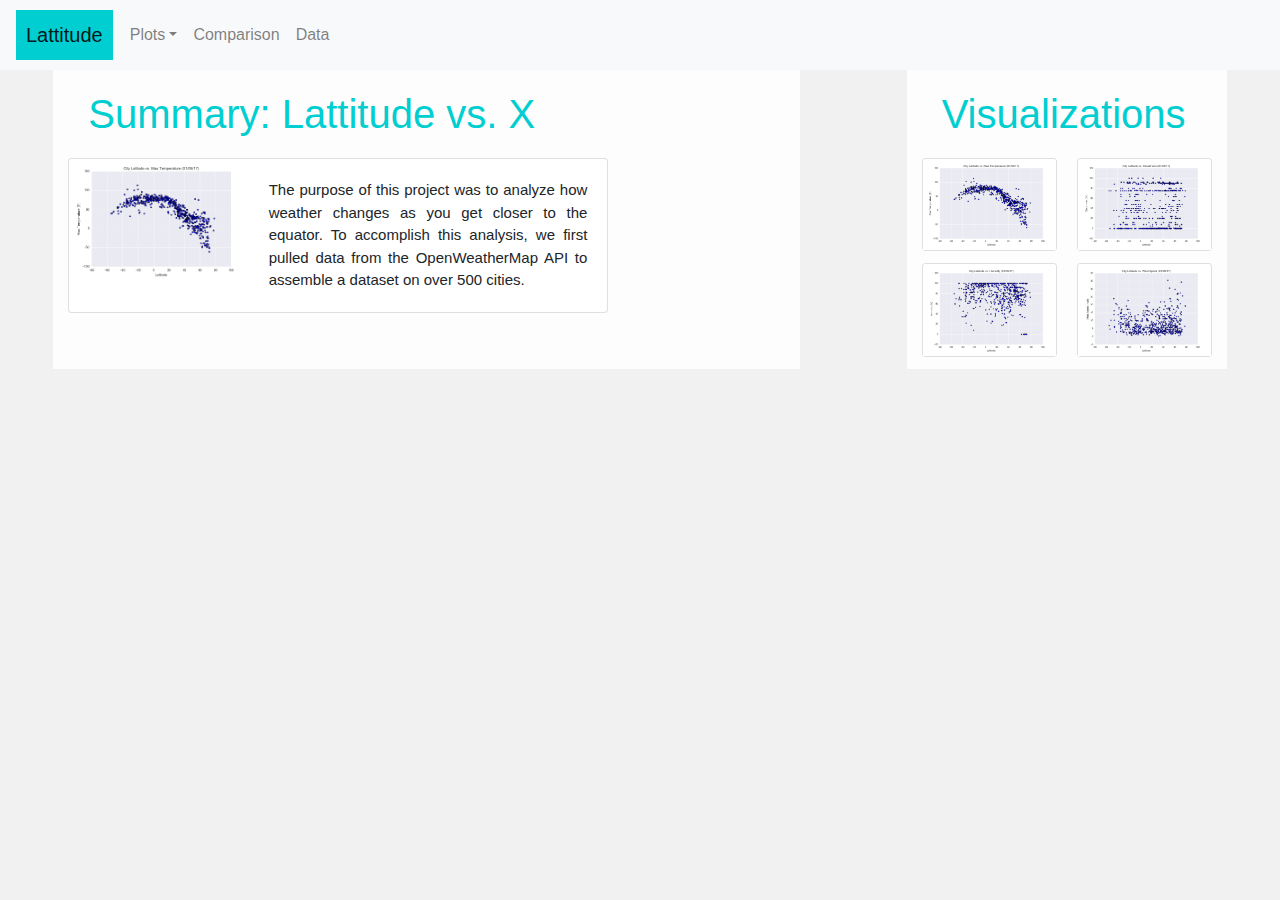
<file: index.html>
<!DOCTYPE html>
<html lang="en">

<head>
    <meta charset="UTF-8">
    <meta name="viewport" content="width=device-width, initial-scale=1.0">
    <title>Web Visualization Dashboard (Latitude)</title>
    <link rel="stylesheet" href="https://stackpath.bootstrapcdn.com/bootstrap/4.3.1/css/bootstrap.min.css" integrity="sha384-ggOyR0iXCbMQv3Xipma34MD+dH/1fQ784/j6cY/iJTQUOhcWr7x9JvoRxT2MZw1T" crossorigin="anonymous">
    <link rel="stylesheet" href="style.css">
</head>

<body>

    <nav class="navbar navbar-expand-lg navbar-light bg-light justify-content-between">
        <a id="nav_lat" class="navbar-brand mr-lg-2" href="index.html">Lattitude</a>
        <button class="navbar-toggler" type="button" data-toggle="collapse" data-target="#navbarNavDropdown" aria-controls="navbarNavDropdown" aria-expanded="false" aria-label="Toggle navigation">
            <span class="navbar-toggler-icon"></span>
        </button>
        <div class="collapse navbar-collapse justify-content-between" id="navbarNavDropdown">
            <ul class="navbar-nav btn my-2 my-sm-0">
                <li class="nav-item dropdown">
                    <a class="nav-link dropdown-toggle" href="Comparisons.html" id="navbarDropdownMenuLink" role="button" data-toggle="dropdown" aria-haspopup="true" aria-expanded="false">
                        Plots</a>
                    <div class="dropdown-menu" aria-labelledby="navbarDropdownMenuLink">
                        <a class="dropdown-item" href="Vis_Pg_1_MaxTemp.html">Max Temperature</a>
                        <a class="dropdown-item" href="Vis_Pg_2_Humidity.html">Humidity</a>
                        <a class="dropdown-item" href="Vis_Pg_3_Cloudiness.html">Cloudiness</a>
                        <a class="dropdown-item" href="Vis_Pg_4_Wind_Speed.html">Wind Speed</a>
                    </div>
                </li>
                <li class="nav-item">
                    <a class="nav-link" href="Comparisons.html">Comparison</a>
                </li>
                <li class="nav-item">
                    <a class="nav-link" href="Data.html">Data</a>
                </li>
            </ul>
        </div>
    </nav>

    <style>
        p {
            text-align: justify;
            font-size: 15px;
        }
    </style>

    <div class="container-fluid">
        <div class="row justify-content-center">
            <div class="col-md-7">
                <h1 class="header">Summary: Lattitude vs. X</h1>
                <div class="card mb-3" style="max-width: 540px;">
                    <div class="row no-gutters">
                    <div class="col-md-4">
                        <img src="Fig1.png" alt="Fig 1" class="card-img">
                    </div>
                    <div class="col-md-8">
                        <div class="card-body">
                        <p class="card-text">The purpose of this project was to analyze how weather changes as you get closer to the equator. To accomplish this analysis, we first pulled data from the OpenWeatherMap API to assemble a dataset on over 500 cities.</p>
                        </div>
                    </div>
                    </div>
                </div>
            </div>

            <div class="col-md-1"></div>

            <div class="col-md-3">
                <h1 class="header">Visualizations</h1>
                <div class="card-columns">
                    <div class="card">
                        <a target="_blank" href="Vis_Pg_1_MaxTemp.html">
                            <img src="Fig1.png" class="card-img-top" alt="Fig 1">
                        </a>                    
                    </div>
                    <div class="card">
                        <a target="_blank" href="is_Pg_2_Humidity.html">
                            <img src="Fig2.png" class="card-img-top" alt="Fig 1">
                        </a>    
                    </div>
                    <div class="card">
                        <a target="_blank" href="Vis_Pg_3_Cloudiness.html">
                            <img src="Fig3.png" class="card-img-top" alt="Fig 1">
                        </a>    
                    </div>
                    <div class="card">
                        <a target="_blank" href="Vis_Pg_4_Wind_Speed.html">
                            <img src="Fig4.png" class="card-img-top" alt="Fig 1">
                        </a>    
                    </div>
                </div>
            </div>

        </div>
    </div> 

    <script src="https://code.jquery.com/jquery-3.2.1.slim.min.js" integrity="sha384-KJ3o2DKtIkvYIK3UENzmM7KCkRr/rE9/Qpg6aAZGJwFDMVNA/GpGFF93hXpG5KkN" crossorigin="anonymous"></script>
    <script src="https://cdnjs.cloudflare.com/ajax/libs/popper.js/1.12.9/umd/popper.min.js" integrity="sha384-ApNbgh9B+Y1QKtv3Rn7W3mgPxhU9K/ScQsAP7hUibX39j7fakFPskvXusvfa0b4Q" crossorigin="anonymous"></script>
    <script src="https://maxcdn.bootstrapcdn.com/bootstrap/4.0.0/js/bootstrap.min.js" integrity="sha384-JZR6Spejh4U02d8jOt6vLEHfe/JQGiRRSQQxSfFWpi1MquVdAyjUar5+76PVCmYl" crossorigin="anonymous"></script>
</body>

</html>
</file>
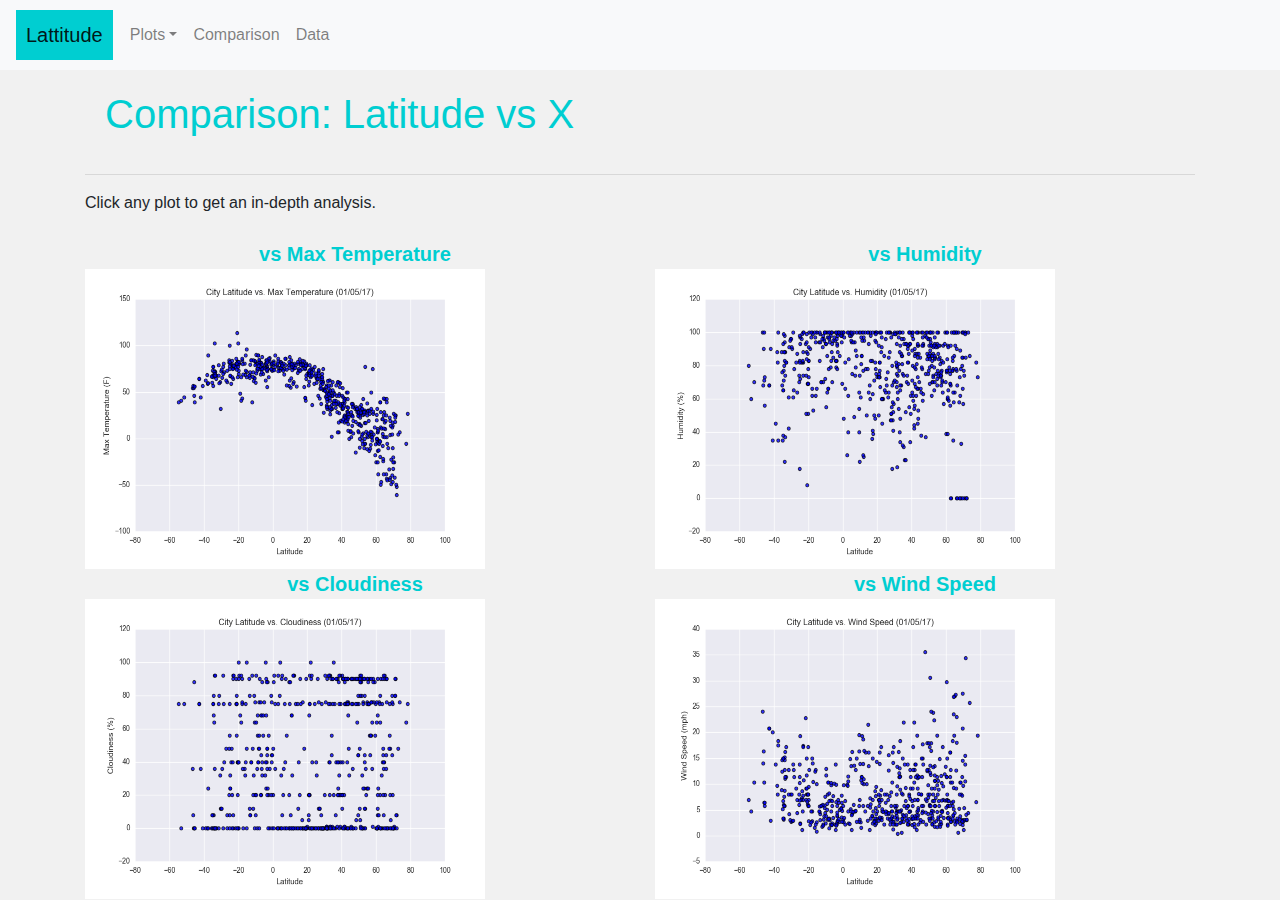
<file: Comparisons.html>
<!DOCTYPE html>
<html lang="en">

<head>
    <meta charset="UTF-8">
    <meta name="viewport" content="width=device-width, initial-scale=1.0">
    <title>Comparisons</title>
    <link rel="stylesheet" href="https://stackpath.bootstrapcdn.com/bootstrap/4.3.1/css/bootstrap.min.css" integrity="sha384-ggOyR0iXCbMQv3Xipma34MD+dH/1fQ784/j6cY/iJTQUOhcWr7x9JvoRxT2MZw1T" crossorigin="anonymous">
    <link rel="stylesheet" href="style.css">
</head>

<body>

    <nav class="navbar navbar-expand-lg navbar-light bg-light justify-content-between">
        <a id="nav_lat" class="navbar-brand mr-lg-2" href="index.html">Lattitude</a>
        <button class="navbar-toggler" type="button" data-toggle="collapse" data-target="#navbarNavDropdown" aria-controls="navbarNavDropdown" aria-expanded="false" aria-label="Toggle navigation">
            <span class="navbar-toggler-icon"></span>
        </button>
        <div class="collapse navbar-collapse justify-content-between" id="navbarNavDropdown">
            <ul class="navbar-nav btn my-2 my-sm-0">
                <li class="nav-item dropdown">
                    <a class="nav-link dropdown-toggle" href="Comparisons.html" id="navbarDropdownMenuLink" role="button" data-toggle="dropdown" aria-haspopup="true" aria-expanded="false">
                        Plots</a>
                    <div class="dropdown-menu" aria-labelledby="navbarDropdownMenuLink">
                        <a class="dropdown-item" href="Vis_Pg_1_MaxTemp.html">Max Temperature</a>
                        <a class="dropdown-item" href="Vis_Pg_2_Humidity.html">Humidity</a>
                        <a class="dropdown-item" href="Vis_Pg_3_Cloudiness.html">Cloudiness</a>
                        <a class="dropdown-item" href="Vis_Pg_4_Wind_Speed.html">Wind Speed</a>
                    </div>
                </li>
                <li class="nav-item">
                    <a class="nav-link" href="Comparisons.html">Comparison</a>
                </li>
                <li class="nav-item">
                    <a class="nav-link" href="Data.html">Data</a>
                </li>
            </ul>
        </div>
    </nav>

    <div class="container">
        <h1 class="header" style="margin:0 auto">Comparison: Latitude vs X</h1>
            <hr>
        <p style="margin:0 auto">
            Click any plot to get an in-depth analysis.
        </p>
        <br>
        <div class="row">
            <div class="col-md-6">
                <div class="box skyblue">vs Max Temperature</div>
                <a target="_blank" href="Vis_Pg_1_MaxTemp.html">
                    <img src="Fig1.png" alt="Fig 1" style="margin:0 auto; width:400px; height:300px">
                </a>
            </div>
            <div class="col-md-6">
                <div class="box skyblue">vs Humidity</div>
                <a target="_blank" href="Vis_Pg_2_Humidity.html">
                    <img src="Fig2.png" alt="Fig 2" style="margin:0 auto; width:400px; height:300px">
                </a>
            </div>
            <div class="col-md-6">
                <div class="box skyblue">vs Cloudiness</div>
                <a target="_blank" href="Vis_Pg_3_Cloudiness.html">
                    <img src="Fig3.png" alt="Fig 3" style="margin:0 auto; width:400px; height:300px">
                </a>
            </div>
            <div class="col-md-6">
            <div class="box skyblue">vs Wind Speed</div>
                <a target="_blank" href="Vis_Pg_4_Wind_Speed.html">
                    <img src="Fig4.png" alt="Fig 4" style="margin:0 auto; width:400px; height:300px">
                </a> 
            </div>
        </div>
    </div>

    <script src="https://code.jquery.com/jquery-3.3.1.slim.min.js" integrity="sha384-q8i/X+965DzO0rT7abK41JStQIAqVgRVzpbzo5smXKp4YfRvH+8abtTE1Pi6jizo" crossorigin="anonymous"></script>
    <script src="https://cdnjs.cloudflare.com/ajax/libs/popper.js/1.14.7/umd/popper.min.js" integrity="sha384-UO2eT0CpHqdSJQ6hJty5KVphtPhzWj9WO1clHTMGa3JDZwrnQq4sF86dIHNDz0W1" crossorigin="anonymous"></script>
    <script src="https://stackpath.bootstrapcdn.com/bootstrap/4.3.1/js/bootstrap.min.js" integrity="sha384-JjSmVgyd0p3pXB1rRibZUAYoIIy6OrQ6VrjIEaFf/nJGzIxFDsf4x0xIM+B07jRM" crossorigin="anonymous"></script>
</body>

</html>
</file>
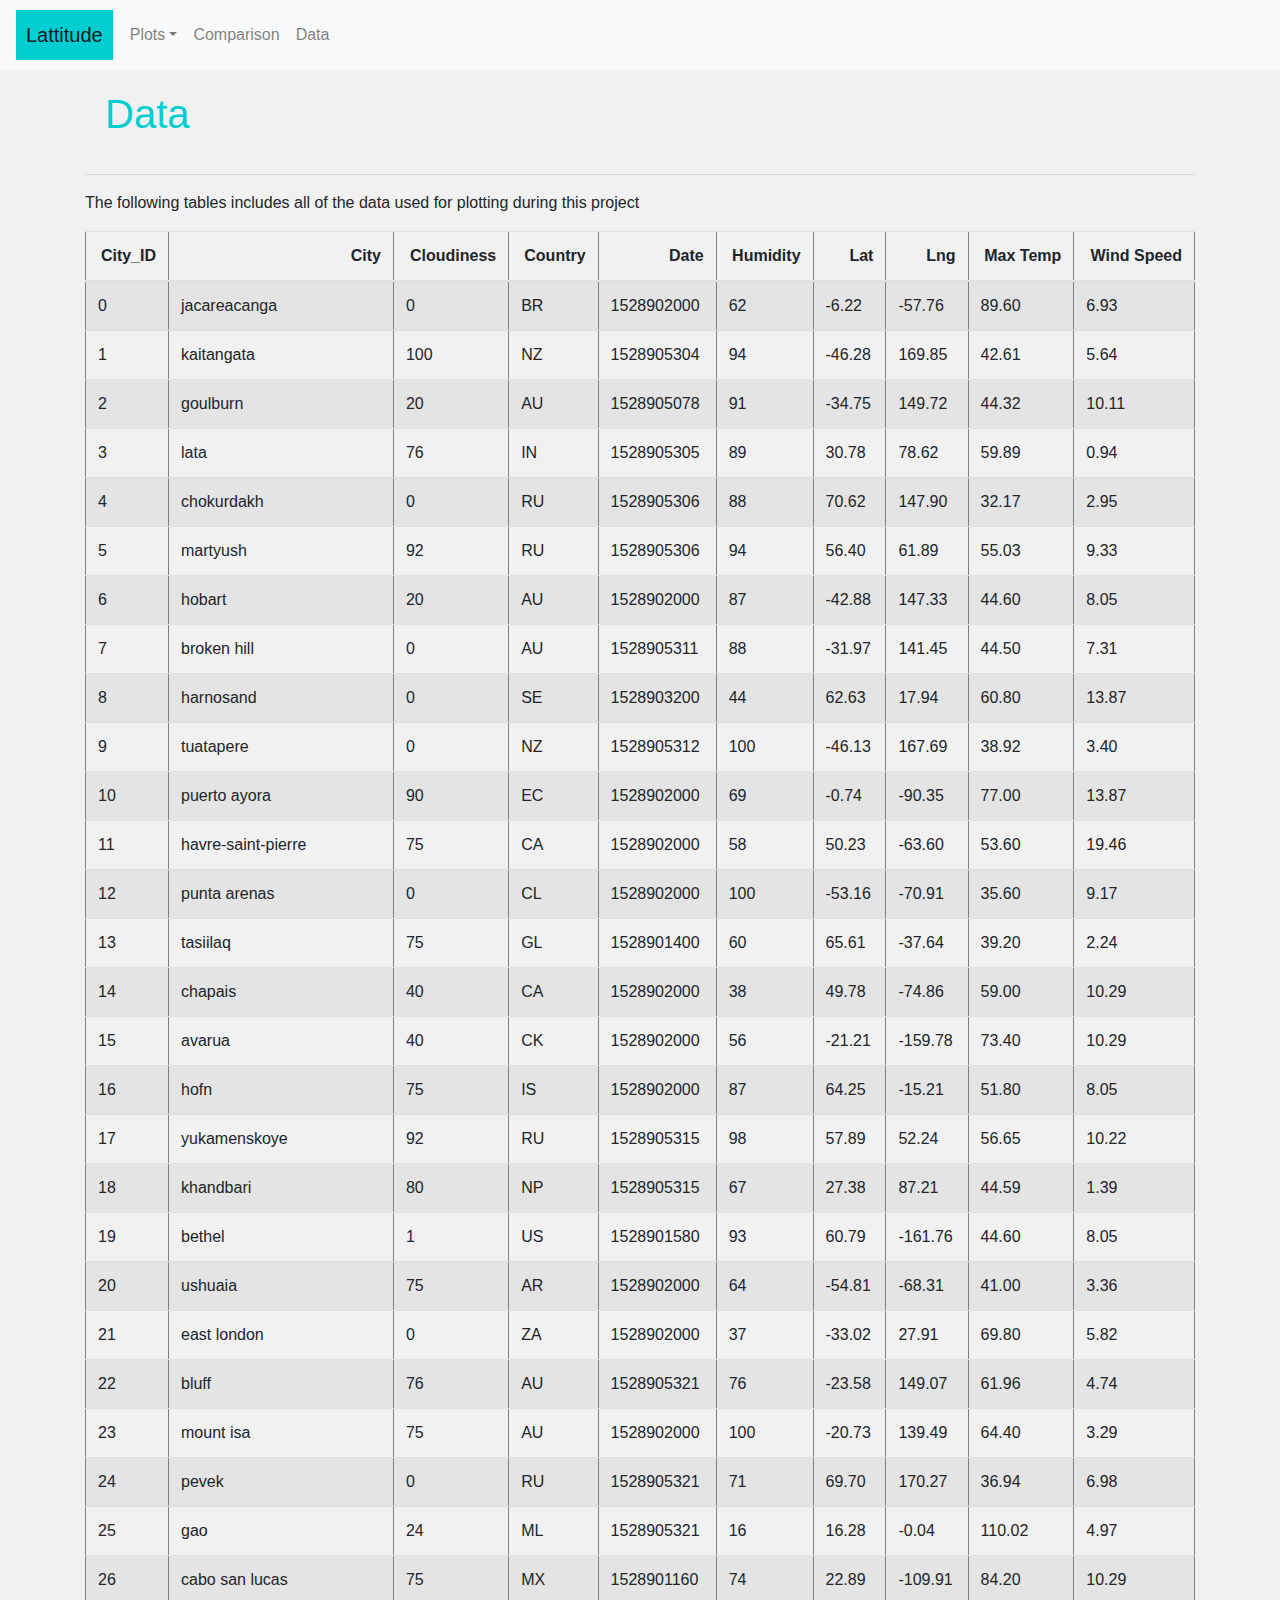
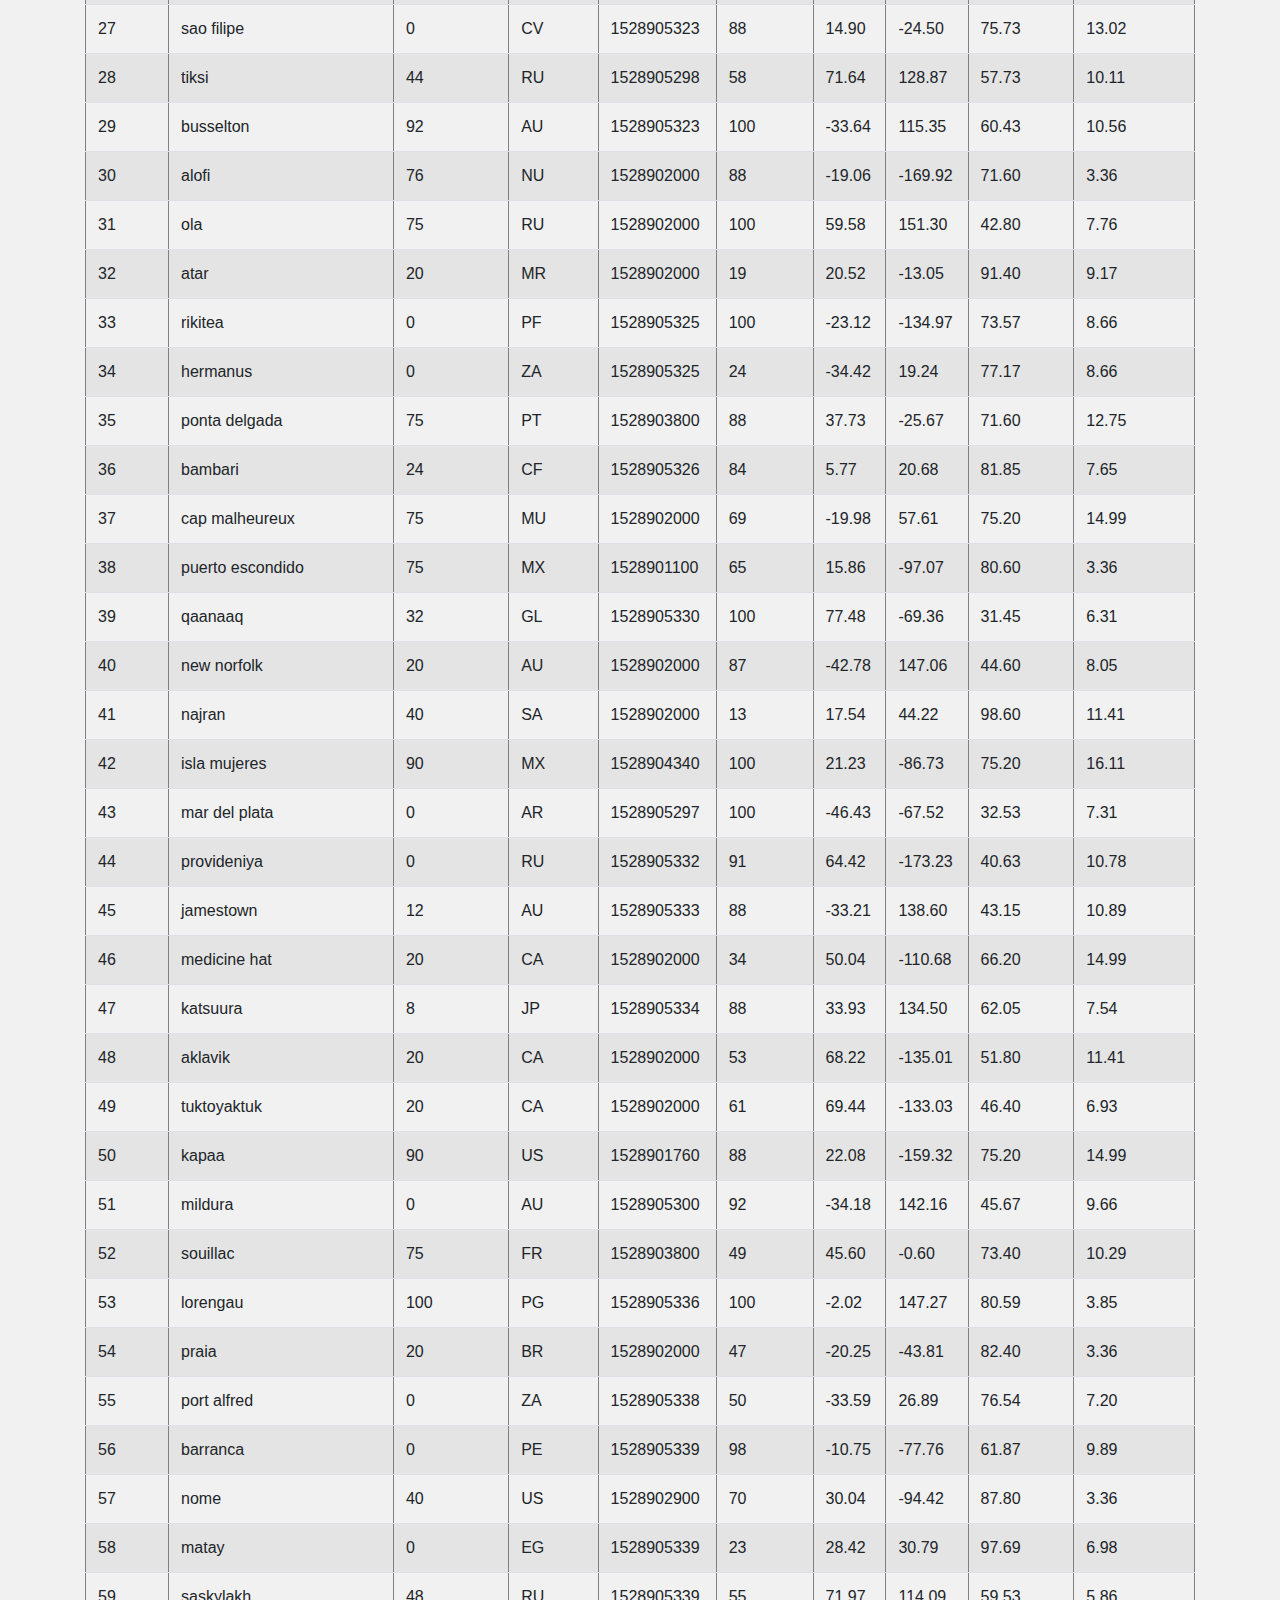
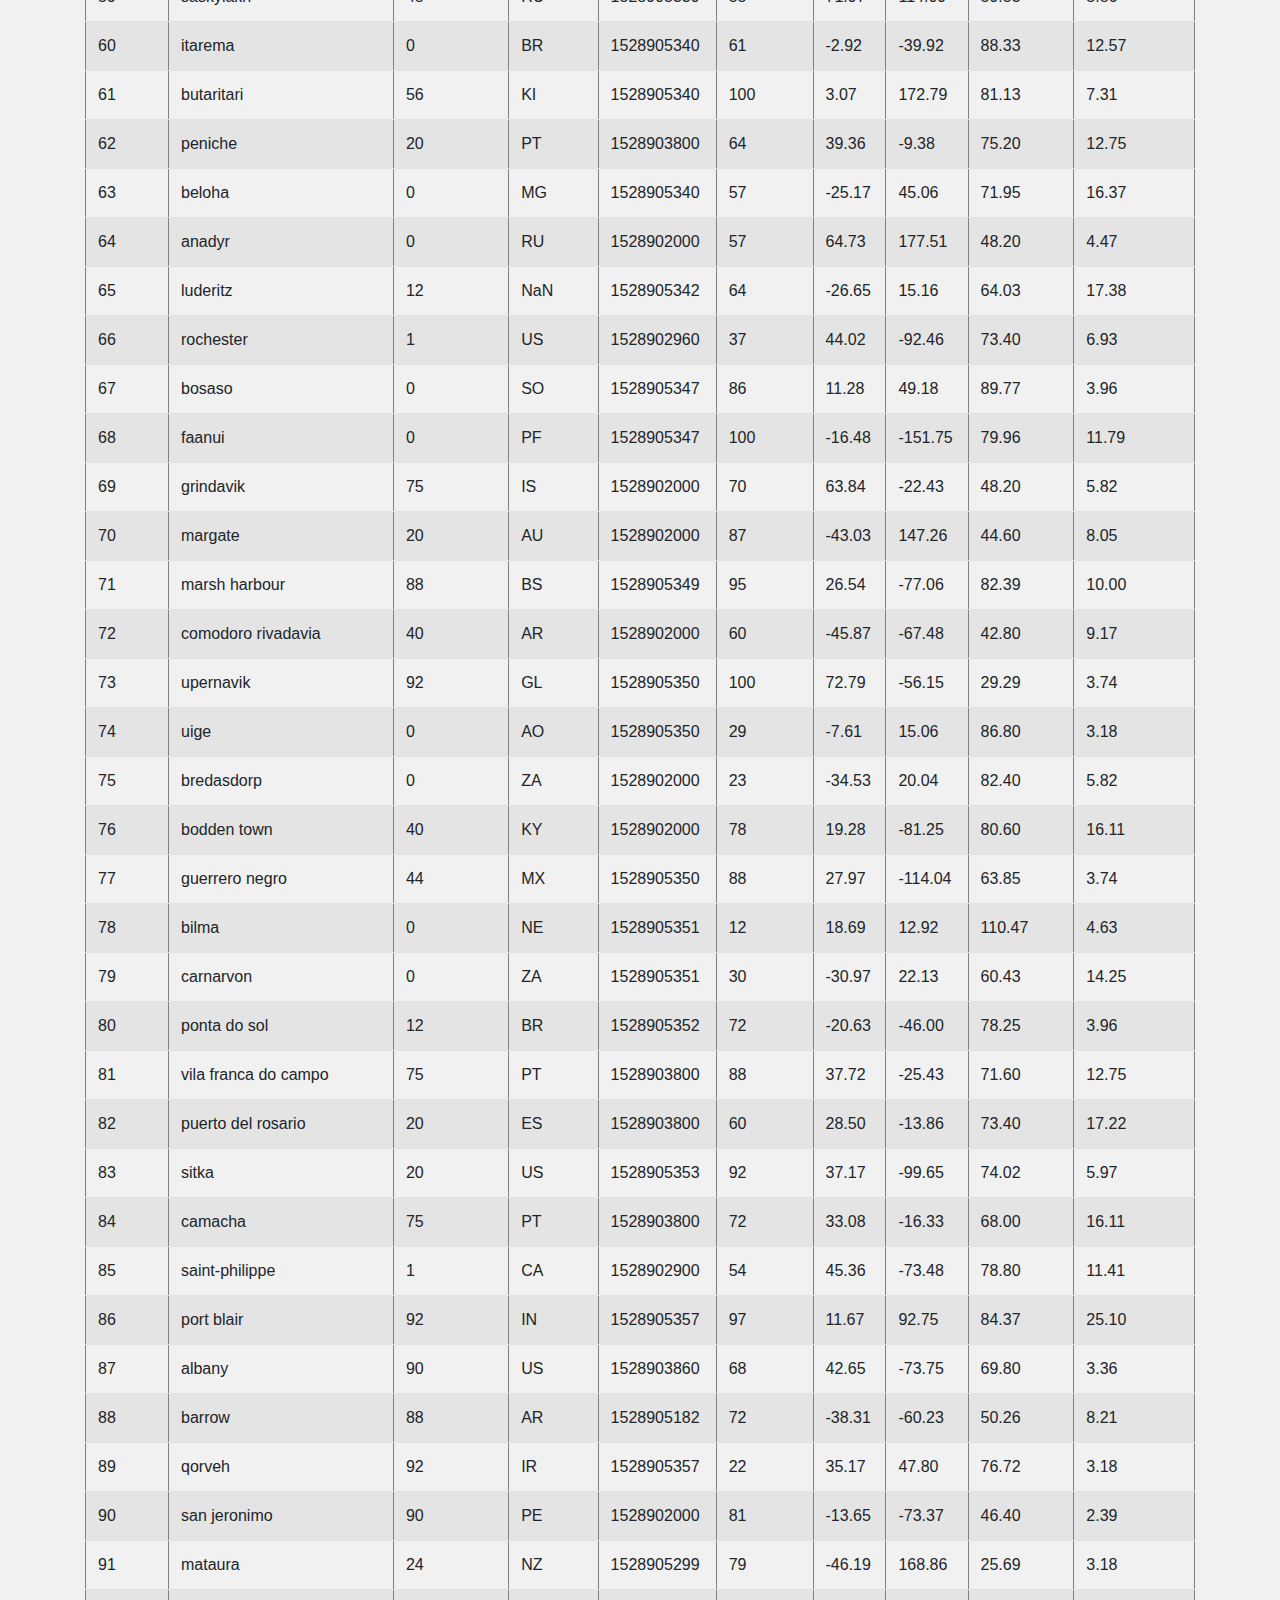
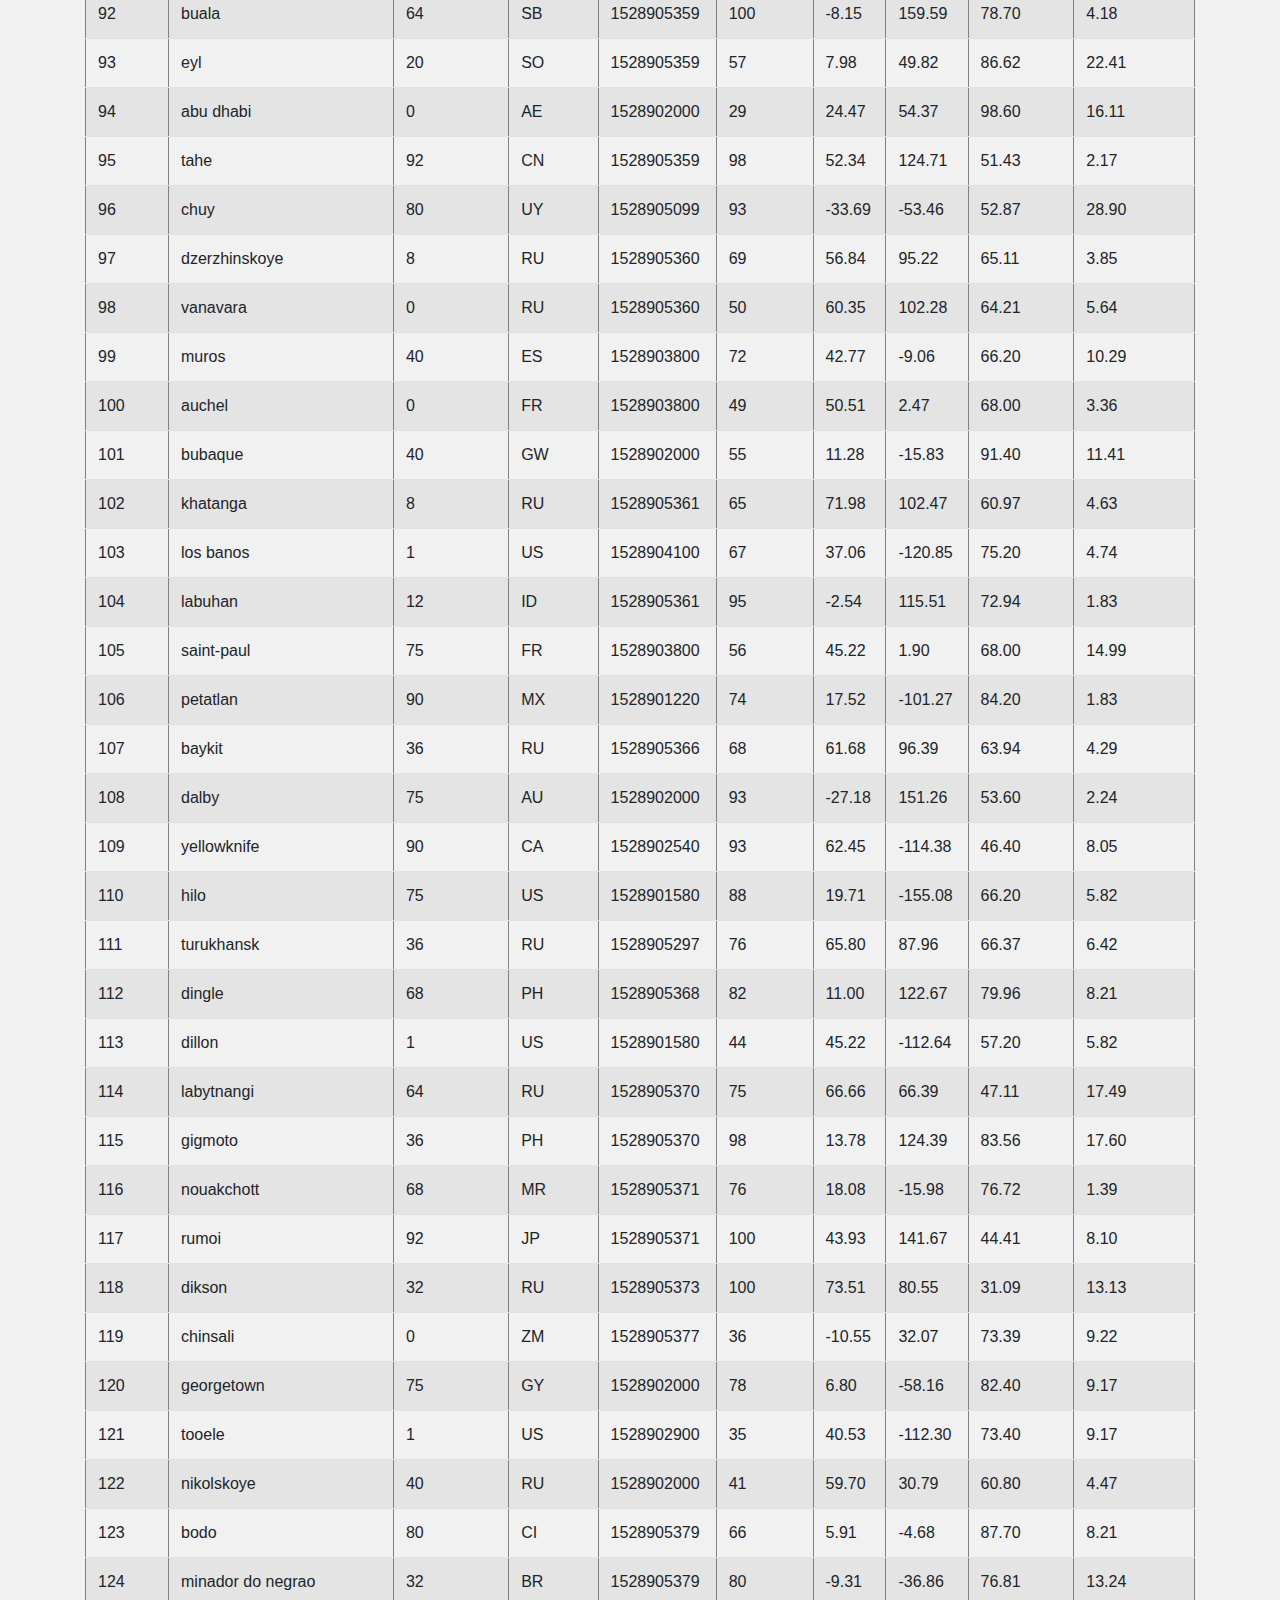
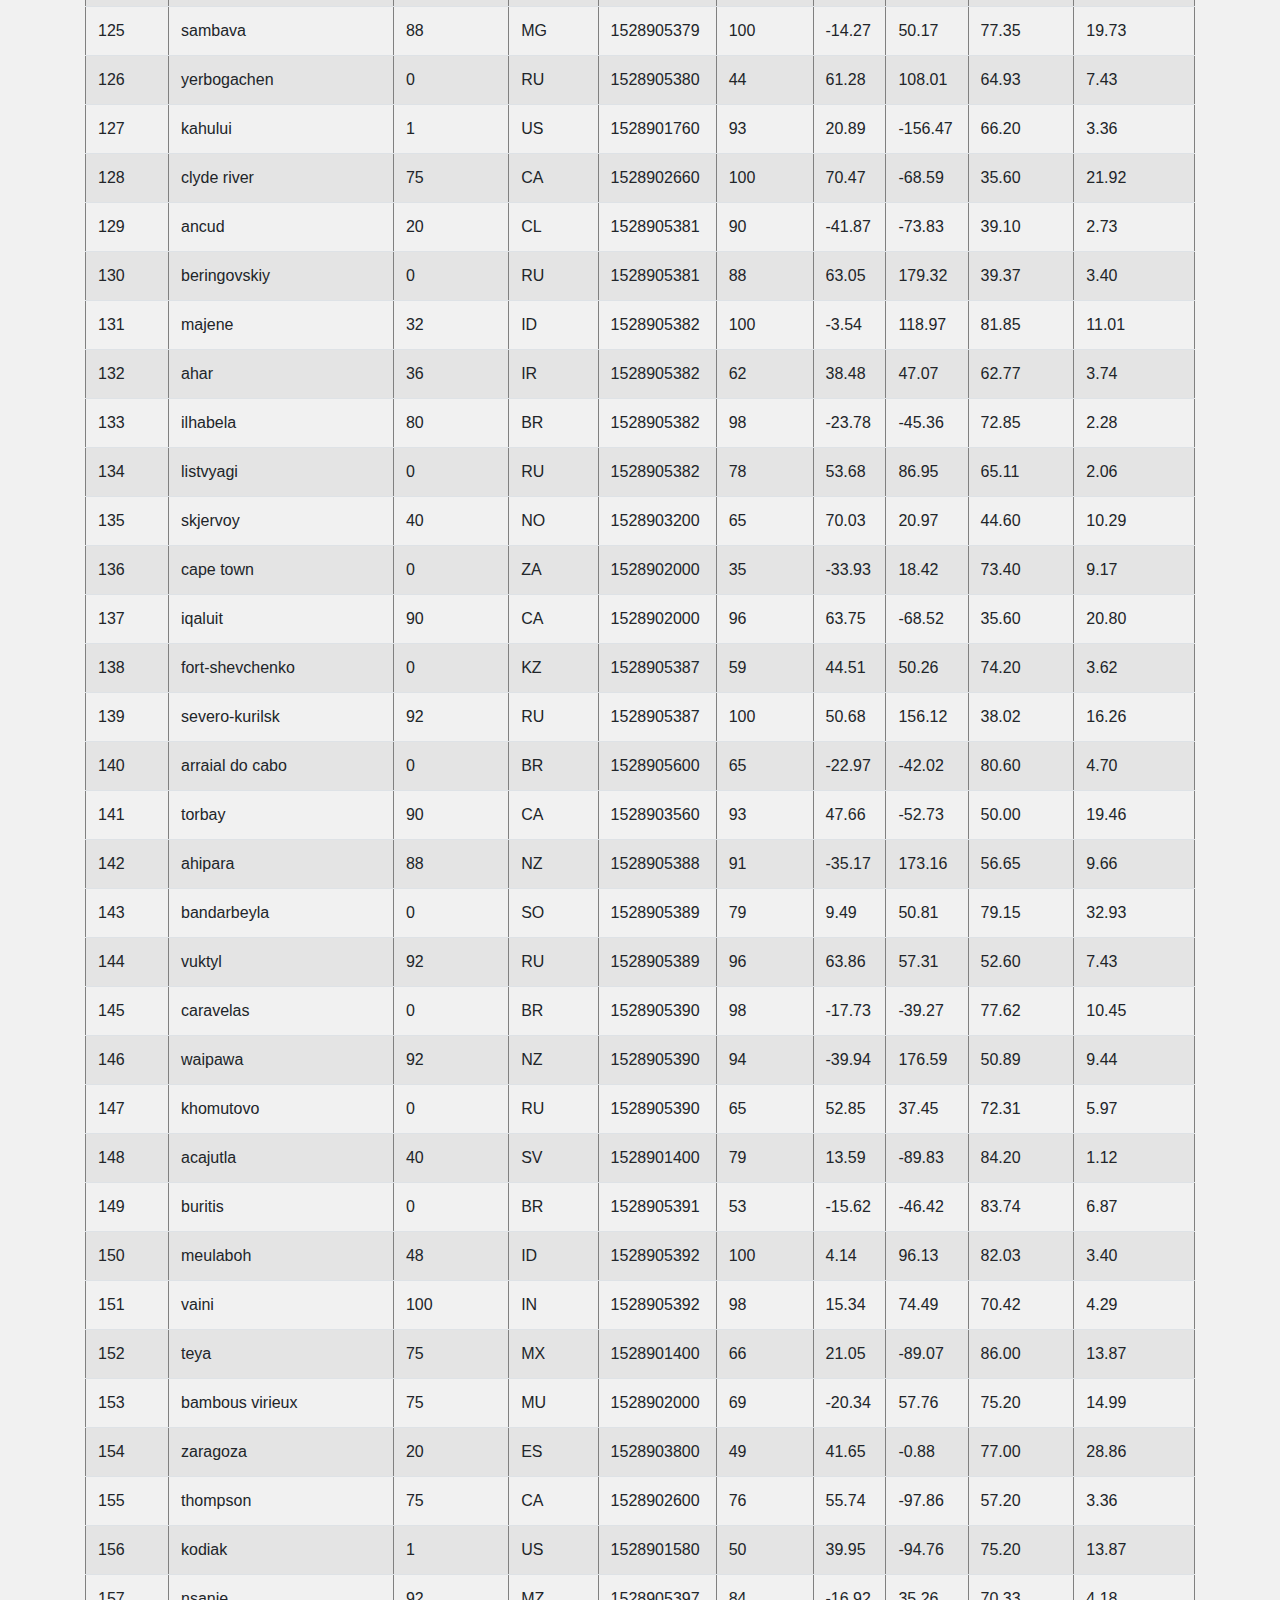
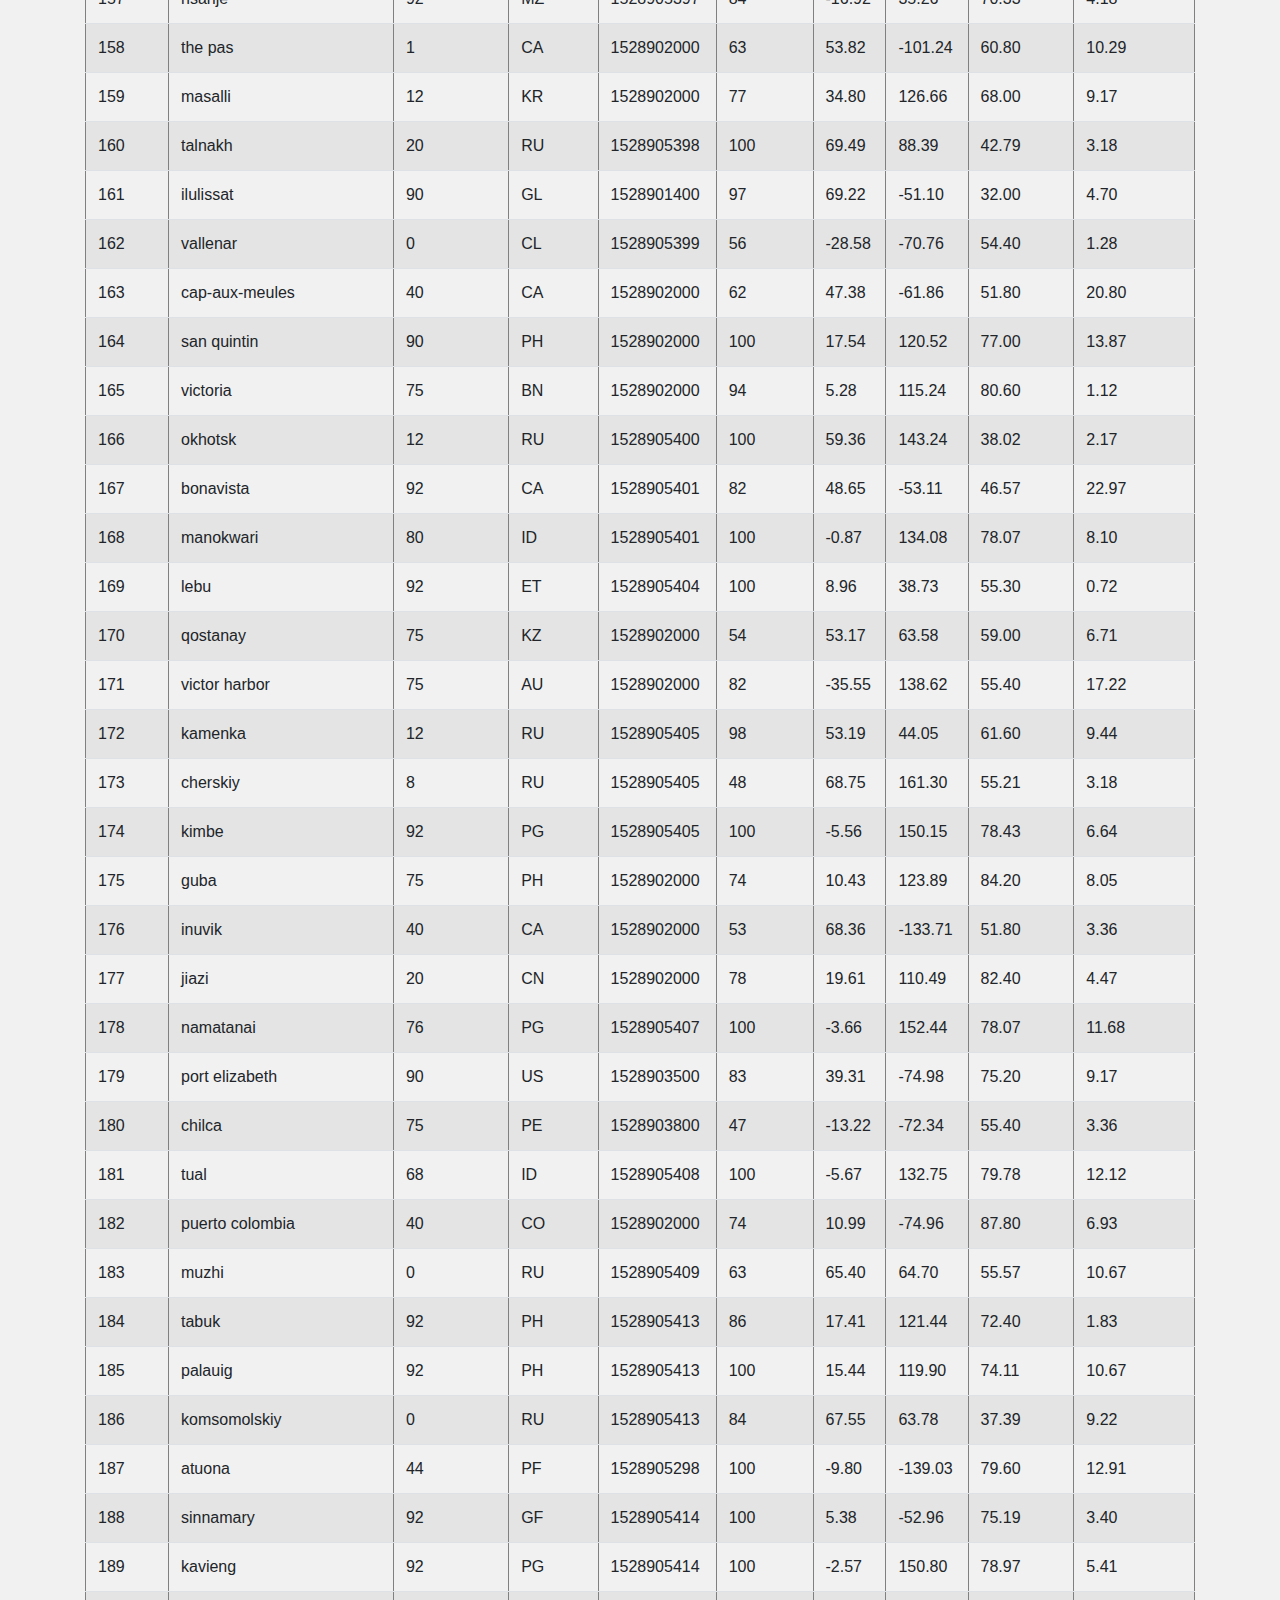
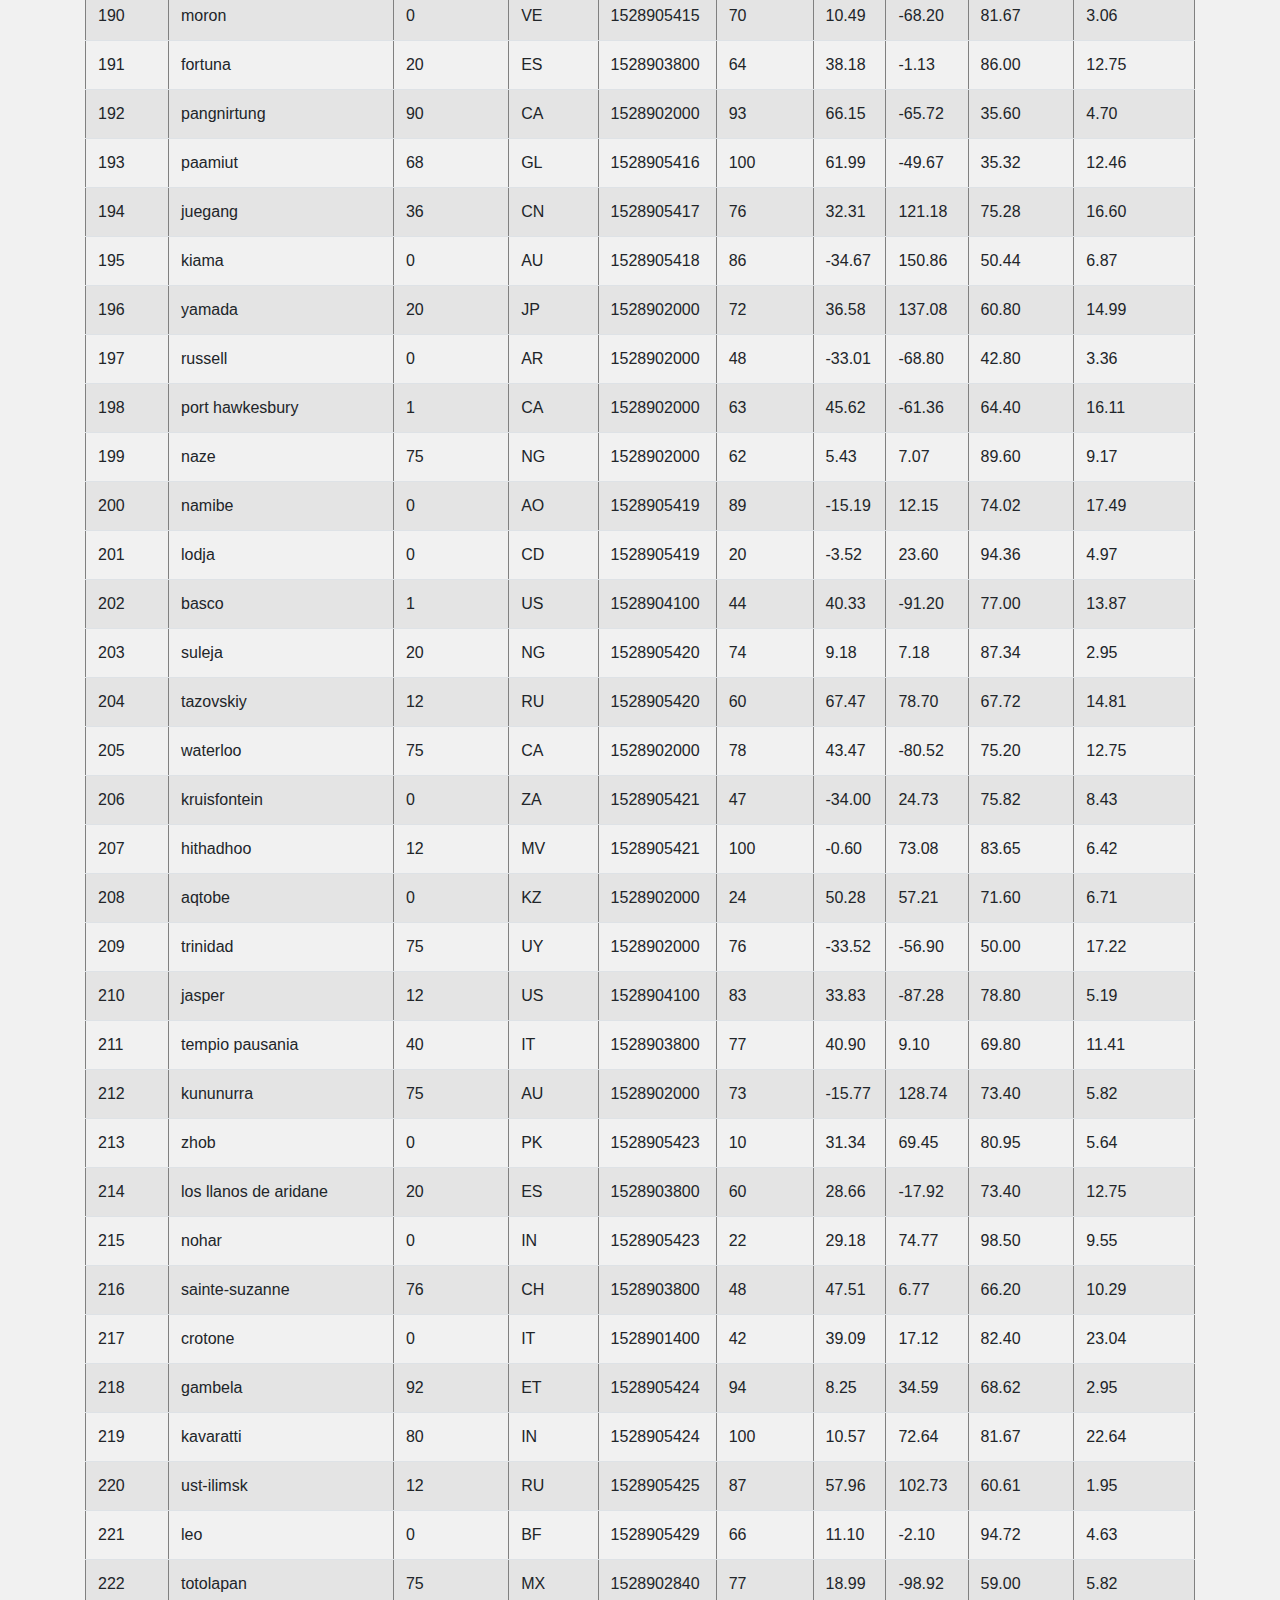
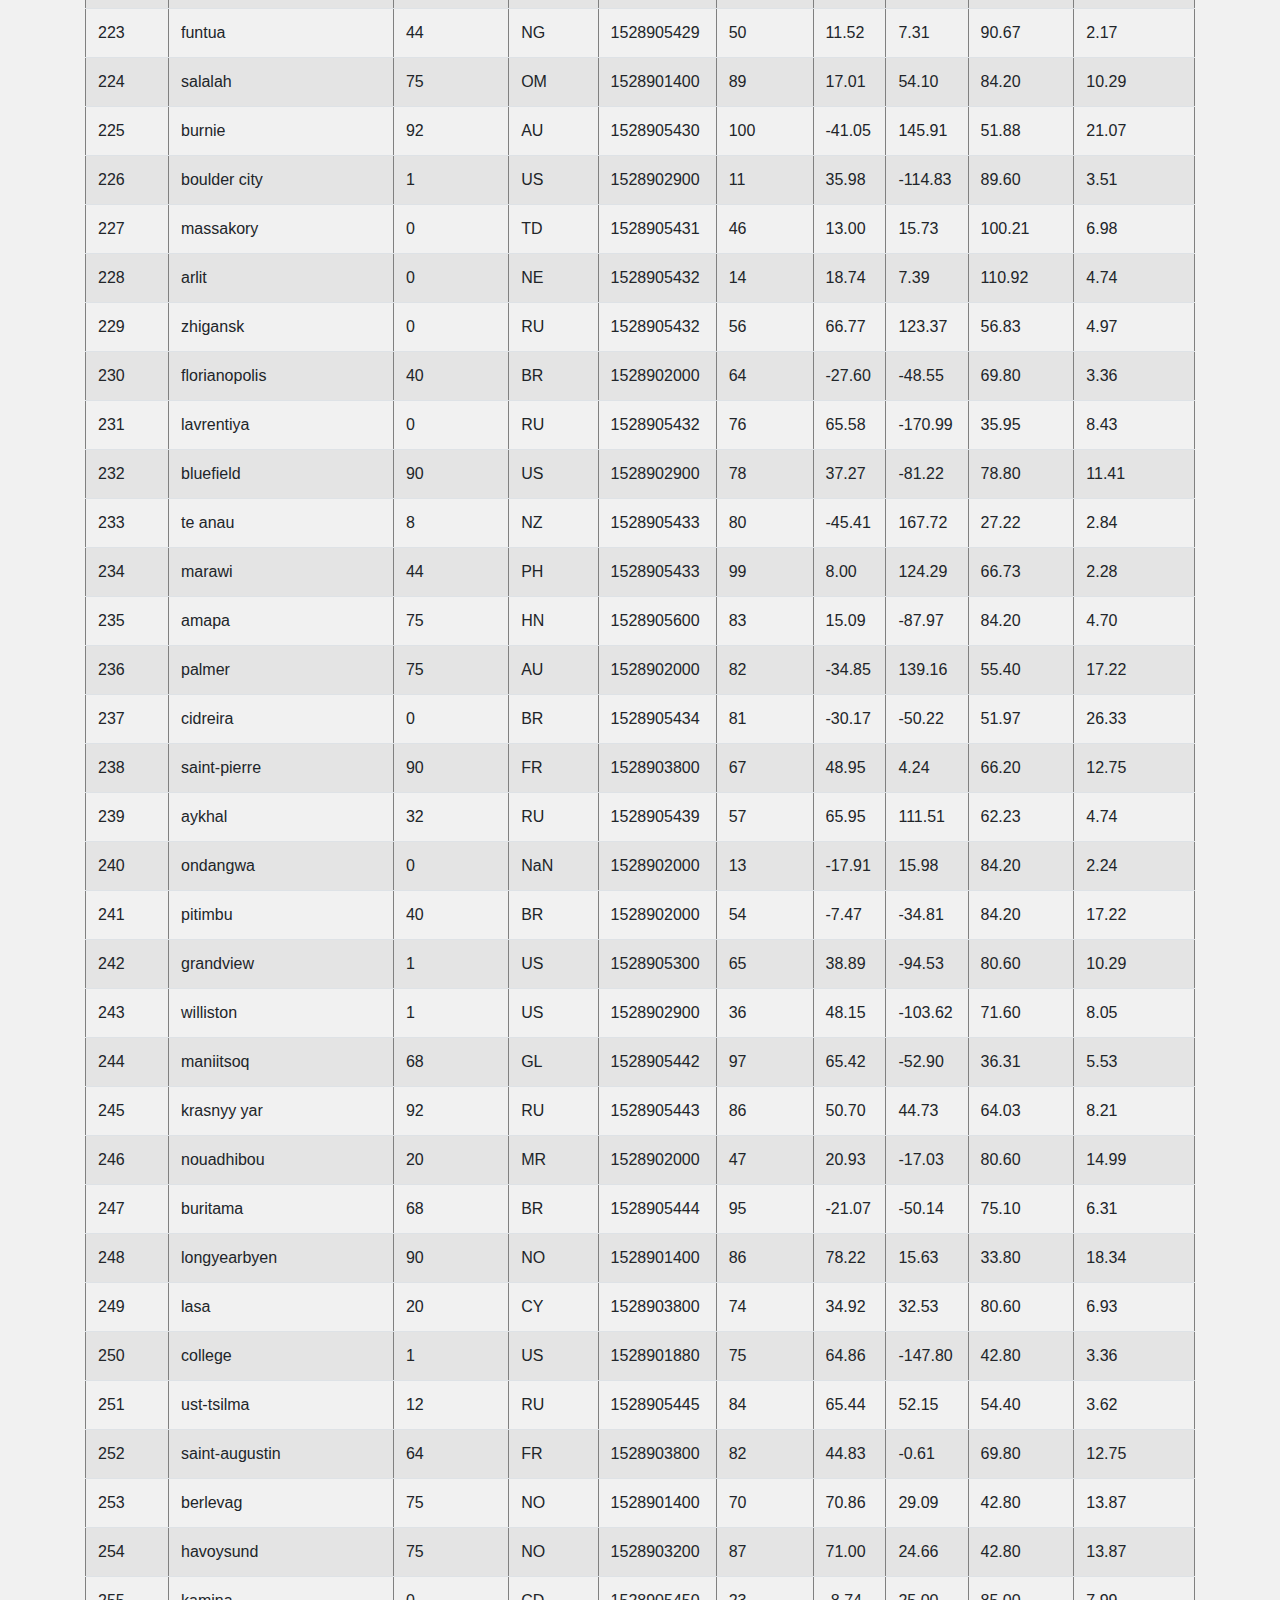
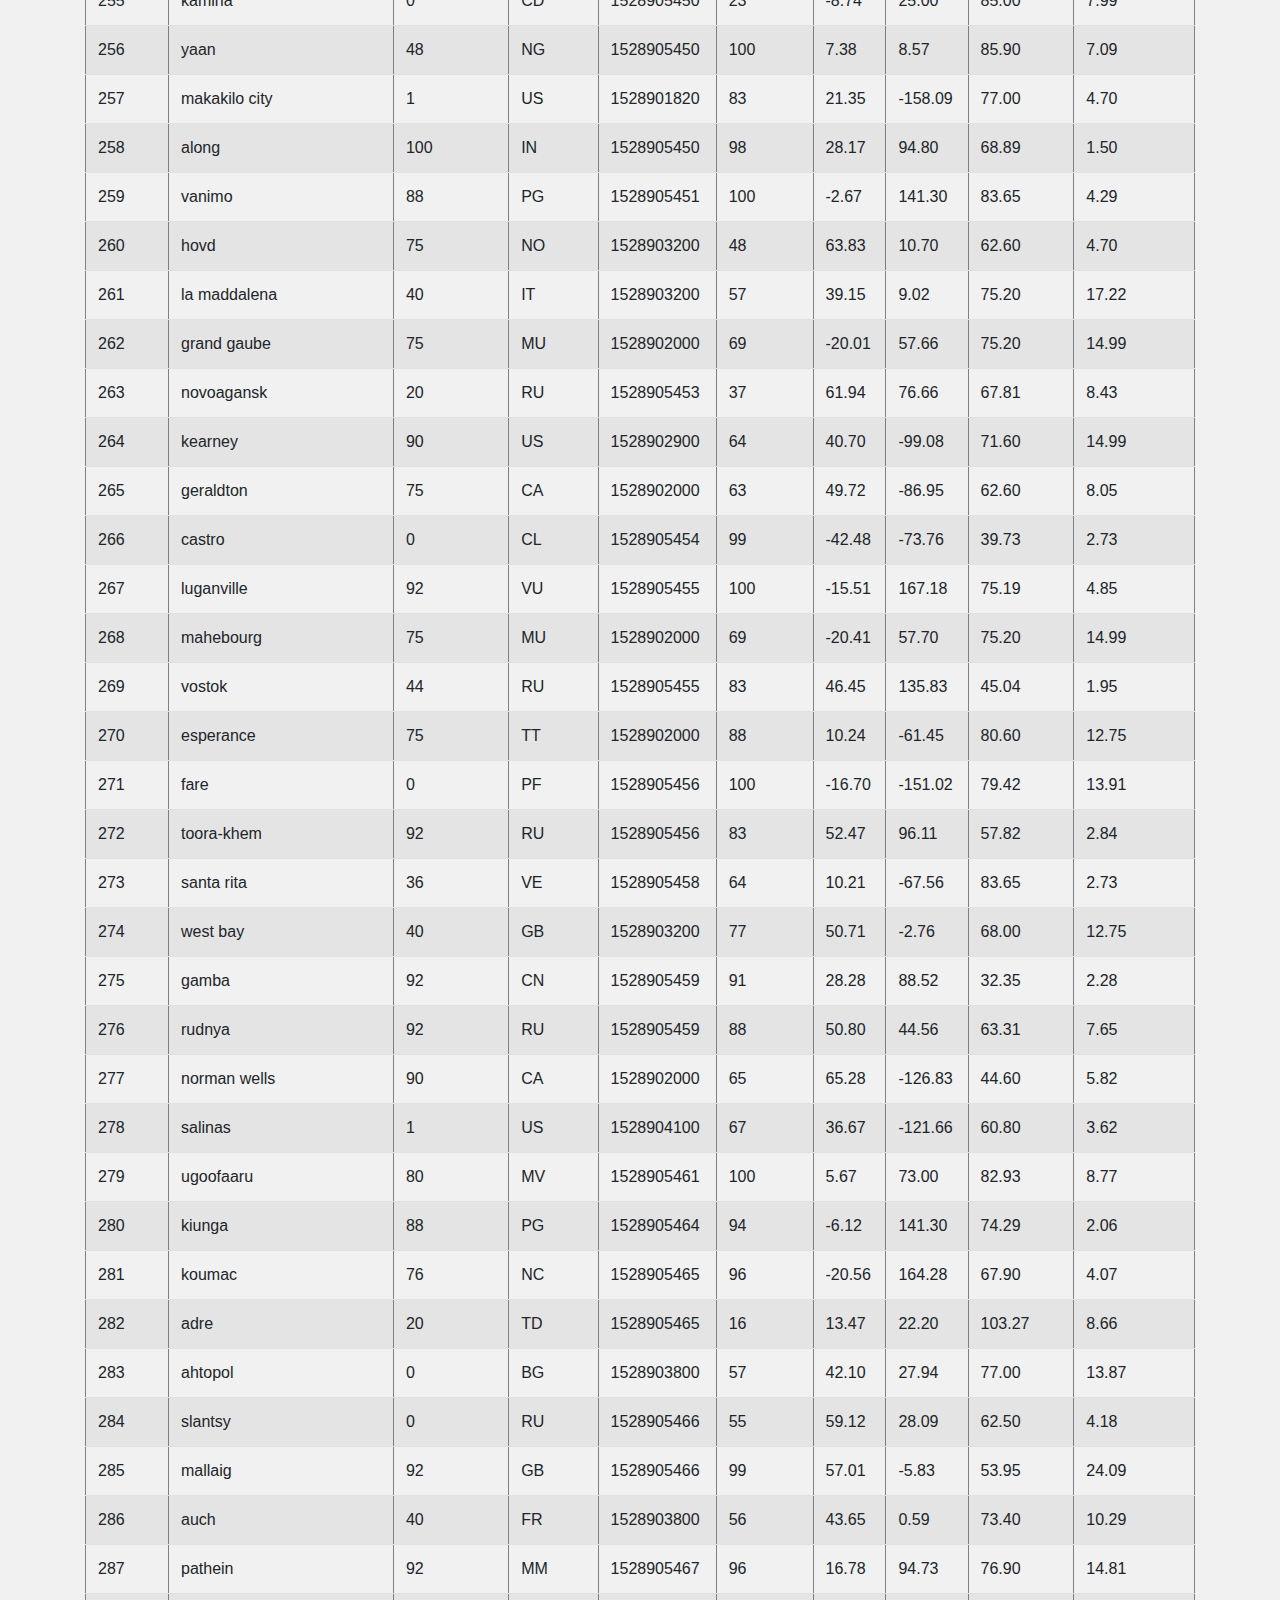
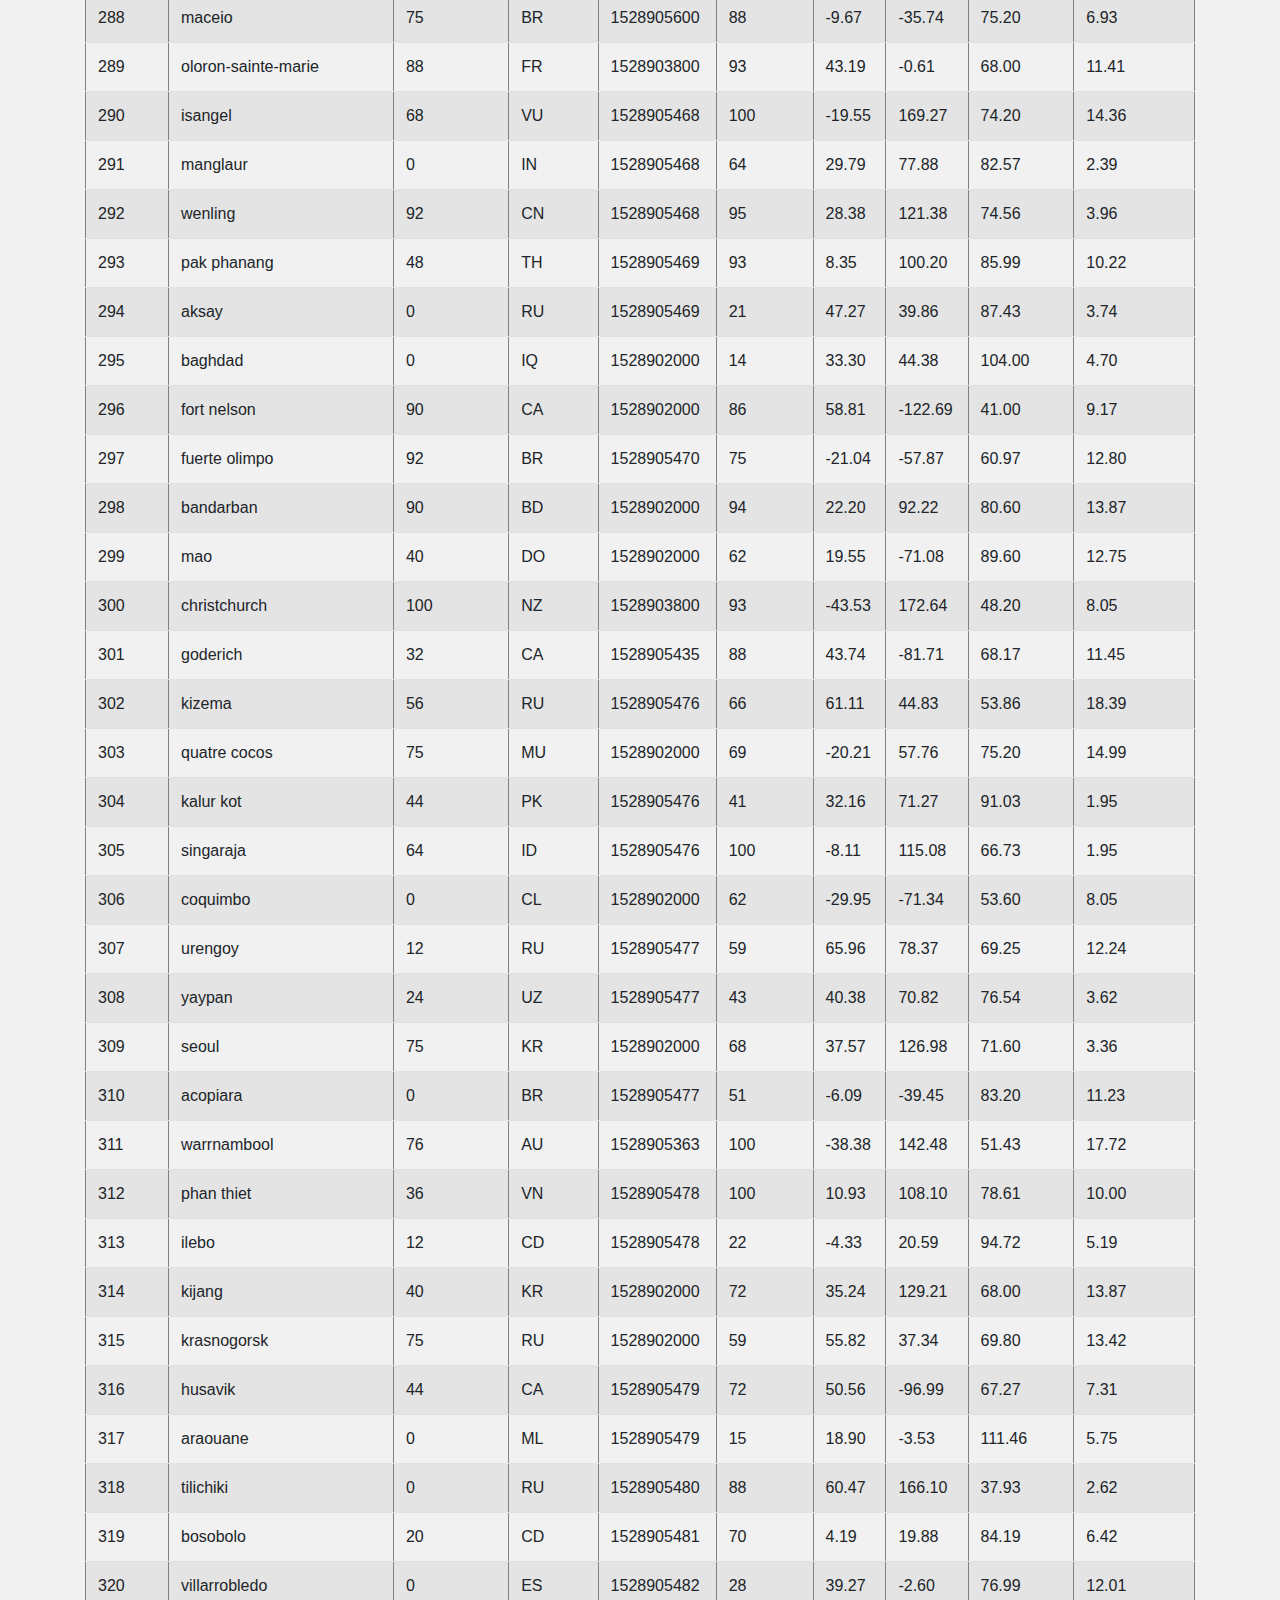
<file: Data.html>
<!DOCTYPE html>
<html lang="en">

<head>
    <meta charset="UTF-8">
    <meta name="viewport" content="width=device-width, initial-scale=1.0">
    <title>Comparisons</title>
    <link rel="stylesheet" href="https://stackpath.bootstrapcdn.com/bootstrap/4.3.1/css/bootstrap.min.css" integrity="sha384-ggOyR0iXCbMQv3Xipma34MD+dH/1fQ784/j6cY/iJTQUOhcWr7x9JvoRxT2MZw1T" crossorigin="anonymous">
    <link rel="stylesheet" href="style.css">
</head>

<body>

    <nav class="navbar navbar-expand-lg navbar-light bg-light justify-content-between">
        <a id="nav_lat" class="navbar-brand mr-lg-2" href="index.html">Lattitude</a>
        <button class="navbar-toggler" type="button" data-toggle="collapse" data-target="#navbarNavDropdown" aria-controls="navbarNavDropdown" aria-expanded="false" aria-label="Toggle navigation">
            <span class="navbar-toggler-icon"></span>
        </button>
        <div class="collapse navbar-collapse justify-content-between" id="navbarNavDropdown">
            <ul class="navbar-nav btn my-2 my-sm-0">
                <li class="nav-item dropdown">
                    <a class="nav-link dropdown-toggle" href="Comparisons.html" id="navbarDropdownMenuLink" role="button" data-toggle="dropdown" aria-haspopup="true" aria-expanded="false">
                        Plots</a>
                    <div class="dropdown-menu" aria-labelledby="navbarDropdownMenuLink">
                        <a class="dropdown-item" href="Vis_Pg_1_MaxTemp.html">Max Temperature</a>
                        <a class="dropdown-item" href="Vis_Pg_2_Humidity.html">Humidity</a>
                        <a class="dropdown-item" href="Vis_Pg_3_Cloudiness.html">Cloudiness</a>
                        <a class="dropdown-item" href="Vis_Pg_4_Wind_Speed.html">Wind Speed</a>
                    </div>
                </li>
                <li class="nav-item">
                    <a class="nav-link" href="Comparisons.html">Comparison</a>
                </li>
                <li class="nav-item">
                    <a class="nav-link" href="Data.html">Data</a>
                </li>
            </ul>
        </div>
    </nav>

    <div class="container">
        <h1 class="header" style="margin:0 auto">Data</h1>
            <hr>
        <p style="margin:0 auto">
            The following tables includes all of the data used for plotting during this project
        </p>
        <div class="row">
        </div>
    

        <div class="table-responsive">
            <table class="table">
                <table border="1" class="dataframe table table-striped table-hover">
                    <thead>
                    <tr style="text-align: right;">
                        <th>City_ID</th>
                        <th>City</th>
                        <th>Cloudiness</th>
                        <th>Country</th>
                        <th>Date</th>
                        <th>Humidity</th>
                        <th>Lat</th>
                        <th>Lng</th>
                        <th>Max Temp</th>
                        <th>Wind Speed</th>
                    </tr>
                    </thead>
                    <tbody>
                    <tr>
                        <td>0</td>
                        <td>jacareacanga</td>
                        <td>0</td>
                        <td>BR</td>
                        <td>1528902000</td>
                        <td>62</td>
                        <td>-6.22</td>
                        <td>-57.76</td>
                        <td>89.60</td>
                        <td>6.93</td>
                    </tr>
                    <tr>
                        <td>1</td>
                        <td>kaitangata</td>
                        <td>100</td>
                        <td>NZ</td>
                        <td>1528905304</td>
                        <td>94</td>
                        <td>-46.28</td>
                        <td>169.85</td>
                        <td>42.61</td>
                        <td>5.64</td>
                    </tr>
                    <tr>
                        <td>2</td>
                        <td>goulburn</td>
                        <td>20</td>
                        <td>AU</td>
                        <td>1528905078</td>
                        <td>91</td>
                        <td>-34.75</td>
                        <td>149.72</td>
                        <td>44.32</td>
                        <td>10.11</td>
                    </tr>
                    <tr>
                        <td>3</td>
                        <td>lata</td>
                        <td>76</td>
                        <td>IN</td>
                        <td>1528905305</td>
                        <td>89</td>
                        <td>30.78</td>
                        <td>78.62</td>
                        <td>59.89</td>
                        <td>0.94</td>
                    </tr>
                    <tr>
                        <td>4</td>
                        <td>chokurdakh</td>
                        <td>0</td>
                        <td>RU</td>
                        <td>1528905306</td>
                        <td>88</td>
                        <td>70.62</td>
                        <td>147.90</td>
                        <td>32.17</td>
                        <td>2.95</td>
                    </tr>
                    <tr>
                        <td>5</td>
                        <td>martyush</td>
                        <td>92</td>
                        <td>RU</td>
                        <td>1528905306</td>
                        <td>94</td>
                        <td>56.40</td>
                        <td>61.89</td>
                        <td>55.03</td>
                        <td>9.33</td>
                    </tr>
                    <tr>
                        <td>6</td>
                        <td>hobart</td>
                        <td>20</td>
                        <td>AU</td>
                        <td>1528902000</td>
                        <td>87</td>
                        <td>-42.88</td>
                        <td>147.33</td>
                        <td>44.60</td>
                        <td>8.05</td>
                    </tr>
                    <tr>
                        <td>7</td>
                        <td>broken hill</td>
                        <td>0</td>
                        <td>AU</td>
                        <td>1528905311</td>
                        <td>88</td>
                        <td>-31.97</td>
                        <td>141.45</td>
                        <td>44.50</td>
                        <td>7.31</td>
                    </tr>
                    <tr>
                        <td>8</td>
                        <td>harnosand</td>
                        <td>0</td>
                        <td>SE</td>
                        <td>1528903200</td>
                        <td>44</td>
                        <td>62.63</td>
                        <td>17.94</td>
                        <td>60.80</td>
                        <td>13.87</td>
                    </tr>
                    <tr>
                        <td>9</td>
                        <td>tuatapere</td>
                        <td>0</td>
                        <td>NZ</td>
                        <td>1528905312</td>
                        <td>100</td>
                        <td>-46.13</td>
                        <td>167.69</td>
                        <td>38.92</td>
                        <td>3.40</td>
                    </tr>
                    <tr>
                        <td>10</td>
                        <td>puerto ayora</td>
                        <td>90</td>
                        <td>EC</td>
                        <td>1528902000</td>
                        <td>69</td>
                        <td>-0.74</td>
                        <td>-90.35</td>
                        <td>77.00</td>
                        <td>13.87</td>
                    </tr>
                    <tr>
                        <td>11</td>
                        <td>havre-saint-pierre</td>
                        <td>75</td>
                        <td>CA</td>
                        <td>1528902000</td>
                        <td>58</td>
                        <td>50.23</td>
                        <td>-63.60</td>
                        <td>53.60</td>
                        <td>19.46</td>
                    </tr>
                    <tr>
                        <td>12</td>
                        <td>punta arenas</td>
                        <td>0</td>
                        <td>CL</td>
                        <td>1528902000</td>
                        <td>100</td>
                        <td>-53.16</td>
                        <td>-70.91</td>
                        <td>35.60</td>
                        <td>9.17</td>
                    </tr>
                    <tr>
                        <td>13</td>
                        <td>tasiilaq</td>
                        <td>75</td>
                        <td>GL</td>
                        <td>1528901400</td>
                        <td>60</td>
                        <td>65.61</td>
                        <td>-37.64</td>
                        <td>39.20</td>
                        <td>2.24</td>
                    </tr>
                    <tr>
                        <td>14</td>
                        <td>chapais</td>
                        <td>40</td>
                        <td>CA</td>
                        <td>1528902000</td>
                        <td>38</td>
                        <td>49.78</td>
                        <td>-74.86</td>
                        <td>59.00</td>
                        <td>10.29</td>
                    </tr>
                    <tr>
                        <td>15</td>
                        <td>avarua</td>
                        <td>40</td>
                        <td>CK</td>
                        <td>1528902000</td>
                        <td>56</td>
                        <td>-21.21</td>
                        <td>-159.78</td>
                        <td>73.40</td>
                        <td>10.29</td>
                    </tr>
                    <tr>
                        <td>16</td>
                        <td>hofn</td>
                        <td>75</td>
                        <td>IS</td>
                        <td>1528902000</td>
                        <td>87</td>
                        <td>64.25</td>
                        <td>-15.21</td>
                        <td>51.80</td>
                        <td>8.05</td>
                    </tr>
                    <tr>
                        <td>17</td>
                        <td>yukamenskoye</td>
                        <td>92</td>
                        <td>RU</td>
                        <td>1528905315</td>
                        <td>98</td>
                        <td>57.89</td>
                        <td>52.24</td>
                        <td>56.65</td>
                        <td>10.22</td>
                    </tr>
                    <tr>
                        <td>18</td>
                        <td>khandbari</td>
                        <td>80</td>
                        <td>NP</td>
                        <td>1528905315</td>
                        <td>67</td>
                        <td>27.38</td>
                        <td>87.21</td>
                        <td>44.59</td>
                        <td>1.39</td>
                    </tr>
                    <tr>
                        <td>19</td>
                        <td>bethel</td>
                        <td>1</td>
                        <td>US</td>
                        <td>1528901580</td>
                        <td>93</td>
                        <td>60.79</td>
                        <td>-161.76</td>
                        <td>44.60</td>
                        <td>8.05</td>
                    </tr>
                    <tr>
                        <td>20</td>
                        <td>ushuaia</td>
                        <td>75</td>
                        <td>AR</td>
                        <td>1528902000</td>
                        <td>64</td>
                        <td>-54.81</td>
                        <td>-68.31</td>
                        <td>41.00</td>
                        <td>3.36</td>
                    </tr>
                    <tr>
                        <td>21</td>
                        <td>east london</td>
                        <td>0</td>
                        <td>ZA</td>
                        <td>1528902000</td>
                        <td>37</td>
                        <td>-33.02</td>
                        <td>27.91</td>
                        <td>69.80</td>
                        <td>5.82</td>
                    </tr>
                    <tr>
                        <td>22</td>
                        <td>bluff</td>
                        <td>76</td>
                        <td>AU</td>
                        <td>1528905321</td>
                        <td>76</td>
                        <td>-23.58</td>
                        <td>149.07</td>
                        <td>61.96</td>
                        <td>4.74</td>
                    </tr>
                    <tr>
                        <td>23</td>
                        <td>mount isa</td>
                        <td>75</td>
                        <td>AU</td>
                        <td>1528902000</td>
                        <td>100</td>
                        <td>-20.73</td>
                        <td>139.49</td>
                        <td>64.40</td>
                        <td>3.29</td>
                    </tr>
                    <tr>
                        <td>24</td>
                        <td>pevek</td>
                        <td>0</td>
                        <td>RU</td>
                        <td>1528905321</td>
                        <td>71</td>
                        <td>69.70</td>
                        <td>170.27</td>
                        <td>36.94</td>
                        <td>6.98</td>
                    </tr>
                    <tr>
                        <td>25</td>
                        <td>gao</td>
                        <td>24</td>
                        <td>ML</td>
                        <td>1528905321</td>
                        <td>16</td>
                        <td>16.28</td>
                        <td>-0.04</td>
                        <td>110.02</td>
                        <td>4.97</td>
                    </tr>
                    <tr>
                        <td>26</td>
                        <td>cabo san lucas</td>
                        <td>75</td>
                        <td>MX</td>
                        <td>1528901160</td>
                        <td>74</td>
                        <td>22.89</td>
                        <td>-109.91</td>
                        <td>84.20</td>
                        <td>10.29</td>
                    </tr>
                    <tr>
                        <td>27</td>
                        <td>sao filipe</td>
                        <td>0</td>
                        <td>CV</td>
                        <td>1528905323</td>
                        <td>88</td>
                        <td>14.90</td>
                        <td>-24.50</td>
                        <td>75.73</td>
                        <td>13.02</td>
                    </tr>
                    <tr>
                        <td>28</td>
                        <td>tiksi</td>
                        <td>44</td>
                        <td>RU</td>
                        <td>1528905298</td>
                        <td>58</td>
                        <td>71.64</td>
                        <td>128.87</td>
                        <td>57.73</td>
                        <td>10.11</td>
                    </tr>
                    <tr>
                        <td>29</td>
                        <td>busselton</td>
                        <td>92</td>
                        <td>AU</td>
                        <td>1528905323</td>
                        <td>100</td>
                        <td>-33.64</td>
                        <td>115.35</td>
                        <td>60.43</td>
                        <td>10.56</td>
                    </tr>
                    <tr>
                        <td>30</td>
                        <td>alofi</td>
                        <td>76</td>
                        <td>NU</td>
                        <td>1528902000</td>
                        <td>88</td>
                        <td>-19.06</td>
                        <td>-169.92</td>
                        <td>71.60</td>
                        <td>3.36</td>
                    </tr>
                    <tr>
                        <td>31</td>
                        <td>ola</td>
                        <td>75</td>
                        <td>RU</td>
                        <td>1528902000</td>
                        <td>100</td>
                        <td>59.58</td>
                        <td>151.30</td>
                        <td>42.80</td>
                        <td>7.76</td>
                    </tr>
                    <tr>
                        <td>32</td>
                        <td>atar</td>
                        <td>20</td>
                        <td>MR</td>
                        <td>1528902000</td>
                        <td>19</td>
                        <td>20.52</td>
                        <td>-13.05</td>
                        <td>91.40</td>
                        <td>9.17</td>
                    </tr>
                    <tr>
                        <td>33</td>
                        <td>rikitea</td>
                        <td>0</td>
                        <td>PF</td>
                        <td>1528905325</td>
                        <td>100</td>
                        <td>-23.12</td>
                        <td>-134.97</td>
                        <td>73.57</td>
                        <td>8.66</td>
                    </tr>
                    <tr>
                        <td>34</td>
                        <td>hermanus</td>
                        <td>0</td>
                        <td>ZA</td>
                        <td>1528905325</td>
                        <td>24</td>
                        <td>-34.42</td>
                        <td>19.24</td>
                        <td>77.17</td>
                        <td>8.66</td>
                    </tr>
                    <tr>
                        <td>35</td>
                        <td>ponta delgada</td>
                        <td>75</td>
                        <td>PT</td>
                        <td>1528903800</td>
                        <td>88</td>
                        <td>37.73</td>
                        <td>-25.67</td>
                        <td>71.60</td>
                        <td>12.75</td>
                    </tr>
                    <tr>
                        <td>36</td>
                        <td>bambari</td>
                        <td>24</td>
                        <td>CF</td>
                        <td>1528905326</td>
                        <td>84</td>
                        <td>5.77</td>
                        <td>20.68</td>
                        <td>81.85</td>
                        <td>7.65</td>
                    </tr>
                    <tr>
                        <td>37</td>
                        <td>cap malheureux</td>
                        <td>75</td>
                        <td>MU</td>
                        <td>1528902000</td>
                        <td>69</td>
                        <td>-19.98</td>
                        <td>57.61</td>
                        <td>75.20</td>
                        <td>14.99</td>
                    </tr>
                    <tr>
                        <td>38</td>
                        <td>puerto escondido</td>
                        <td>75</td>
                        <td>MX</td>
                        <td>1528901100</td>
                        <td>65</td>
                        <td>15.86</td>
                        <td>-97.07</td>
                        <td>80.60</td>
                        <td>3.36</td>
                    </tr>
                    <tr>
                        <td>39</td>
                        <td>qaanaaq</td>
                        <td>32</td>
                        <td>GL</td>
                        <td>1528905330</td>
                        <td>100</td>
                        <td>77.48</td>
                        <td>-69.36</td>
                        <td>31.45</td>
                        <td>6.31</td>
                    </tr>
                    <tr>
                        <td>40</td>
                        <td>new norfolk</td>
                        <td>20</td>
                        <td>AU</td>
                        <td>1528902000</td>
                        <td>87</td>
                        <td>-42.78</td>
                        <td>147.06</td>
                        <td>44.60</td>
                        <td>8.05</td>
                    </tr>
                    <tr>
                        <td>41</td>
                        <td>najran</td>
                        <td>40</td>
                        <td>SA</td>
                        <td>1528902000</td>
                        <td>13</td>
                        <td>17.54</td>
                        <td>44.22</td>
                        <td>98.60</td>
                        <td>11.41</td>
                    </tr>
                    <tr>
                        <td>42</td>
                        <td>isla mujeres</td>
                        <td>90</td>
                        <td>MX</td>
                        <td>1528904340</td>
                        <td>100</td>
                        <td>21.23</td>
                        <td>-86.73</td>
                        <td>75.20</td>
                        <td>16.11</td>
                    </tr>
                    <tr>
                        <td>43</td>
                        <td>mar del plata</td>
                        <td>0</td>
                        <td>AR</td>
                        <td>1528905297</td>
                        <td>100</td>
                        <td>-46.43</td>
                        <td>-67.52</td>
                        <td>32.53</td>
                        <td>7.31</td>
                    </tr>
                    <tr>
                        <td>44</td>
                        <td>provideniya</td>
                        <td>0</td>
                        <td>RU</td>
                        <td>1528905332</td>
                        <td>91</td>
                        <td>64.42</td>
                        <td>-173.23</td>
                        <td>40.63</td>
                        <td>10.78</td>
                    </tr>
                    <tr>
                        <td>45</td>
                        <td>jamestown</td>
                        <td>12</td>
                        <td>AU</td>
                        <td>1528905333</td>
                        <td>88</td>
                        <td>-33.21</td>
                        <td>138.60</td>
                        <td>43.15</td>
                        <td>10.89</td>
                    </tr>
                    <tr>
                        <td>46</td>
                        <td>medicine hat</td>
                        <td>20</td>
                        <td>CA</td>
                        <td>1528902000</td>
                        <td>34</td>
                        <td>50.04</td>
                        <td>-110.68</td>
                        <td>66.20</td>
                        <td>14.99</td>
                    </tr>
                    <tr>
                        <td>47</td>
                        <td>katsuura</td>
                        <td>8</td>
                        <td>JP</td>
                        <td>1528905334</td>
                        <td>88</td>
                        <td>33.93</td>
                        <td>134.50</td>
                        <td>62.05</td>
                        <td>7.54</td>
                    </tr>
                    <tr>
                        <td>48</td>
                        <td>aklavik</td>
                        <td>20</td>
                        <td>CA</td>
                        <td>1528902000</td>
                        <td>53</td>
                        <td>68.22</td>
                        <td>-135.01</td>
                        <td>51.80</td>
                        <td>11.41</td>
                    </tr>
                    <tr>
                        <td>49</td>
                        <td>tuktoyaktuk</td>
                        <td>20</td>
                        <td>CA</td>
                        <td>1528902000</td>
                        <td>61</td>
                        <td>69.44</td>
                        <td>-133.03</td>
                        <td>46.40</td>
                        <td>6.93</td>
                    </tr>
                    <tr>
                        <td>50</td>
                        <td>kapaa</td>
                        <td>90</td>
                        <td>US</td>
                        <td>1528901760</td>
                        <td>88</td>
                        <td>22.08</td>
                        <td>-159.32</td>
                        <td>75.20</td>
                        <td>14.99</td>
                    </tr>
                    <tr>
                        <td>51</td>
                        <td>mildura</td>
                        <td>0</td>
                        <td>AU</td>
                        <td>1528905300</td>
                        <td>92</td>
                        <td>-34.18</td>
                        <td>142.16</td>
                        <td>45.67</td>
                        <td>9.66</td>
                    </tr>
                    <tr>
                        <td>52</td>
                        <td>souillac</td>
                        <td>75</td>
                        <td>FR</td>
                        <td>1528903800</td>
                        <td>49</td>
                        <td>45.60</td>
                        <td>-0.60</td>
                        <td>73.40</td>
                        <td>10.29</td>
                    </tr>
                    <tr>
                        <td>53</td>
                        <td>lorengau</td>
                        <td>100</td>
                        <td>PG</td>
                        <td>1528905336</td>
                        <td>100</td>
                        <td>-2.02</td>
                        <td>147.27</td>
                        <td>80.59</td>
                        <td>3.85</td>
                    </tr>
                    <tr>
                        <td>54</td>
                        <td>praia</td>
                        <td>20</td>
                        <td>BR</td>
                        <td>1528902000</td>
                        <td>47</td>
                        <td>-20.25</td>
                        <td>-43.81</td>
                        <td>82.40</td>
                        <td>3.36</td>
                    </tr>
                    <tr>
                        <td>55</td>
                        <td>port alfred</td>
                        <td>0</td>
                        <td>ZA</td>
                        <td>1528905338</td>
                        <td>50</td>
                        <td>-33.59</td>
                        <td>26.89</td>
                        <td>76.54</td>
                        <td>7.20</td>
                    </tr>
                    <tr>
                        <td>56</td>
                        <td>barranca</td>
                        <td>0</td>
                        <td>PE</td>
                        <td>1528905339</td>
                        <td>98</td>
                        <td>-10.75</td>
                        <td>-77.76</td>
                        <td>61.87</td>
                        <td>9.89</td>
                    </tr>
                    <tr>
                        <td>57</td>
                        <td>nome</td>
                        <td>40</td>
                        <td>US</td>
                        <td>1528902900</td>
                        <td>70</td>
                        <td>30.04</td>
                        <td>-94.42</td>
                        <td>87.80</td>
                        <td>3.36</td>
                    </tr>
                    <tr>
                        <td>58</td>
                        <td>matay</td>
                        <td>0</td>
                        <td>EG</td>
                        <td>1528905339</td>
                        <td>23</td>
                        <td>28.42</td>
                        <td>30.79</td>
                        <td>97.69</td>
                        <td>6.98</td>
                    </tr>
                    <tr>
                        <td>59</td>
                        <td>saskylakh</td>
                        <td>48</td>
                        <td>RU</td>
                        <td>1528905339</td>
                        <td>55</td>
                        <td>71.97</td>
                        <td>114.09</td>
                        <td>59.53</td>
                        <td>5.86</td>
                    </tr>
                    <tr>
                        <td>60</td>
                        <td>itarema</td>
                        <td>0</td>
                        <td>BR</td>
                        <td>1528905340</td>
                        <td>61</td>
                        <td>-2.92</td>
                        <td>-39.92</td>
                        <td>88.33</td>
                        <td>12.57</td>
                    </tr>
                    <tr>
                        <td>61</td>
                        <td>butaritari</td>
                        <td>56</td>
                        <td>KI</td>
                        <td>1528905340</td>
                        <td>100</td>
                        <td>3.07</td>
                        <td>172.79</td>
                        <td>81.13</td>
                        <td>7.31</td>
                    </tr>
                    <tr>
                        <td>62</td>
                        <td>peniche</td>
                        <td>20</td>
                        <td>PT</td>
                        <td>1528903800</td>
                        <td>64</td>
                        <td>39.36</td>
                        <td>-9.38</td>
                        <td>75.20</td>
                        <td>12.75</td>
                    </tr>
                    <tr>
                        <td>63</td>
                        <td>beloha</td>
                        <td>0</td>
                        <td>MG</td>
                        <td>1528905340</td>
                        <td>57</td>
                        <td>-25.17</td>
                        <td>45.06</td>
                        <td>71.95</td>
                        <td>16.37</td>
                    </tr>
                    <tr>
                        <td>64</td>
                        <td>anadyr</td>
                        <td>0</td>
                        <td>RU</td>
                        <td>1528902000</td>
                        <td>57</td>
                        <td>64.73</td>
                        <td>177.51</td>
                        <td>48.20</td>
                        <td>4.47</td>
                    </tr>
                    <tr>
                        <td>65</td>
                        <td>luderitz</td>
                        <td>12</td>
                        <td>NaN</td>
                        <td>1528905342</td>
                        <td>64</td>
                        <td>-26.65</td>
                        <td>15.16</td>
                        <td>64.03</td>
                        <td>17.38</td>
                    </tr>
                    <tr>
                        <td>66</td>
                        <td>rochester</td>
                        <td>1</td>
                        <td>US</td>
                        <td>1528902960</td>
                        <td>37</td>
                        <td>44.02</td>
                        <td>-92.46</td>
                        <td>73.40</td>
                        <td>6.93</td>
                    </tr>
                    <tr>
                        <td>67</td>
                        <td>bosaso</td>
                        <td>0</td>
                        <td>SO</td>
                        <td>1528905347</td>
                        <td>86</td>
                        <td>11.28</td>
                        <td>49.18</td>
                        <td>89.77</td>
                        <td>3.96</td>
                    </tr>
                    <tr>
                        <td>68</td>
                        <td>faanui</td>
                        <td>0</td>
                        <td>PF</td>
                        <td>1528905347</td>
                        <td>100</td>
                        <td>-16.48</td>
                        <td>-151.75</td>
                        <td>79.96</td>
                        <td>11.79</td>
                    </tr>
                    <tr>
                        <td>69</td>
                        <td>grindavik</td>
                        <td>75</td>
                        <td>IS</td>
                        <td>1528902000</td>
                        <td>70</td>
                        <td>63.84</td>
                        <td>-22.43</td>
                        <td>48.20</td>
                        <td>5.82</td>
                    </tr>
                    <tr>
                        <td>70</td>
                        <td>margate</td>
                        <td>20</td>
                        <td>AU</td>
                        <td>1528902000</td>
                        <td>87</td>
                        <td>-43.03</td>
                        <td>147.26</td>
                        <td>44.60</td>
                        <td>8.05</td>
                    </tr>
                    <tr>
                        <td>71</td>
                        <td>marsh harbour</td>
                        <td>88</td>
                        <td>BS</td>
                        <td>1528905349</td>
                        <td>95</td>
                        <td>26.54</td>
                        <td>-77.06</td>
                        <td>82.39</td>
                        <td>10.00</td>
                    </tr>
                    <tr>
                        <td>72</td>
                        <td>comodoro rivadavia</td>
                        <td>40</td>
                        <td>AR</td>
                        <td>1528902000</td>
                        <td>60</td>
                        <td>-45.87</td>
                        <td>-67.48</td>
                        <td>42.80</td>
                        <td>9.17</td>
                    </tr>
                    <tr>
                        <td>73</td>
                        <td>upernavik</td>
                        <td>92</td>
                        <td>GL</td>
                        <td>1528905350</td>
                        <td>100</td>
                        <td>72.79</td>
                        <td>-56.15</td>
                        <td>29.29</td>
                        <td>3.74</td>
                    </tr>
                    <tr>
                        <td>74</td>
                        <td>uige</td>
                        <td>0</td>
                        <td>AO</td>
                        <td>1528905350</td>
                        <td>29</td>
                        <td>-7.61</td>
                        <td>15.06</td>
                        <td>86.80</td>
                        <td>3.18</td>
                    </tr>
                    <tr>
                        <td>75</td>
                        <td>bredasdorp</td>
                        <td>0</td>
                        <td>ZA</td>
                        <td>1528902000</td>
                        <td>23</td>
                        <td>-34.53</td>
                        <td>20.04</td>
                        <td>82.40</td>
                        <td>5.82</td>
                    </tr>
                    <tr>
                        <td>76</td>
                        <td>bodden town</td>
                        <td>40</td>
                        <td>KY</td>
                        <td>1528902000</td>
                        <td>78</td>
                        <td>19.28</td>
                        <td>-81.25</td>
                        <td>80.60</td>
                        <td>16.11</td>
                    </tr>
                    <tr>
                        <td>77</td>
                        <td>guerrero negro</td>
                        <td>44</td>
                        <td>MX</td>
                        <td>1528905350</td>
                        <td>88</td>
                        <td>27.97</td>
                        <td>-114.04</td>
                        <td>63.85</td>
                        <td>3.74</td>
                    </tr>
                    <tr>
                        <td>78</td>
                        <td>bilma</td>
                        <td>0</td>
                        <td>NE</td>
                        <td>1528905351</td>
                        <td>12</td>
                        <td>18.69</td>
                        <td>12.92</td>
                        <td>110.47</td>
                        <td>4.63</td>
                    </tr>
                    <tr>
                        <td>79</td>
                        <td>carnarvon</td>
                        <td>0</td>
                        <td>ZA</td>
                        <td>1528905351</td>
                        <td>30</td>
                        <td>-30.97</td>
                        <td>22.13</td>
                        <td>60.43</td>
                        <td>14.25</td>
                    </tr>
                    <tr>
                        <td>80</td>
                        <td>ponta do sol</td>
                        <td>12</td>
                        <td>BR</td>
                        <td>1528905352</td>
                        <td>72</td>
                        <td>-20.63</td>
                        <td>-46.00</td>
                        <td>78.25</td>
                        <td>3.96</td>
                    </tr>
                    <tr>
                        <td>81</td>
                        <td>vila franca do campo</td>
                        <td>75</td>
                        <td>PT</td>
                        <td>1528903800</td>
                        <td>88</td>
                        <td>37.72</td>
                        <td>-25.43</td>
                        <td>71.60</td>
                        <td>12.75</td>
                    </tr>
                    <tr>
                        <td>82</td>
                        <td>puerto del rosario</td>
                        <td>20</td>
                        <td>ES</td>
                        <td>1528903800</td>
                        <td>60</td>
                        <td>28.50</td>
                        <td>-13.86</td>
                        <td>73.40</td>
                        <td>17.22</td>
                    </tr>
                    <tr>
                        <td>83</td>
                        <td>sitka</td>
                        <td>20</td>
                        <td>US</td>
                        <td>1528905353</td>
                        <td>92</td>
                        <td>37.17</td>
                        <td>-99.65</td>
                        <td>74.02</td>
                        <td>5.97</td>
                    </tr>
                    <tr>
                        <td>84</td>
                        <td>camacha</td>
                        <td>75</td>
                        <td>PT</td>
                        <td>1528903800</td>
                        <td>72</td>
                        <td>33.08</td>
                        <td>-16.33</td>
                        <td>68.00</td>
                        <td>16.11</td>
                    </tr>
                    <tr>
                        <td>85</td>
                        <td>saint-philippe</td>
                        <td>1</td>
                        <td>CA</td>
                        <td>1528902900</td>
                        <td>54</td>
                        <td>45.36</td>
                        <td>-73.48</td>
                        <td>78.80</td>
                        <td>11.41</td>
                    </tr>
                    <tr>
                        <td>86</td>
                        <td>port blair</td>
                        <td>92</td>
                        <td>IN</td>
                        <td>1528905357</td>
                        <td>97</td>
                        <td>11.67</td>
                        <td>92.75</td>
                        <td>84.37</td>
                        <td>25.10</td>
                    </tr>
                    <tr>
                        <td>87</td>
                        <td>albany</td>
                        <td>90</td>
                        <td>US</td>
                        <td>1528903860</td>
                        <td>68</td>
                        <td>42.65</td>
                        <td>-73.75</td>
                        <td>69.80</td>
                        <td>3.36</td>
                    </tr>
                    <tr>
                        <td>88</td>
                        <td>barrow</td>
                        <td>88</td>
                        <td>AR</td>
                        <td>1528905182</td>
                        <td>72</td>
                        <td>-38.31</td>
                        <td>-60.23</td>
                        <td>50.26</td>
                        <td>8.21</td>
                    </tr>
                    <tr>
                        <td>89</td>
                        <td>qorveh</td>
                        <td>92</td>
                        <td>IR</td>
                        <td>1528905357</td>
                        <td>22</td>
                        <td>35.17</td>
                        <td>47.80</td>
                        <td>76.72</td>
                        <td>3.18</td>
                    </tr>
                    <tr>
                        <td>90</td>
                        <td>san jeronimo</td>
                        <td>90</td>
                        <td>PE</td>
                        <td>1528902000</td>
                        <td>81</td>
                        <td>-13.65</td>
                        <td>-73.37</td>
                        <td>46.40</td>
                        <td>2.39</td>
                    </tr>
                    <tr>
                        <td>91</td>
                        <td>mataura</td>
                        <td>24</td>
                        <td>NZ</td>
                        <td>1528905299</td>
                        <td>79</td>
                        <td>-46.19</td>
                        <td>168.86</td>
                        <td>25.69</td>
                        <td>3.18</td>
                    </tr>
                    <tr>
                        <td>92</td>
                        <td>buala</td>
                        <td>64</td>
                        <td>SB</td>
                        <td>1528905359</td>
                        <td>100</td>
                        <td>-8.15</td>
                        <td>159.59</td>
                        <td>78.70</td>
                        <td>4.18</td>
                    </tr>
                    <tr>
                        <td>93</td>
                        <td>eyl</td>
                        <td>20</td>
                        <td>SO</td>
                        <td>1528905359</td>
                        <td>57</td>
                        <td>7.98</td>
                        <td>49.82</td>
                        <td>86.62</td>
                        <td>22.41</td>
                    </tr>
                    <tr>
                        <td>94</td>
                        <td>abu dhabi</td>
                        <td>0</td>
                        <td>AE</td>
                        <td>1528902000</td>
                        <td>29</td>
                        <td>24.47</td>
                        <td>54.37</td>
                        <td>98.60</td>
                        <td>16.11</td>
                    </tr>
                    <tr>
                        <td>95</td>
                        <td>tahe</td>
                        <td>92</td>
                        <td>CN</td>
                        <td>1528905359</td>
                        <td>98</td>
                        <td>52.34</td>
                        <td>124.71</td>
                        <td>51.43</td>
                        <td>2.17</td>
                    </tr>
                    <tr>
                        <td>96</td>
                        <td>chuy</td>
                        <td>80</td>
                        <td>UY</td>
                        <td>1528905099</td>
                        <td>93</td>
                        <td>-33.69</td>
                        <td>-53.46</td>
                        <td>52.87</td>
                        <td>28.90</td>
                    </tr>
                    <tr>
                        <td>97</td>
                        <td>dzerzhinskoye</td>
                        <td>8</td>
                        <td>RU</td>
                        <td>1528905360</td>
                        <td>69</td>
                        <td>56.84</td>
                        <td>95.22</td>
                        <td>65.11</td>
                        <td>3.85</td>
                    </tr>
                    <tr>
                        <td>98</td>
                        <td>vanavara</td>
                        <td>0</td>
                        <td>RU</td>
                        <td>1528905360</td>
                        <td>50</td>
                        <td>60.35</td>
                        <td>102.28</td>
                        <td>64.21</td>
                        <td>5.64</td>
                    </tr>
                    <tr>
                        <td>99</td>
                        <td>muros</td>
                        <td>40</td>
                        <td>ES</td>
                        <td>1528903800</td>
                        <td>72</td>
                        <td>42.77</td>
                        <td>-9.06</td>
                        <td>66.20</td>
                        <td>10.29</td>
                    </tr>
                    <tr>
                        <td>100</td>
                        <td>auchel</td>
                        <td>0</td>
                        <td>FR</td>
                        <td>1528903800</td>
                        <td>49</td>
                        <td>50.51</td>
                        <td>2.47</td>
                        <td>68.00</td>
                        <td>3.36</td>
                    </tr>
                    <tr>
                        <td>101</td>
                        <td>bubaque</td>
                        <td>40</td>
                        <td>GW</td>
                        <td>1528902000</td>
                        <td>55</td>
                        <td>11.28</td>
                        <td>-15.83</td>
                        <td>91.40</td>
                        <td>11.41</td>
                    </tr>
                    <tr>
                        <td>102</td>
                        <td>khatanga</td>
                        <td>8</td>
                        <td>RU</td>
                        <td>1528905361</td>
                        <td>65</td>
                        <td>71.98</td>
                        <td>102.47</td>
                        <td>60.97</td>
                        <td>4.63</td>
                    </tr>
                    <tr>
                        <td>103</td>
                        <td>los banos</td>
                        <td>1</td>
                        <td>US</td>
                        <td>1528904100</td>
                        <td>67</td>
                        <td>37.06</td>
                        <td>-120.85</td>
                        <td>75.20</td>
                        <td>4.74</td>
                    </tr>
                    <tr>
                        <td>104</td>
                        <td>labuhan</td>
                        <td>12</td>
                        <td>ID</td>
                        <td>1528905361</td>
                        <td>95</td>
                        <td>-2.54</td>
                        <td>115.51</td>
                        <td>72.94</td>
                        <td>1.83</td>
                    </tr>
                    <tr>
                        <td>105</td>
                        <td>saint-paul</td>
                        <td>75</td>
                        <td>FR</td>
                        <td>1528903800</td>
                        <td>56</td>
                        <td>45.22</td>
                        <td>1.90</td>
                        <td>68.00</td>
                        <td>14.99</td>
                    </tr>
                    <tr>
                        <td>106</td>
                        <td>petatlan</td>
                        <td>90</td>
                        <td>MX</td>
                        <td>1528901220</td>
                        <td>74</td>
                        <td>17.52</td>
                        <td>-101.27</td>
                        <td>84.20</td>
                        <td>1.83</td>
                    </tr>
                    <tr>
                        <td>107</td>
                        <td>baykit</td>
                        <td>36</td>
                        <td>RU</td>
                        <td>1528905366</td>
                        <td>68</td>
                        <td>61.68</td>
                        <td>96.39</td>
                        <td>63.94</td>
                        <td>4.29</td>
                    </tr>
                    <tr>
                        <td>108</td>
                        <td>dalby</td>
                        <td>75</td>
                        <td>AU</td>
                        <td>1528902000</td>
                        <td>93</td>
                        <td>-27.18</td>
                        <td>151.26</td>
                        <td>53.60</td>
                        <td>2.24</td>
                    </tr>
                    <tr>
                        <td>109</td>
                        <td>yellowknife</td>
                        <td>90</td>
                        <td>CA</td>
                        <td>1528902540</td>
                        <td>93</td>
                        <td>62.45</td>
                        <td>-114.38</td>
                        <td>46.40</td>
                        <td>8.05</td>
                    </tr>
                    <tr>
                        <td>110</td>
                        <td>hilo</td>
                        <td>75</td>
                        <td>US</td>
                        <td>1528901580</td>
                        <td>88</td>
                        <td>19.71</td>
                        <td>-155.08</td>
                        <td>66.20</td>
                        <td>5.82</td>
                    </tr>
                    <tr>
                        <td>111</td>
                        <td>turukhansk</td>
                        <td>36</td>
                        <td>RU</td>
                        <td>1528905297</td>
                        <td>76</td>
                        <td>65.80</td>
                        <td>87.96</td>
                        <td>66.37</td>
                        <td>6.42</td>
                    </tr>
                    <tr>
                        <td>112</td>
                        <td>dingle</td>
                        <td>68</td>
                        <td>PH</td>
                        <td>1528905368</td>
                        <td>82</td>
                        <td>11.00</td>
                        <td>122.67</td>
                        <td>79.96</td>
                        <td>8.21</td>
                    </tr>
                    <tr>
                        <td>113</td>
                        <td>dillon</td>
                        <td>1</td>
                        <td>US</td>
                        <td>1528901580</td>
                        <td>44</td>
                        <td>45.22</td>
                        <td>-112.64</td>
                        <td>57.20</td>
                        <td>5.82</td>
                    </tr>
                    <tr>
                        <td>114</td>
                        <td>labytnangi</td>
                        <td>64</td>
                        <td>RU</td>
                        <td>1528905370</td>
                        <td>75</td>
                        <td>66.66</td>
                        <td>66.39</td>
                        <td>47.11</td>
                        <td>17.49</td>
                    </tr>
                    <tr>
                        <td>115</td>
                        <td>gigmoto</td>
                        <td>36</td>
                        <td>PH</td>
                        <td>1528905370</td>
                        <td>98</td>
                        <td>13.78</td>
                        <td>124.39</td>
                        <td>83.56</td>
                        <td>17.60</td>
                    </tr>
                    <tr>
                        <td>116</td>
                        <td>nouakchott</td>
                        <td>68</td>
                        <td>MR</td>
                        <td>1528905371</td>
                        <td>76</td>
                        <td>18.08</td>
                        <td>-15.98</td>
                        <td>76.72</td>
                        <td>1.39</td>
                    </tr>
                    <tr>
                        <td>117</td>
                        <td>rumoi</td>
                        <td>92</td>
                        <td>JP</td>
                        <td>1528905371</td>
                        <td>100</td>
                        <td>43.93</td>
                        <td>141.67</td>
                        <td>44.41</td>
                        <td>8.10</td>
                    </tr>
                    <tr>
                        <td>118</td>
                        <td>dikson</td>
                        <td>32</td>
                        <td>RU</td>
                        <td>1528905373</td>
                        <td>100</td>
                        <td>73.51</td>
                        <td>80.55</td>
                        <td>31.09</td>
                        <td>13.13</td>
                    </tr>
                    <tr>
                        <td>119</td>
                        <td>chinsali</td>
                        <td>0</td>
                        <td>ZM</td>
                        <td>1528905377</td>
                        <td>36</td>
                        <td>-10.55</td>
                        <td>32.07</td>
                        <td>73.39</td>
                        <td>9.22</td>
                    </tr>
                    <tr>
                        <td>120</td>
                        <td>georgetown</td>
                        <td>75</td>
                        <td>GY</td>
                        <td>1528902000</td>
                        <td>78</td>
                        <td>6.80</td>
                        <td>-58.16</td>
                        <td>82.40</td>
                        <td>9.17</td>
                    </tr>
                    <tr>
                        <td>121</td>
                        <td>tooele</td>
                        <td>1</td>
                        <td>US</td>
                        <td>1528902900</td>
                        <td>35</td>
                        <td>40.53</td>
                        <td>-112.30</td>
                        <td>73.40</td>
                        <td>9.17</td>
                    </tr>
                    <tr>
                        <td>122</td>
                        <td>nikolskoye</td>
                        <td>40</td>
                        <td>RU</td>
                        <td>1528902000</td>
                        <td>41</td>
                        <td>59.70</td>
                        <td>30.79</td>
                        <td>60.80</td>
                        <td>4.47</td>
                    </tr>
                    <tr>
                        <td>123</td>
                        <td>bodo</td>
                        <td>80</td>
                        <td>CI</td>
                        <td>1528905379</td>
                        <td>66</td>
                        <td>5.91</td>
                        <td>-4.68</td>
                        <td>87.70</td>
                        <td>8.21</td>
                    </tr>
                    <tr>
                        <td>124</td>
                        <td>minador do negrao</td>
                        <td>32</td>
                        <td>BR</td>
                        <td>1528905379</td>
                        <td>80</td>
                        <td>-9.31</td>
                        <td>-36.86</td>
                        <td>76.81</td>
                        <td>13.24</td>
                    </tr>
                    <tr>
                        <td>125</td>
                        <td>sambava</td>
                        <td>88</td>
                        <td>MG</td>
                        <td>1528905379</td>
                        <td>100</td>
                        <td>-14.27</td>
                        <td>50.17</td>
                        <td>77.35</td>
                        <td>19.73</td>
                    </tr>
                    <tr>
                        <td>126</td>
                        <td>yerbogachen</td>
                        <td>0</td>
                        <td>RU</td>
                        <td>1528905380</td>
                        <td>44</td>
                        <td>61.28</td>
                        <td>108.01</td>
                        <td>64.93</td>
                        <td>7.43</td>
                    </tr>
                    <tr>
                        <td>127</td>
                        <td>kahului</td>
                        <td>1</td>
                        <td>US</td>
                        <td>1528901760</td>
                        <td>93</td>
                        <td>20.89</td>
                        <td>-156.47</td>
                        <td>66.20</td>
                        <td>3.36</td>
                    </tr>
                    <tr>
                        <td>128</td>
                        <td>clyde river</td>
                        <td>75</td>
                        <td>CA</td>
                        <td>1528902660</td>
                        <td>100</td>
                        <td>70.47</td>
                        <td>-68.59</td>
                        <td>35.60</td>
                        <td>21.92</td>
                    </tr>
                    <tr>
                        <td>129</td>
                        <td>ancud</td>
                        <td>20</td>
                        <td>CL</td>
                        <td>1528905381</td>
                        <td>90</td>
                        <td>-41.87</td>
                        <td>-73.83</td>
                        <td>39.10</td>
                        <td>2.73</td>
                    </tr>
                    <tr>
                        <td>130</td>
                        <td>beringovskiy</td>
                        <td>0</td>
                        <td>RU</td>
                        <td>1528905381</td>
                        <td>88</td>
                        <td>63.05</td>
                        <td>179.32</td>
                        <td>39.37</td>
                        <td>3.40</td>
                    </tr>
                    <tr>
                        <td>131</td>
                        <td>majene</td>
                        <td>32</td>
                        <td>ID</td>
                        <td>1528905382</td>
                        <td>100</td>
                        <td>-3.54</td>
                        <td>118.97</td>
                        <td>81.85</td>
                        <td>11.01</td>
                    </tr>
                    <tr>
                        <td>132</td>
                        <td>ahar</td>
                        <td>36</td>
                        <td>IR</td>
                        <td>1528905382</td>
                        <td>62</td>
                        <td>38.48</td>
                        <td>47.07</td>
                        <td>62.77</td>
                        <td>3.74</td>
                    </tr>
                    <tr>
                        <td>133</td>
                        <td>ilhabela</td>
                        <td>80</td>
                        <td>BR</td>
                        <td>1528905382</td>
                        <td>98</td>
                        <td>-23.78</td>
                        <td>-45.36</td>
                        <td>72.85</td>
                        <td>2.28</td>
                    </tr>
                    <tr>
                        <td>134</td>
                        <td>listvyagi</td>
                        <td>0</td>
                        <td>RU</td>
                        <td>1528905382</td>
                        <td>78</td>
                        <td>53.68</td>
                        <td>86.95</td>
                        <td>65.11</td>
                        <td>2.06</td>
                    </tr>
                    <tr>
                        <td>135</td>
                        <td>skjervoy</td>
                        <td>40</td>
                        <td>NO</td>
                        <td>1528903200</td>
                        <td>65</td>
                        <td>70.03</td>
                        <td>20.97</td>
                        <td>44.60</td>
                        <td>10.29</td>
                    </tr>
                    <tr>
                        <td>136</td>
                        <td>cape town</td>
                        <td>0</td>
                        <td>ZA</td>
                        <td>1528902000</td>
                        <td>35</td>
                        <td>-33.93</td>
                        <td>18.42</td>
                        <td>73.40</td>
                        <td>9.17</td>
                    </tr>
                    <tr>
                        <td>137</td>
                        <td>iqaluit</td>
                        <td>90</td>
                        <td>CA</td>
                        <td>1528902000</td>
                        <td>96</td>
                        <td>63.75</td>
                        <td>-68.52</td>
                        <td>35.60</td>
                        <td>20.80</td>
                    </tr>
                    <tr>
                        <td>138</td>
                        <td>fort-shevchenko</td>
                        <td>0</td>
                        <td>KZ</td>
                        <td>1528905387</td>
                        <td>59</td>
                        <td>44.51</td>
                        <td>50.26</td>
                        <td>74.20</td>
                        <td>3.62</td>
                    </tr>
                    <tr>
                        <td>139</td>
                        <td>severo-kurilsk</td>
                        <td>92</td>
                        <td>RU</td>
                        <td>1528905387</td>
                        <td>100</td>
                        <td>50.68</td>
                        <td>156.12</td>
                        <td>38.02</td>
                        <td>16.26</td>
                    </tr>
                    <tr>
                        <td>140</td>
                        <td>arraial do cabo</td>
                        <td>0</td>
                        <td>BR</td>
                        <td>1528905600</td>
                        <td>65</td>
                        <td>-22.97</td>
                        <td>-42.02</td>
                        <td>80.60</td>
                        <td>4.70</td>
                    </tr>
                    <tr>
                        <td>141</td>
                        <td>torbay</td>
                        <td>90</td>
                        <td>CA</td>
                        <td>1528903560</td>
                        <td>93</td>
                        <td>47.66</td>
                        <td>-52.73</td>
                        <td>50.00</td>
                        <td>19.46</td>
                    </tr>
                    <tr>
                        <td>142</td>
                        <td>ahipara</td>
                        <td>88</td>
                        <td>NZ</td>
                        <td>1528905388</td>
                        <td>91</td>
                        <td>-35.17</td>
                        <td>173.16</td>
                        <td>56.65</td>
                        <td>9.66</td>
                    </tr>
                    <tr>
                        <td>143</td>
                        <td>bandarbeyla</td>
                        <td>0</td>
                        <td>SO</td>
                        <td>1528905389</td>
                        <td>79</td>
                        <td>9.49</td>
                        <td>50.81</td>
                        <td>79.15</td>
                        <td>32.93</td>
                    </tr>
                    <tr>
                        <td>144</td>
                        <td>vuktyl</td>
                        <td>92</td>
                        <td>RU</td>
                        <td>1528905389</td>
                        <td>96</td>
                        <td>63.86</td>
                        <td>57.31</td>
                        <td>52.60</td>
                        <td>7.43</td>
                    </tr>
                    <tr>
                        <td>145</td>
                        <td>caravelas</td>
                        <td>0</td>
                        <td>BR</td>
                        <td>1528905390</td>
                        <td>98</td>
                        <td>-17.73</td>
                        <td>-39.27</td>
                        <td>77.62</td>
                        <td>10.45</td>
                    </tr>
                    <tr>
                        <td>146</td>
                        <td>waipawa</td>
                        <td>92</td>
                        <td>NZ</td>
                        <td>1528905390</td>
                        <td>94</td>
                        <td>-39.94</td>
                        <td>176.59</td>
                        <td>50.89</td>
                        <td>9.44</td>
                    </tr>
                    <tr>
                        <td>147</td>
                        <td>khomutovo</td>
                        <td>0</td>
                        <td>RU</td>
                        <td>1528905390</td>
                        <td>65</td>
                        <td>52.85</td>
                        <td>37.45</td>
                        <td>72.31</td>
                        <td>5.97</td>
                    </tr>
                    <tr>
                        <td>148</td>
                        <td>acajutla</td>
                        <td>40</td>
                        <td>SV</td>
                        <td>1528901400</td>
                        <td>79</td>
                        <td>13.59</td>
                        <td>-89.83</td>
                        <td>84.20</td>
                        <td>1.12</td>
                    </tr>
                    <tr>
                        <td>149</td>
                        <td>buritis</td>
                        <td>0</td>
                        <td>BR</td>
                        <td>1528905391</td>
                        <td>53</td>
                        <td>-15.62</td>
                        <td>-46.42</td>
                        <td>83.74</td>
                        <td>6.87</td>
                    </tr>
                    <tr>
                        <td>150</td>
                        <td>meulaboh</td>
                        <td>48</td>
                        <td>ID</td>
                        <td>1528905392</td>
                        <td>100</td>
                        <td>4.14</td>
                        <td>96.13</td>
                        <td>82.03</td>
                        <td>3.40</td>
                    </tr>
                    <tr>
                        <td>151</td>
                        <td>vaini</td>
                        <td>100</td>
                        <td>IN</td>
                        <td>1528905392</td>
                        <td>98</td>
                        <td>15.34</td>
                        <td>74.49</td>
                        <td>70.42</td>
                        <td>4.29</td>
                    </tr>
                    <tr>
                        <td>152</td>
                        <td>teya</td>
                        <td>75</td>
                        <td>MX</td>
                        <td>1528901400</td>
                        <td>66</td>
                        <td>21.05</td>
                        <td>-89.07</td>
                        <td>86.00</td>
                        <td>13.87</td>
                    </tr>
                    <tr>
                        <td>153</td>
                        <td>bambous virieux</td>
                        <td>75</td>
                        <td>MU</td>
                        <td>1528902000</td>
                        <td>69</td>
                        <td>-20.34</td>
                        <td>57.76</td>
                        <td>75.20</td>
                        <td>14.99</td>
                    </tr>
                    <tr>
                        <td>154</td>
                        <td>zaragoza</td>
                        <td>20</td>
                        <td>ES</td>
                        <td>1528903800</td>
                        <td>49</td>
                        <td>41.65</td>
                        <td>-0.88</td>
                        <td>77.00</td>
                        <td>28.86</td>
                    </tr>
                    <tr>
                        <td>155</td>
                        <td>thompson</td>
                        <td>75</td>
                        <td>CA</td>
                        <td>1528902600</td>
                        <td>76</td>
                        <td>55.74</td>
                        <td>-97.86</td>
                        <td>57.20</td>
                        <td>3.36</td>
                    </tr>
                    <tr>
                        <td>156</td>
                        <td>kodiak</td>
                        <td>1</td>
                        <td>US</td>
                        <td>1528901580</td>
                        <td>50</td>
                        <td>39.95</td>
                        <td>-94.76</td>
                        <td>75.20</td>
                        <td>13.87</td>
                    </tr>
                    <tr>
                        <td>157</td>
                        <td>nsanje</td>
                        <td>92</td>
                        <td>MZ</td>
                        <td>1528905397</td>
                        <td>84</td>
                        <td>-16.92</td>
                        <td>35.26</td>
                        <td>70.33</td>
                        <td>4.18</td>
                    </tr>
                    <tr>
                        <td>158</td>
                        <td>the pas</td>
                        <td>1</td>
                        <td>CA</td>
                        <td>1528902000</td>
                        <td>63</td>
                        <td>53.82</td>
                        <td>-101.24</td>
                        <td>60.80</td>
                        <td>10.29</td>
                    </tr>
                    <tr>
                        <td>159</td>
                        <td>masalli</td>
                        <td>12</td>
                        <td>KR</td>
                        <td>1528902000</td>
                        <td>77</td>
                        <td>34.80</td>
                        <td>126.66</td>
                        <td>68.00</td>
                        <td>9.17</td>
                    </tr>
                    <tr>
                        <td>160</td>
                        <td>talnakh</td>
                        <td>20</td>
                        <td>RU</td>
                        <td>1528905398</td>
                        <td>100</td>
                        <td>69.49</td>
                        <td>88.39</td>
                        <td>42.79</td>
                        <td>3.18</td>
                    </tr>
                    <tr>
                        <td>161</td>
                        <td>ilulissat</td>
                        <td>90</td>
                        <td>GL</td>
                        <td>1528901400</td>
                        <td>97</td>
                        <td>69.22</td>
                        <td>-51.10</td>
                        <td>32.00</td>
                        <td>4.70</td>
                    </tr>
                    <tr>
                        <td>162</td>
                        <td>vallenar</td>
                        <td>0</td>
                        <td>CL</td>
                        <td>1528905399</td>
                        <td>56</td>
                        <td>-28.58</td>
                        <td>-70.76</td>
                        <td>54.40</td>
                        <td>1.28</td>
                    </tr>
                    <tr>
                        <td>163</td>
                        <td>cap-aux-meules</td>
                        <td>40</td>
                        <td>CA</td>
                        <td>1528902000</td>
                        <td>62</td>
                        <td>47.38</td>
                        <td>-61.86</td>
                        <td>51.80</td>
                        <td>20.80</td>
                    </tr>
                    <tr>
                        <td>164</td>
                        <td>san quintin</td>
                        <td>90</td>
                        <td>PH</td>
                        <td>1528902000</td>
                        <td>100</td>
                        <td>17.54</td>
                        <td>120.52</td>
                        <td>77.00</td>
                        <td>13.87</td>
                    </tr>
                    <tr>
                        <td>165</td>
                        <td>victoria</td>
                        <td>75</td>
                        <td>BN</td>
                        <td>1528902000</td>
                        <td>94</td>
                        <td>5.28</td>
                        <td>115.24</td>
                        <td>80.60</td>
                        <td>1.12</td>
                    </tr>
                    <tr>
                        <td>166</td>
                        <td>okhotsk</td>
                        <td>12</td>
                        <td>RU</td>
                        <td>1528905400</td>
                        <td>100</td>
                        <td>59.36</td>
                        <td>143.24</td>
                        <td>38.02</td>
                        <td>2.17</td>
                    </tr>
                    <tr>
                        <td>167</td>
                        <td>bonavista</td>
                        <td>92</td>
                        <td>CA</td>
                        <td>1528905401</td>
                        <td>82</td>
                        <td>48.65</td>
                        <td>-53.11</td>
                        <td>46.57</td>
                        <td>22.97</td>
                    </tr>
                    <tr>
                        <td>168</td>
                        <td>manokwari</td>
                        <td>80</td>
                        <td>ID</td>
                        <td>1528905401</td>
                        <td>100</td>
                        <td>-0.87</td>
                        <td>134.08</td>
                        <td>78.07</td>
                        <td>8.10</td>
                    </tr>
                    <tr>
                        <td>169</td>
                        <td>lebu</td>
                        <td>92</td>
                        <td>ET</td>
                        <td>1528905404</td>
                        <td>100</td>
                        <td>8.96</td>
                        <td>38.73</td>
                        <td>55.30</td>
                        <td>0.72</td>
                    </tr>
                    <tr>
                        <td>170</td>
                        <td>qostanay</td>
                        <td>75</td>
                        <td>KZ</td>
                        <td>1528902000</td>
                        <td>54</td>
                        <td>53.17</td>
                        <td>63.58</td>
                        <td>59.00</td>
                        <td>6.71</td>
                    </tr>
                    <tr>
                        <td>171</td>
                        <td>victor harbor</td>
                        <td>75</td>
                        <td>AU</td>
                        <td>1528902000</td>
                        <td>82</td>
                        <td>-35.55</td>
                        <td>138.62</td>
                        <td>55.40</td>
                        <td>17.22</td>
                    </tr>
                    <tr>
                        <td>172</td>
                        <td>kamenka</td>
                        <td>12</td>
                        <td>RU</td>
                        <td>1528905405</td>
                        <td>98</td>
                        <td>53.19</td>
                        <td>44.05</td>
                        <td>61.60</td>
                        <td>9.44</td>
                    </tr>
                    <tr>
                        <td>173</td>
                        <td>cherskiy</td>
                        <td>8</td>
                        <td>RU</td>
                        <td>1528905405</td>
                        <td>48</td>
                        <td>68.75</td>
                        <td>161.30</td>
                        <td>55.21</td>
                        <td>3.18</td>
                    </tr>
                    <tr>
                        <td>174</td>
                        <td>kimbe</td>
                        <td>92</td>
                        <td>PG</td>
                        <td>1528905405</td>
                        <td>100</td>
                        <td>-5.56</td>
                        <td>150.15</td>
                        <td>78.43</td>
                        <td>6.64</td>
                    </tr>
                    <tr>
                        <td>175</td>
                        <td>guba</td>
                        <td>75</td>
                        <td>PH</td>
                        <td>1528902000</td>
                        <td>74</td>
                        <td>10.43</td>
                        <td>123.89</td>
                        <td>84.20</td>
                        <td>8.05</td>
                    </tr>
                    <tr>
                        <td>176</td>
                        <td>inuvik</td>
                        <td>40</td>
                        <td>CA</td>
                        <td>1528902000</td>
                        <td>53</td>
                        <td>68.36</td>
                        <td>-133.71</td>
                        <td>51.80</td>
                        <td>3.36</td>
                    </tr>
                    <tr>
                        <td>177</td>
                        <td>jiazi</td>
                        <td>20</td>
                        <td>CN</td>
                        <td>1528902000</td>
                        <td>78</td>
                        <td>19.61</td>
                        <td>110.49</td>
                        <td>82.40</td>
                        <td>4.47</td>
                    </tr>
                    <tr>
                        <td>178</td>
                        <td>namatanai</td>
                        <td>76</td>
                        <td>PG</td>
                        <td>1528905407</td>
                        <td>100</td>
                        <td>-3.66</td>
                        <td>152.44</td>
                        <td>78.07</td>
                        <td>11.68</td>
                    </tr>
                    <tr>
                        <td>179</td>
                        <td>port elizabeth</td>
                        <td>90</td>
                        <td>US</td>
                        <td>1528903500</td>
                        <td>83</td>
                        <td>39.31</td>
                        <td>-74.98</td>
                        <td>75.20</td>
                        <td>9.17</td>
                    </tr>
                    <tr>
                        <td>180</td>
                        <td>chilca</td>
                        <td>75</td>
                        <td>PE</td>
                        <td>1528903800</td>
                        <td>47</td>
                        <td>-13.22</td>
                        <td>-72.34</td>
                        <td>55.40</td>
                        <td>3.36</td>
                    </tr>
                    <tr>
                        <td>181</td>
                        <td>tual</td>
                        <td>68</td>
                        <td>ID</td>
                        <td>1528905408</td>
                        <td>100</td>
                        <td>-5.67</td>
                        <td>132.75</td>
                        <td>79.78</td>
                        <td>12.12</td>
                    </tr>
                    <tr>
                        <td>182</td>
                        <td>puerto colombia</td>
                        <td>40</td>
                        <td>CO</td>
                        <td>1528902000</td>
                        <td>74</td>
                        <td>10.99</td>
                        <td>-74.96</td>
                        <td>87.80</td>
                        <td>6.93</td>
                    </tr>
                    <tr>
                        <td>183</td>
                        <td>muzhi</td>
                        <td>0</td>
                        <td>RU</td>
                        <td>1528905409</td>
                        <td>63</td>
                        <td>65.40</td>
                        <td>64.70</td>
                        <td>55.57</td>
                        <td>10.67</td>
                    </tr>
                    <tr>
                        <td>184</td>
                        <td>tabuk</td>
                        <td>92</td>
                        <td>PH</td>
                        <td>1528905413</td>
                        <td>86</td>
                        <td>17.41</td>
                        <td>121.44</td>
                        <td>72.40</td>
                        <td>1.83</td>
                    </tr>
                    <tr>
                        <td>185</td>
                        <td>palauig</td>
                        <td>92</td>
                        <td>PH</td>
                        <td>1528905413</td>
                        <td>100</td>
                        <td>15.44</td>
                        <td>119.90</td>
                        <td>74.11</td>
                        <td>10.67</td>
                    </tr>
                    <tr>
                        <td>186</td>
                        <td>komsomolskiy</td>
                        <td>0</td>
                        <td>RU</td>
                        <td>1528905413</td>
                        <td>84</td>
                        <td>67.55</td>
                        <td>63.78</td>
                        <td>37.39</td>
                        <td>9.22</td>
                    </tr>
                    <tr>
                        <td>187</td>
                        <td>atuona</td>
                        <td>44</td>
                        <td>PF</td>
                        <td>1528905298</td>
                        <td>100</td>
                        <td>-9.80</td>
                        <td>-139.03</td>
                        <td>79.60</td>
                        <td>12.91</td>
                    </tr>
                    <tr>
                        <td>188</td>
                        <td>sinnamary</td>
                        <td>92</td>
                        <td>GF</td>
                        <td>1528905414</td>
                        <td>100</td>
                        <td>5.38</td>
                        <td>-52.96</td>
                        <td>75.19</td>
                        <td>3.40</td>
                    </tr>
                    <tr>
                        <td>189</td>
                        <td>kavieng</td>
                        <td>92</td>
                        <td>PG</td>
                        <td>1528905414</td>
                        <td>100</td>
                        <td>-2.57</td>
                        <td>150.80</td>
                        <td>78.97</td>
                        <td>5.41</td>
                    </tr>
                    <tr>
                        <td>190</td>
                        <td>moron</td>
                        <td>0</td>
                        <td>VE</td>
                        <td>1528905415</td>
                        <td>70</td>
                        <td>10.49</td>
                        <td>-68.20</td>
                        <td>81.67</td>
                        <td>3.06</td>
                    </tr>
                    <tr>
                        <td>191</td>
                        <td>fortuna</td>
                        <td>20</td>
                        <td>ES</td>
                        <td>1528903800</td>
                        <td>64</td>
                        <td>38.18</td>
                        <td>-1.13</td>
                        <td>86.00</td>
                        <td>12.75</td>
                    </tr>
                    <tr>
                        <td>192</td>
                        <td>pangnirtung</td>
                        <td>90</td>
                        <td>CA</td>
                        <td>1528902000</td>
                        <td>93</td>
                        <td>66.15</td>
                        <td>-65.72</td>
                        <td>35.60</td>
                        <td>4.70</td>
                    </tr>
                    <tr>
                        <td>193</td>
                        <td>paamiut</td>
                        <td>68</td>
                        <td>GL</td>
                        <td>1528905416</td>
                        <td>100</td>
                        <td>61.99</td>
                        <td>-49.67</td>
                        <td>35.32</td>
                        <td>12.46</td>
                    </tr>
                    <tr>
                        <td>194</td>
                        <td>juegang</td>
                        <td>36</td>
                        <td>CN</td>
                        <td>1528905417</td>
                        <td>76</td>
                        <td>32.31</td>
                        <td>121.18</td>
                        <td>75.28</td>
                        <td>16.60</td>
                    </tr>
                    <tr>
                        <td>195</td>
                        <td>kiama</td>
                        <td>0</td>
                        <td>AU</td>
                        <td>1528905418</td>
                        <td>86</td>
                        <td>-34.67</td>
                        <td>150.86</td>
                        <td>50.44</td>
                        <td>6.87</td>
                    </tr>
                    <tr>
                        <td>196</td>
                        <td>yamada</td>
                        <td>20</td>
                        <td>JP</td>
                        <td>1528902000</td>
                        <td>72</td>
                        <td>36.58</td>
                        <td>137.08</td>
                        <td>60.80</td>
                        <td>14.99</td>
                    </tr>
                    <tr>
                        <td>197</td>
                        <td>russell</td>
                        <td>0</td>
                        <td>AR</td>
                        <td>1528902000</td>
                        <td>48</td>
                        <td>-33.01</td>
                        <td>-68.80</td>
                        <td>42.80</td>
                        <td>3.36</td>
                    </tr>
                    <tr>
                        <td>198</td>
                        <td>port hawkesbury</td>
                        <td>1</td>
                        <td>CA</td>
                        <td>1528902000</td>
                        <td>63</td>
                        <td>45.62</td>
                        <td>-61.36</td>
                        <td>64.40</td>
                        <td>16.11</td>
                    </tr>
                    <tr>
                        <td>199</td>
                        <td>naze</td>
                        <td>75</td>
                        <td>NG</td>
                        <td>1528902000</td>
                        <td>62</td>
                        <td>5.43</td>
                        <td>7.07</td>
                        <td>89.60</td>
                        <td>9.17</td>
                    </tr>
                    <tr>
                        <td>200</td>
                        <td>namibe</td>
                        <td>0</td>
                        <td>AO</td>
                        <td>1528905419</td>
                        <td>89</td>
                        <td>-15.19</td>
                        <td>12.15</td>
                        <td>74.02</td>
                        <td>17.49</td>
                    </tr>
                    <tr>
                        <td>201</td>
                        <td>lodja</td>
                        <td>0</td>
                        <td>CD</td>
                        <td>1528905419</td>
                        <td>20</td>
                        <td>-3.52</td>
                        <td>23.60</td>
                        <td>94.36</td>
                        <td>4.97</td>
                    </tr>
                    <tr>
                        <td>202</td>
                        <td>basco</td>
                        <td>1</td>
                        <td>US</td>
                        <td>1528904100</td>
                        <td>44</td>
                        <td>40.33</td>
                        <td>-91.20</td>
                        <td>77.00</td>
                        <td>13.87</td>
                    </tr>
                    <tr>
                        <td>203</td>
                        <td>suleja</td>
                        <td>20</td>
                        <td>NG</td>
                        <td>1528905420</td>
                        <td>74</td>
                        <td>9.18</td>
                        <td>7.18</td>
                        <td>87.34</td>
                        <td>2.95</td>
                    </tr>
                    <tr>
                        <td>204</td>
                        <td>tazovskiy</td>
                        <td>12</td>
                        <td>RU</td>
                        <td>1528905420</td>
                        <td>60</td>
                        <td>67.47</td>
                        <td>78.70</td>
                        <td>67.72</td>
                        <td>14.81</td>
                    </tr>
                    <tr>
                        <td>205</td>
                        <td>waterloo</td>
                        <td>75</td>
                        <td>CA</td>
                        <td>1528902000</td>
                        <td>78</td>
                        <td>43.47</td>
                        <td>-80.52</td>
                        <td>75.20</td>
                        <td>12.75</td>
                    </tr>
                    <tr>
                        <td>206</td>
                        <td>kruisfontein</td>
                        <td>0</td>
                        <td>ZA</td>
                        <td>1528905421</td>
                        <td>47</td>
                        <td>-34.00</td>
                        <td>24.73</td>
                        <td>75.82</td>
                        <td>8.43</td>
                    </tr>
                    <tr>
                        <td>207</td>
                        <td>hithadhoo</td>
                        <td>12</td>
                        <td>MV</td>
                        <td>1528905421</td>
                        <td>100</td>
                        <td>-0.60</td>
                        <td>73.08</td>
                        <td>83.65</td>
                        <td>6.42</td>
                    </tr>
                    <tr>
                        <td>208</td>
                        <td>aqtobe</td>
                        <td>0</td>
                        <td>KZ</td>
                        <td>1528902000</td>
                        <td>24</td>
                        <td>50.28</td>
                        <td>57.21</td>
                        <td>71.60</td>
                        <td>6.71</td>
                    </tr>
                    <tr>
                        <td>209</td>
                        <td>trinidad</td>
                        <td>75</td>
                        <td>UY</td>
                        <td>1528902000</td>
                        <td>76</td>
                        <td>-33.52</td>
                        <td>-56.90</td>
                        <td>50.00</td>
                        <td>17.22</td>
                    </tr>
                    <tr>
                        <td>210</td>
                        <td>jasper</td>
                        <td>12</td>
                        <td>US</td>
                        <td>1528904100</td>
                        <td>83</td>
                        <td>33.83</td>
                        <td>-87.28</td>
                        <td>78.80</td>
                        <td>5.19</td>
                    </tr>
                    <tr>
                        <td>211</td>
                        <td>tempio pausania</td>
                        <td>40</td>
                        <td>IT</td>
                        <td>1528903800</td>
                        <td>77</td>
                        <td>40.90</td>
                        <td>9.10</td>
                        <td>69.80</td>
                        <td>11.41</td>
                    </tr>
                    <tr>
                        <td>212</td>
                        <td>kununurra</td>
                        <td>75</td>
                        <td>AU</td>
                        <td>1528902000</td>
                        <td>73</td>
                        <td>-15.77</td>
                        <td>128.74</td>
                        <td>73.40</td>
                        <td>5.82</td>
                    </tr>
                    <tr>
                        <td>213</td>
                        <td>zhob</td>
                        <td>0</td>
                        <td>PK</td>
                        <td>1528905423</td>
                        <td>10</td>
                        <td>31.34</td>
                        <td>69.45</td>
                        <td>80.95</td>
                        <td>5.64</td>
                    </tr>
                    <tr>
                        <td>214</td>
                        <td>los llanos de aridane</td>
                        <td>20</td>
                        <td>ES</td>
                        <td>1528903800</td>
                        <td>60</td>
                        <td>28.66</td>
                        <td>-17.92</td>
                        <td>73.40</td>
                        <td>12.75</td>
                    </tr>
                    <tr>
                        <td>215</td>
                        <td>nohar</td>
                        <td>0</td>
                        <td>IN</td>
                        <td>1528905423</td>
                        <td>22</td>
                        <td>29.18</td>
                        <td>74.77</td>
                        <td>98.50</td>
                        <td>9.55</td>
                    </tr>
                    <tr>
                        <td>216</td>
                        <td>sainte-suzanne</td>
                        <td>76</td>
                        <td>CH</td>
                        <td>1528903800</td>
                        <td>48</td>
                        <td>47.51</td>
                        <td>6.77</td>
                        <td>66.20</td>
                        <td>10.29</td>
                    </tr>
                    <tr>
                        <td>217</td>
                        <td>crotone</td>
                        <td>0</td>
                        <td>IT</td>
                        <td>1528901400</td>
                        <td>42</td>
                        <td>39.09</td>
                        <td>17.12</td>
                        <td>82.40</td>
                        <td>23.04</td>
                    </tr>
                    <tr>
                        <td>218</td>
                        <td>gambela</td>
                        <td>92</td>
                        <td>ET</td>
                        <td>1528905424</td>
                        <td>94</td>
                        <td>8.25</td>
                        <td>34.59</td>
                        <td>68.62</td>
                        <td>2.95</td>
                    </tr>
                    <tr>
                        <td>219</td>
                        <td>kavaratti</td>
                        <td>80</td>
                        <td>IN</td>
                        <td>1528905424</td>
                        <td>100</td>
                        <td>10.57</td>
                        <td>72.64</td>
                        <td>81.67</td>
                        <td>22.64</td>
                    </tr>
                    <tr>
                        <td>220</td>
                        <td>ust-ilimsk</td>
                        <td>12</td>
                        <td>RU</td>
                        <td>1528905425</td>
                        <td>87</td>
                        <td>57.96</td>
                        <td>102.73</td>
                        <td>60.61</td>
                        <td>1.95</td>
                    </tr>
                    <tr>
                        <td>221</td>
                        <td>leo</td>
                        <td>0</td>
                        <td>BF</td>
                        <td>1528905429</td>
                        <td>66</td>
                        <td>11.10</td>
                        <td>-2.10</td>
                        <td>94.72</td>
                        <td>4.63</td>
                    </tr>
                    <tr>
                        <td>222</td>
                        <td>totolapan</td>
                        <td>75</td>
                        <td>MX</td>
                        <td>1528902840</td>
                        <td>77</td>
                        <td>18.99</td>
                        <td>-98.92</td>
                        <td>59.00</td>
                        <td>5.82</td>
                    </tr>
                    <tr>
                        <td>223</td>
                        <td>funtua</td>
                        <td>44</td>
                        <td>NG</td>
                        <td>1528905429</td>
                        <td>50</td>
                        <td>11.52</td>
                        <td>7.31</td>
                        <td>90.67</td>
                        <td>2.17</td>
                    </tr>
                    <tr>
                        <td>224</td>
                        <td>salalah</td>
                        <td>75</td>
                        <td>OM</td>
                        <td>1528901400</td>
                        <td>89</td>
                        <td>17.01</td>
                        <td>54.10</td>
                        <td>84.20</td>
                        <td>10.29</td>
                    </tr>
                    <tr>
                        <td>225</td>
                        <td>burnie</td>
                        <td>92</td>
                        <td>AU</td>
                        <td>1528905430</td>
                        <td>100</td>
                        <td>-41.05</td>
                        <td>145.91</td>
                        <td>51.88</td>
                        <td>21.07</td>
                    </tr>
                    <tr>
                        <td>226</td>
                        <td>boulder city</td>
                        <td>1</td>
                        <td>US</td>
                        <td>1528902900</td>
                        <td>11</td>
                        <td>35.98</td>
                        <td>-114.83</td>
                        <td>89.60</td>
                        <td>3.51</td>
                    </tr>
                    <tr>
                        <td>227</td>
                        <td>massakory</td>
                        <td>0</td>
                        <td>TD</td>
                        <td>1528905431</td>
                        <td>46</td>
                        <td>13.00</td>
                        <td>15.73</td>
                        <td>100.21</td>
                        <td>6.98</td>
                    </tr>
                    <tr>
                        <td>228</td>
                        <td>arlit</td>
                        <td>0</td>
                        <td>NE</td>
                        <td>1528905432</td>
                        <td>14</td>
                        <td>18.74</td>
                        <td>7.39</td>
                        <td>110.92</td>
                        <td>4.74</td>
                    </tr>
                    <tr>
                        <td>229</td>
                        <td>zhigansk</td>
                        <td>0</td>
                        <td>RU</td>
                        <td>1528905432</td>
                        <td>56</td>
                        <td>66.77</td>
                        <td>123.37</td>
                        <td>56.83</td>
                        <td>4.97</td>
                    </tr>
                    <tr>
                        <td>230</td>
                        <td>florianopolis</td>
                        <td>40</td>
                        <td>BR</td>
                        <td>1528902000</td>
                        <td>64</td>
                        <td>-27.60</td>
                        <td>-48.55</td>
                        <td>69.80</td>
                        <td>3.36</td>
                    </tr>
                    <tr>
                        <td>231</td>
                        <td>lavrentiya</td>
                        <td>0</td>
                        <td>RU</td>
                        <td>1528905432</td>
                        <td>76</td>
                        <td>65.58</td>
                        <td>-170.99</td>
                        <td>35.95</td>
                        <td>8.43</td>
                    </tr>
                    <tr>
                        <td>232</td>
                        <td>bluefield</td>
                        <td>90</td>
                        <td>US</td>
                        <td>1528902900</td>
                        <td>78</td>
                        <td>37.27</td>
                        <td>-81.22</td>
                        <td>78.80</td>
                        <td>11.41</td>
                    </tr>
                    <tr>
                        <td>233</td>
                        <td>te anau</td>
                        <td>8</td>
                        <td>NZ</td>
                        <td>1528905433</td>
                        <td>80</td>
                        <td>-45.41</td>
                        <td>167.72</td>
                        <td>27.22</td>
                        <td>2.84</td>
                    </tr>
                    <tr>
                        <td>234</td>
                        <td>marawi</td>
                        <td>44</td>
                        <td>PH</td>
                        <td>1528905433</td>
                        <td>99</td>
                        <td>8.00</td>
                        <td>124.29</td>
                        <td>66.73</td>
                        <td>2.28</td>
                    </tr>
                    <tr>
                        <td>235</td>
                        <td>amapa</td>
                        <td>75</td>
                        <td>HN</td>
                        <td>1528905600</td>
                        <td>83</td>
                        <td>15.09</td>
                        <td>-87.97</td>
                        <td>84.20</td>
                        <td>4.70</td>
                    </tr>
                    <tr>
                        <td>236</td>
                        <td>palmer</td>
                        <td>75</td>
                        <td>AU</td>
                        <td>1528902000</td>
                        <td>82</td>
                        <td>-34.85</td>
                        <td>139.16</td>
                        <td>55.40</td>
                        <td>17.22</td>
                    </tr>
                    <tr>
                        <td>237</td>
                        <td>cidreira</td>
                        <td>0</td>
                        <td>BR</td>
                        <td>1528905434</td>
                        <td>81</td>
                        <td>-30.17</td>
                        <td>-50.22</td>
                        <td>51.97</td>
                        <td>26.33</td>
                    </tr>
                    <tr>
                        <td>238</td>
                        <td>saint-pierre</td>
                        <td>90</td>
                        <td>FR</td>
                        <td>1528903800</td>
                        <td>67</td>
                        <td>48.95</td>
                        <td>4.24</td>
                        <td>66.20</td>
                        <td>12.75</td>
                    </tr>
                    <tr>
                        <td>239</td>
                        <td>aykhal</td>
                        <td>32</td>
                        <td>RU</td>
                        <td>1528905439</td>
                        <td>57</td>
                        <td>65.95</td>
                        <td>111.51</td>
                        <td>62.23</td>
                        <td>4.74</td>
                    </tr>
                    <tr>
                        <td>240</td>
                        <td>ondangwa</td>
                        <td>0</td>
                        <td>NaN</td>
                        <td>1528902000</td>
                        <td>13</td>
                        <td>-17.91</td>
                        <td>15.98</td>
                        <td>84.20</td>
                        <td>2.24</td>
                    </tr>
                    <tr>
                        <td>241</td>
                        <td>pitimbu</td>
                        <td>40</td>
                        <td>BR</td>
                        <td>1528902000</td>
                        <td>54</td>
                        <td>-7.47</td>
                        <td>-34.81</td>
                        <td>84.20</td>
                        <td>17.22</td>
                    </tr>
                    <tr>
                        <td>242</td>
                        <td>grandview</td>
                        <td>1</td>
                        <td>US</td>
                        <td>1528905300</td>
                        <td>65</td>
                        <td>38.89</td>
                        <td>-94.53</td>
                        <td>80.60</td>
                        <td>10.29</td>
                    </tr>
                    <tr>
                        <td>243</td>
                        <td>williston</td>
                        <td>1</td>
                        <td>US</td>
                        <td>1528902900</td>
                        <td>36</td>
                        <td>48.15</td>
                        <td>-103.62</td>
                        <td>71.60</td>
                        <td>8.05</td>
                    </tr>
                    <tr>
                        <td>244</td>
                        <td>maniitsoq</td>
                        <td>68</td>
                        <td>GL</td>
                        <td>1528905442</td>
                        <td>97</td>
                        <td>65.42</td>
                        <td>-52.90</td>
                        <td>36.31</td>
                        <td>5.53</td>
                    </tr>
                    <tr>
                        <td>245</td>
                        <td>krasnyy yar</td>
                        <td>92</td>
                        <td>RU</td>
                        <td>1528905443</td>
                        <td>86</td>
                        <td>50.70</td>
                        <td>44.73</td>
                        <td>64.03</td>
                        <td>8.21</td>
                    </tr>
                    <tr>
                        <td>246</td>
                        <td>nouadhibou</td>
                        <td>20</td>
                        <td>MR</td>
                        <td>1528902000</td>
                        <td>47</td>
                        <td>20.93</td>
                        <td>-17.03</td>
                        <td>80.60</td>
                        <td>14.99</td>
                    </tr>
                    <tr>
                        <td>247</td>
                        <td>buritama</td>
                        <td>68</td>
                        <td>BR</td>
                        <td>1528905444</td>
                        <td>95</td>
                        <td>-21.07</td>
                        <td>-50.14</td>
                        <td>75.10</td>
                        <td>6.31</td>
                    </tr>
                    <tr>
                        <td>248</td>
                        <td>longyearbyen</td>
                        <td>90</td>
                        <td>NO</td>
                        <td>1528901400</td>
                        <td>86</td>
                        <td>78.22</td>
                        <td>15.63</td>
                        <td>33.80</td>
                        <td>18.34</td>
                    </tr>
                    <tr>
                        <td>249</td>
                        <td>lasa</td>
                        <td>20</td>
                        <td>CY</td>
                        <td>1528903800</td>
                        <td>74</td>
                        <td>34.92</td>
                        <td>32.53</td>
                        <td>80.60</td>
                        <td>6.93</td>
                    </tr>
                    <tr>
                        <td>250</td>
                        <td>college</td>
                        <td>1</td>
                        <td>US</td>
                        <td>1528901880</td>
                        <td>75</td>
                        <td>64.86</td>
                        <td>-147.80</td>
                        <td>42.80</td>
                        <td>3.36</td>
                    </tr>
                    <tr>
                        <td>251</td>
                        <td>ust-tsilma</td>
                        <td>12</td>
                        <td>RU</td>
                        <td>1528905445</td>
                        <td>84</td>
                        <td>65.44</td>
                        <td>52.15</td>
                        <td>54.40</td>
                        <td>3.62</td>
                    </tr>
                    <tr>
                        <td>252</td>
                        <td>saint-augustin</td>
                        <td>64</td>
                        <td>FR</td>
                        <td>1528903800</td>
                        <td>82</td>
                        <td>44.83</td>
                        <td>-0.61</td>
                        <td>69.80</td>
                        <td>12.75</td>
                    </tr>
                    <tr>
                        <td>253</td>
                        <td>berlevag</td>
                        <td>75</td>
                        <td>NO</td>
                        <td>1528901400</td>
                        <td>70</td>
                        <td>70.86</td>
                        <td>29.09</td>
                        <td>42.80</td>
                        <td>13.87</td>
                    </tr>
                    <tr>
                        <td>254</td>
                        <td>havoysund</td>
                        <td>75</td>
                        <td>NO</td>
                        <td>1528903200</td>
                        <td>87</td>
                        <td>71.00</td>
                        <td>24.66</td>
                        <td>42.80</td>
                        <td>13.87</td>
                    </tr>
                    <tr>
                        <td>255</td>
                        <td>kamina</td>
                        <td>0</td>
                        <td>CD</td>
                        <td>1528905450</td>
                        <td>23</td>
                        <td>-8.74</td>
                        <td>25.00</td>
                        <td>85.00</td>
                        <td>7.99</td>
                    </tr>
                    <tr>
                        <td>256</td>
                        <td>yaan</td>
                        <td>48</td>
                        <td>NG</td>
                        <td>1528905450</td>
                        <td>100</td>
                        <td>7.38</td>
                        <td>8.57</td>
                        <td>85.90</td>
                        <td>7.09</td>
                    </tr>
                    <tr>
                        <td>257</td>
                        <td>makakilo city</td>
                        <td>1</td>
                        <td>US</td>
                        <td>1528901820</td>
                        <td>83</td>
                        <td>21.35</td>
                        <td>-158.09</td>
                        <td>77.00</td>
                        <td>4.70</td>
                    </tr>
                    <tr>
                        <td>258</td>
                        <td>along</td>
                        <td>100</td>
                        <td>IN</td>
                        <td>1528905450</td>
                        <td>98</td>
                        <td>28.17</td>
                        <td>94.80</td>
                        <td>68.89</td>
                        <td>1.50</td>
                    </tr>
                    <tr>
                        <td>259</td>
                        <td>vanimo</td>
                        <td>88</td>
                        <td>PG</td>
                        <td>1528905451</td>
                        <td>100</td>
                        <td>-2.67</td>
                        <td>141.30</td>
                        <td>83.65</td>
                        <td>4.29</td>
                    </tr>
                    <tr>
                        <td>260</td>
                        <td>hovd</td>
                        <td>75</td>
                        <td>NO</td>
                        <td>1528903200</td>
                        <td>48</td>
                        <td>63.83</td>
                        <td>10.70</td>
                        <td>62.60</td>
                        <td>4.70</td>
                    </tr>
                    <tr>
                        <td>261</td>
                        <td>la maddalena</td>
                        <td>40</td>
                        <td>IT</td>
                        <td>1528903200</td>
                        <td>57</td>
                        <td>39.15</td>
                        <td>9.02</td>
                        <td>75.20</td>
                        <td>17.22</td>
                    </tr>
                    <tr>
                        <td>262</td>
                        <td>grand gaube</td>
                        <td>75</td>
                        <td>MU</td>
                        <td>1528902000</td>
                        <td>69</td>
                        <td>-20.01</td>
                        <td>57.66</td>
                        <td>75.20</td>
                        <td>14.99</td>
                    </tr>
                    <tr>
                        <td>263</td>
                        <td>novoagansk</td>
                        <td>20</td>
                        <td>RU</td>
                        <td>1528905453</td>
                        <td>37</td>
                        <td>61.94</td>
                        <td>76.66</td>
                        <td>67.81</td>
                        <td>8.43</td>
                    </tr>
                    <tr>
                        <td>264</td>
                        <td>kearney</td>
                        <td>90</td>
                        <td>US</td>
                        <td>1528902900</td>
                        <td>64</td>
                        <td>40.70</td>
                        <td>-99.08</td>
                        <td>71.60</td>
                        <td>14.99</td>
                    </tr>
                    <tr>
                        <td>265</td>
                        <td>geraldton</td>
                        <td>75</td>
                        <td>CA</td>
                        <td>1528902000</td>
                        <td>63</td>
                        <td>49.72</td>
                        <td>-86.95</td>
                        <td>62.60</td>
                        <td>8.05</td>
                    </tr>
                    <tr>
                        <td>266</td>
                        <td>castro</td>
                        <td>0</td>
                        <td>CL</td>
                        <td>1528905454</td>
                        <td>99</td>
                        <td>-42.48</td>
                        <td>-73.76</td>
                        <td>39.73</td>
                        <td>2.73</td>
                    </tr>
                    <tr>
                        <td>267</td>
                        <td>luganville</td>
                        <td>92</td>
                        <td>VU</td>
                        <td>1528905455</td>
                        <td>100</td>
                        <td>-15.51</td>
                        <td>167.18</td>
                        <td>75.19</td>
                        <td>4.85</td>
                    </tr>
                    <tr>
                        <td>268</td>
                        <td>mahebourg</td>
                        <td>75</td>
                        <td>MU</td>
                        <td>1528902000</td>
                        <td>69</td>
                        <td>-20.41</td>
                        <td>57.70</td>
                        <td>75.20</td>
                        <td>14.99</td>
                    </tr>
                    <tr>
                        <td>269</td>
                        <td>vostok</td>
                        <td>44</td>
                        <td>RU</td>
                        <td>1528905455</td>
                        <td>83</td>
                        <td>46.45</td>
                        <td>135.83</td>
                        <td>45.04</td>
                        <td>1.95</td>
                    </tr>
                    <tr>
                        <td>270</td>
                        <td>esperance</td>
                        <td>75</td>
                        <td>TT</td>
                        <td>1528902000</td>
                        <td>88</td>
                        <td>10.24</td>
                        <td>-61.45</td>
                        <td>80.60</td>
                        <td>12.75</td>
                    </tr>
                    <tr>
                        <td>271</td>
                        <td>fare</td>
                        <td>0</td>
                        <td>PF</td>
                        <td>1528905456</td>
                        <td>100</td>
                        <td>-16.70</td>
                        <td>-151.02</td>
                        <td>79.42</td>
                        <td>13.91</td>
                    </tr>
                    <tr>
                        <td>272</td>
                        <td>toora-khem</td>
                        <td>92</td>
                        <td>RU</td>
                        <td>1528905456</td>
                        <td>83</td>
                        <td>52.47</td>
                        <td>96.11</td>
                        <td>57.82</td>
                        <td>2.84</td>
                    </tr>
                    <tr>
                        <td>273</td>
                        <td>santa rita</td>
                        <td>36</td>
                        <td>VE</td>
                        <td>1528905458</td>
                        <td>64</td>
                        <td>10.21</td>
                        <td>-67.56</td>
                        <td>83.65</td>
                        <td>2.73</td>
                    </tr>
                    <tr>
                        <td>274</td>
                        <td>west bay</td>
                        <td>40</td>
                        <td>GB</td>
                        <td>1528903200</td>
                        <td>77</td>
                        <td>50.71</td>
                        <td>-2.76</td>
                        <td>68.00</td>
                        <td>12.75</td>
                    </tr>
                    <tr>
                        <td>275</td>
                        <td>gamba</td>
                        <td>92</td>
                        <td>CN</td>
                        <td>1528905459</td>
                        <td>91</td>
                        <td>28.28</td>
                        <td>88.52</td>
                        <td>32.35</td>
                        <td>2.28</td>
                    </tr>
                    <tr>
                        <td>276</td>
                        <td>rudnya</td>
                        <td>92</td>
                        <td>RU</td>
                        <td>1528905459</td>
                        <td>88</td>
                        <td>50.80</td>
                        <td>44.56</td>
                        <td>63.31</td>
                        <td>7.65</td>
                    </tr>
                    <tr>
                        <td>277</td>
                        <td>norman wells</td>
                        <td>90</td>
                        <td>CA</td>
                        <td>1528902000</td>
                        <td>65</td>
                        <td>65.28</td>
                        <td>-126.83</td>
                        <td>44.60</td>
                        <td>5.82</td>
                    </tr>
                    <tr>
                        <td>278</td>
                        <td>salinas</td>
                        <td>1</td>
                        <td>US</td>
                        <td>1528904100</td>
                        <td>67</td>
                        <td>36.67</td>
                        <td>-121.66</td>
                        <td>60.80</td>
                        <td>3.62</td>
                    </tr>
                    <tr>
                        <td>279</td>
                        <td>ugoofaaru</td>
                        <td>80</td>
                        <td>MV</td>
                        <td>1528905461</td>
                        <td>100</td>
                        <td>5.67</td>
                        <td>73.00</td>
                        <td>82.93</td>
                        <td>8.77</td>
                    </tr>
                    <tr>
                        <td>280</td>
                        <td>kiunga</td>
                        <td>88</td>
                        <td>PG</td>
                        <td>1528905464</td>
                        <td>94</td>
                        <td>-6.12</td>
                        <td>141.30</td>
                        <td>74.29</td>
                        <td>2.06</td>
                    </tr>
                    <tr>
                        <td>281</td>
                        <td>koumac</td>
                        <td>76</td>
                        <td>NC</td>
                        <td>1528905465</td>
                        <td>96</td>
                        <td>-20.56</td>
                        <td>164.28</td>
                        <td>67.90</td>
                        <td>4.07</td>
                    </tr>
                    <tr>
                        <td>282</td>
                        <td>adre</td>
                        <td>20</td>
                        <td>TD</td>
                        <td>1528905465</td>
                        <td>16</td>
                        <td>13.47</td>
                        <td>22.20</td>
                        <td>103.27</td>
                        <td>8.66</td>
                    </tr>
                    <tr>
                        <td>283</td>
                        <td>ahtopol</td>
                        <td>0</td>
                        <td>BG</td>
                        <td>1528903800</td>
                        <td>57</td>
                        <td>42.10</td>
                        <td>27.94</td>
                        <td>77.00</td>
                        <td>13.87</td>
                    </tr>
                    <tr>
                        <td>284</td>
                        <td>slantsy</td>
                        <td>0</td>
                        <td>RU</td>
                        <td>1528905466</td>
                        <td>55</td>
                        <td>59.12</td>
                        <td>28.09</td>
                        <td>62.50</td>
                        <td>4.18</td>
                    </tr>
                    <tr>
                        <td>285</td>
                        <td>mallaig</td>
                        <td>92</td>
                        <td>GB</td>
                        <td>1528905466</td>
                        <td>99</td>
                        <td>57.01</td>
                        <td>-5.83</td>
                        <td>53.95</td>
                        <td>24.09</td>
                    </tr>
                    <tr>
                        <td>286</td>
                        <td>auch</td>
                        <td>40</td>
                        <td>FR</td>
                        <td>1528903800</td>
                        <td>56</td>
                        <td>43.65</td>
                        <td>0.59</td>
                        <td>73.40</td>
                        <td>10.29</td>
                    </tr>
                    <tr>
                        <td>287</td>
                        <td>pathein</td>
                        <td>92</td>
                        <td>MM</td>
                        <td>1528905467</td>
                        <td>96</td>
                        <td>16.78</td>
                        <td>94.73</td>
                        <td>76.90</td>
                        <td>14.81</td>
                    </tr>
                    <tr>
                        <td>288</td>
                        <td>maceio</td>
                        <td>75</td>
                        <td>BR</td>
                        <td>1528905600</td>
                        <td>88</td>
                        <td>-9.67</td>
                        <td>-35.74</td>
                        <td>75.20</td>
                        <td>6.93</td>
                    </tr>
                    <tr>
                        <td>289</td>
                        <td>oloron-sainte-marie</td>
                        <td>88</td>
                        <td>FR</td>
                        <td>1528903800</td>
                        <td>93</td>
                        <td>43.19</td>
                        <td>-0.61</td>
                        <td>68.00</td>
                        <td>11.41</td>
                    </tr>
                    <tr>
                        <td>290</td>
                        <td>isangel</td>
                        <td>68</td>
                        <td>VU</td>
                        <td>1528905468</td>
                        <td>100</td>
                        <td>-19.55</td>
                        <td>169.27</td>
                        <td>74.20</td>
                        <td>14.36</td>
                    </tr>
                    <tr>
                        <td>291</td>
                        <td>manglaur</td>
                        <td>0</td>
                        <td>IN</td>
                        <td>1528905468</td>
                        <td>64</td>
                        <td>29.79</td>
                        <td>77.88</td>
                        <td>82.57</td>
                        <td>2.39</td>
                    </tr>
                    <tr>
                        <td>292</td>
                        <td>wenling</td>
                        <td>92</td>
                        <td>CN</td>
                        <td>1528905468</td>
                        <td>95</td>
                        <td>28.38</td>
                        <td>121.38</td>
                        <td>74.56</td>
                        <td>3.96</td>
                    </tr>
                    <tr>
                        <td>293</td>
                        <td>pak phanang</td>
                        <td>48</td>
                        <td>TH</td>
                        <td>1528905469</td>
                        <td>93</td>
                        <td>8.35</td>
                        <td>100.20</td>
                        <td>85.99</td>
                        <td>10.22</td>
                    </tr>
                    <tr>
                        <td>294</td>
                        <td>aksay</td>
                        <td>0</td>
                        <td>RU</td>
                        <td>1528905469</td>
                        <td>21</td>
                        <td>47.27</td>
                        <td>39.86</td>
                        <td>87.43</td>
                        <td>3.74</td>
                    </tr>
                    <tr>
                        <td>295</td>
                        <td>baghdad</td>
                        <td>0</td>
                        <td>IQ</td>
                        <td>1528902000</td>
                        <td>14</td>
                        <td>33.30</td>
                        <td>44.38</td>
                        <td>104.00</td>
                        <td>4.70</td>
                    </tr>
                    <tr>
                        <td>296</td>
                        <td>fort nelson</td>
                        <td>90</td>
                        <td>CA</td>
                        <td>1528902000</td>
                        <td>86</td>
                        <td>58.81</td>
                        <td>-122.69</td>
                        <td>41.00</td>
                        <td>9.17</td>
                    </tr>
                    <tr>
                        <td>297</td>
                        <td>fuerte olimpo</td>
                        <td>92</td>
                        <td>BR</td>
                        <td>1528905470</td>
                        <td>75</td>
                        <td>-21.04</td>
                        <td>-57.87</td>
                        <td>60.97</td>
                        <td>12.80</td>
                    </tr>
                    <tr>
                        <td>298</td>
                        <td>bandarban</td>
                        <td>90</td>
                        <td>BD</td>
                        <td>1528902000</td>
                        <td>94</td>
                        <td>22.20</td>
                        <td>92.22</td>
                        <td>80.60</td>
                        <td>13.87</td>
                    </tr>
                    <tr>
                        <td>299</td>
                        <td>mao</td>
                        <td>40</td>
                        <td>DO</td>
                        <td>1528902000</td>
                        <td>62</td>
                        <td>19.55</td>
                        <td>-71.08</td>
                        <td>89.60</td>
                        <td>12.75</td>
                    </tr>
                    <tr>
                        <td>300</td>
                        <td>christchurch</td>
                        <td>100</td>
                        <td>NZ</td>
                        <td>1528903800</td>
                        <td>93</td>
                        <td>-43.53</td>
                        <td>172.64</td>
                        <td>48.20</td>
                        <td>8.05</td>
                    </tr>
                    <tr>
                        <td>301</td>
                        <td>goderich</td>
                        <td>32</td>
                        <td>CA</td>
                        <td>1528905435</td>
                        <td>88</td>
                        <td>43.74</td>
                        <td>-81.71</td>
                        <td>68.17</td>
                        <td>11.45</td>
                    </tr>
                    <tr>
                        <td>302</td>
                        <td>kizema</td>
                        <td>56</td>
                        <td>RU</td>
                        <td>1528905476</td>
                        <td>66</td>
                        <td>61.11</td>
                        <td>44.83</td>
                        <td>53.86</td>
                        <td>18.39</td>
                    </tr>
                    <tr>
                        <td>303</td>
                        <td>quatre cocos</td>
                        <td>75</td>
                        <td>MU</td>
                        <td>1528902000</td>
                        <td>69</td>
                        <td>-20.21</td>
                        <td>57.76</td>
                        <td>75.20</td>
                        <td>14.99</td>
                    </tr>
                    <tr>
                        <td>304</td>
                        <td>kalur kot</td>
                        <td>44</td>
                        <td>PK</td>
                        <td>1528905476</td>
                        <td>41</td>
                        <td>32.16</td>
                        <td>71.27</td>
                        <td>91.03</td>
                        <td>1.95</td>
                    </tr>
                    <tr>
                        <td>305</td>
                        <td>singaraja</td>
                        <td>64</td>
                        <td>ID</td>
                        <td>1528905476</td>
                        <td>100</td>
                        <td>-8.11</td>
                        <td>115.08</td>
                        <td>66.73</td>
                        <td>1.95</td>
                    </tr>
                    <tr>
                        <td>306</td>
                        <td>coquimbo</td>
                        <td>0</td>
                        <td>CL</td>
                        <td>1528902000</td>
                        <td>62</td>
                        <td>-29.95</td>
                        <td>-71.34</td>
                        <td>53.60</td>
                        <td>8.05</td>
                    </tr>
                    <tr>
                        <td>307</td>
                        <td>urengoy</td>
                        <td>12</td>
                        <td>RU</td>
                        <td>1528905477</td>
                        <td>59</td>
                        <td>65.96</td>
                        <td>78.37</td>
                        <td>69.25</td>
                        <td>12.24</td>
                    </tr>
                    <tr>
                        <td>308</td>
                        <td>yaypan</td>
                        <td>24</td>
                        <td>UZ</td>
                        <td>1528905477</td>
                        <td>43</td>
                        <td>40.38</td>
                        <td>70.82</td>
                        <td>76.54</td>
                        <td>3.62</td>
                    </tr>
                    <tr>
                        <td>309</td>
                        <td>seoul</td>
                        <td>75</td>
                        <td>KR</td>
                        <td>1528902000</td>
                        <td>68</td>
                        <td>37.57</td>
                        <td>126.98</td>
                        <td>71.60</td>
                        <td>3.36</td>
                    </tr>
                    <tr>
                        <td>310</td>
                        <td>acopiara</td>
                        <td>0</td>
                        <td>BR</td>
                        <td>1528905477</td>
                        <td>51</td>
                        <td>-6.09</td>
                        <td>-39.45</td>
                        <td>83.20</td>
                        <td>11.23</td>
                    </tr>
                    <tr>
                        <td>311</td>
                        <td>warrnambool</td>
                        <td>76</td>
                        <td>AU</td>
                        <td>1528905363</td>
                        <td>100</td>
                        <td>-38.38</td>
                        <td>142.48</td>
                        <td>51.43</td>
                        <td>17.72</td>
                    </tr>
                    <tr>
                        <td>312</td>
                        <td>phan thiet</td>
                        <td>36</td>
                        <td>VN</td>
                        <td>1528905478</td>
                        <td>100</td>
                        <td>10.93</td>
                        <td>108.10</td>
                        <td>78.61</td>
                        <td>10.00</td>
                    </tr>
                    <tr>
                        <td>313</td>
                        <td>ilebo</td>
                        <td>12</td>
                        <td>CD</td>
                        <td>1528905478</td>
                        <td>22</td>
                        <td>-4.33</td>
                        <td>20.59</td>
                        <td>94.72</td>
                        <td>5.19</td>
                    </tr>
                    <tr>
                        <td>314</td>
                        <td>kijang</td>
                        <td>40</td>
                        <td>KR</td>
                        <td>1528902000</td>
                        <td>72</td>
                        <td>35.24</td>
                        <td>129.21</td>
                        <td>68.00</td>
                        <td>13.87</td>
                    </tr>
                    <tr>
                        <td>315</td>
                        <td>krasnogorsk</td>
                        <td>75</td>
                        <td>RU</td>
                        <td>1528902000</td>
                        <td>59</td>
                        <td>55.82</td>
                        <td>37.34</td>
                        <td>69.80</td>
                        <td>13.42</td>
                    </tr>
                    <tr>
                        <td>316</td>
                        <td>husavik</td>
                        <td>44</td>
                        <td>CA</td>
                        <td>1528905479</td>
                        <td>72</td>
                        <td>50.56</td>
                        <td>-96.99</td>
                        <td>67.27</td>
                        <td>7.31</td>
                    </tr>
                    <tr>
                        <td>317</td>
                        <td>araouane</td>
                        <td>0</td>
                        <td>ML</td>
                        <td>1528905479</td>
                        <td>15</td>
                        <td>18.90</td>
                        <td>-3.53</td>
                        <td>111.46</td>
                        <td>5.75</td>
                    </tr>
                    <tr>
                        <td>318</td>
                        <td>tilichiki</td>
                        <td>0</td>
                        <td>RU</td>
                        <td>1528905480</td>
                        <td>88</td>
                        <td>60.47</td>
                        <td>166.10</td>
                        <td>37.93</td>
                        <td>2.62</td>
                    </tr>
                    <tr>
                        <td>319</td>
                        <td>bosobolo</td>
                        <td>20</td>
                        <td>CD</td>
                        <td>1528905481</td>
                        <td>70</td>
                        <td>4.19</td>
                        <td>19.88</td>
                        <td>84.19</td>
                        <td>6.42</td>
                    </tr>
                    <tr>
                        <td>320</td>
                        <td>villarrobledo</td>
                        <td>0</td>
                        <td>ES</td>
                        <td>1528905482</td>
                        <td>28</td>
                        <td>39.27</td>
                        <td>-2.60</td>
                        <td>76.99</td>
                        <td>12.01</td>
                    </tr>
                    <tr>
                        <td>321</td>
                        <td>ribeira grande</td>
                        <td>40</td>
                        <td>PT</td>
                        <td>1528903800</td>
                        <td>83</td>
                        <td>38.52</td>
                        <td>-28.70</td>
                        <td>75.20</td>
                        <td>11.41</td>
                    </tr>
                    <tr>
                        <td>322</td>
                        <td>shakawe</td>
                        <td>0</td>
                        <td>BW</td>
                        <td>1528905485</td>
                        <td>23</td>
                        <td>-18.36</td>
                        <td>21.84</td>
                        <td>73.93</td>
                        <td>5.19</td>
                    </tr>
                    <tr>
                        <td>323</td>
                        <td>nemuro</td>
                        <td>80</td>
                        <td>JP</td>
                        <td>1528905486</td>
                        <td>100</td>
                        <td>43.32</td>
                        <td>145.57</td>
                        <td>48.64</td>
                        <td>17.83</td>
                    </tr>
                    <tr>
                        <td>324</td>
                        <td>miramar</td>
                        <td>0</td>
                        <td>CR</td>
                        <td>1528902000</td>
                        <td>61</td>
                        <td>10.09</td>
                        <td>-84.73</td>
                        <td>80.60</td>
                        <td>3.36</td>
                    </tr>
                    <tr>
                        <td>325</td>
                        <td>kerman</td>
                        <td>20</td>
                        <td>IR</td>
                        <td>1528902000</td>
                        <td>5</td>
                        <td>30.29</td>
                        <td>57.06</td>
                        <td>91.40</td>
                        <td>13.87</td>
                    </tr>
                    <tr>
                        <td>326</td>
                        <td>davidson</td>
                        <td>40</td>
                        <td>US</td>
                        <td>1528905600</td>
                        <td>65</td>
                        <td>35.50</td>
                        <td>-80.85</td>
                        <td>78.80</td>
                        <td>4.70</td>
                    </tr>
                    <tr>
                        <td>327</td>
                        <td>oksfjord</td>
                        <td>40</td>
                        <td>NO</td>
                        <td>1528903200</td>
                        <td>65</td>
                        <td>70.24</td>
                        <td>22.35</td>
                        <td>46.40</td>
                        <td>10.29</td>
                    </tr>
                    <tr>
                        <td>328</td>
                        <td>wattegama</td>
                        <td>92</td>
                        <td>LK</td>
                        <td>1528905487</td>
                        <td>97</td>
                        <td>7.35</td>
                        <td>80.68</td>
                        <td>71.41</td>
                        <td>5.75</td>
                    </tr>
                    <tr>
                        <td>329</td>
                        <td>inyonga</td>
                        <td>0</td>
                        <td>TZ</td>
                        <td>1528905487</td>
                        <td>32</td>
                        <td>-6.72</td>
                        <td>32.06</td>
                        <td>79.42</td>
                        <td>3.18</td>
                    </tr>
                    <tr>
                        <td>330</td>
                        <td>saint george</td>
                        <td>40</td>
                        <td>GR</td>
                        <td>1528903200</td>
                        <td>54</td>
                        <td>39.45</td>
                        <td>22.34</td>
                        <td>80.60</td>
                        <td>8.05</td>
                    </tr>
                    <tr>
                        <td>331</td>
                        <td>jabinyanah</td>
                        <td>0</td>
                        <td>TN</td>
                        <td>1528902000</td>
                        <td>47</td>
                        <td>35.03</td>
                        <td>10.91</td>
                        <td>80.60</td>
                        <td>13.87</td>
                    </tr>
                    <tr>
                        <td>332</td>
                        <td>siddipet</td>
                        <td>56</td>
                        <td>IN</td>
                        <td>1528905488</td>
                        <td>58</td>
                        <td>18.10</td>
                        <td>78.85</td>
                        <td>84.10</td>
                        <td>11.68</td>
                    </tr>
                    <tr>
                        <td>333</td>
                        <td>praia da vitoria</td>
                        <td>40</td>
                        <td>PT</td>
                        <td>1528902000</td>
                        <td>78</td>
                        <td>38.73</td>
                        <td>-27.07</td>
                        <td>75.20</td>
                        <td>10.22</td>
                    </tr>
                    <tr>
                        <td>334</td>
                        <td>duluth</td>
                        <td>1</td>
                        <td>US</td>
                        <td>1528904100</td>
                        <td>46</td>
                        <td>46.77</td>
                        <td>-92.13</td>
                        <td>73.40</td>
                        <td>8.05</td>
                    </tr>
                    <tr>
                        <td>335</td>
                        <td>oistins</td>
                        <td>20</td>
                        <td>BB</td>
                        <td>1528902000</td>
                        <td>66</td>
                        <td>13.07</td>
                        <td>-59.53</td>
                        <td>86.00</td>
                        <td>25.28</td>
                    </tr>
                    <tr>
                        <td>336</td>
                        <td>san onofre</td>
                        <td>0</td>
                        <td>CO</td>
                        <td>1528905495</td>
                        <td>93</td>
                        <td>9.74</td>
                        <td>-75.52</td>
                        <td>86.44</td>
                        <td>5.30</td>
                    </tr>
                    <tr>
                        <td>337</td>
                        <td>avera</td>
                        <td>90</td>
                        <td>US</td>
                        <td>1528904100</td>
                        <td>83</td>
                        <td>33.19</td>
                        <td>-82.53</td>
                        <td>78.80</td>
                        <td>3.74</td>
                    </tr>
                    <tr>
                        <td>338</td>
                        <td>alizai</td>
                        <td>0</td>
                        <td>PK</td>
                        <td>1528905496</td>
                        <td>30</td>
                        <td>33.94</td>
                        <td>71.55</td>
                        <td>89.77</td>
                        <td>3.29</td>
                    </tr>
                    <tr>
                        <td>339</td>
                        <td>bela</td>
                        <td>36</td>
                        <td>PK</td>
                        <td>1528905496</td>
                        <td>29</td>
                        <td>26.23</td>
                        <td>66.31</td>
                        <td>93.37</td>
                        <td>10.33</td>
                    </tr>
                    <tr>
                        <td>340</td>
                        <td>kalas</td>
                        <td>0</td>
                        <td>PK</td>
                        <td>1528903800</td>
                        <td>25</td>
                        <td>33.49</td>
                        <td>72.96</td>
                        <td>98.60</td>
                        <td>4.97</td>
                    </tr>
                    <tr>
                        <td>341</td>
                        <td>gisborne</td>
                        <td>12</td>
                        <td>NZ</td>
                        <td>1528905498</td>
                        <td>86</td>
                        <td>-38.66</td>
                        <td>178.02</td>
                        <td>52.60</td>
                        <td>10.67</td>
                    </tr>
                    <tr>
                        <td>342</td>
                        <td>yuryevets</td>
                        <td>24</td>
                        <td>RU</td>
                        <td>1528905498</td>
                        <td>69</td>
                        <td>57.32</td>
                        <td>43.11</td>
                        <td>60.70</td>
                        <td>15.03</td>
                    </tr>
                    <tr>
                        <td>343</td>
                        <td>bundaberg</td>
                        <td>88</td>
                        <td>AU</td>
                        <td>1528905498</td>
                        <td>100</td>
                        <td>-24.87</td>
                        <td>152.35</td>
                        <td>64.66</td>
                        <td>12.01</td>
                    </tr>
                    <tr>
                        <td>344</td>
                        <td>griffith</td>
                        <td>80</td>
                        <td>AU</td>
                        <td>1528905499</td>
                        <td>90</td>
                        <td>-34.29</td>
                        <td>146.06</td>
                        <td>50.62</td>
                        <td>8.88</td>
                    </tr>
                    <tr>
                        <td>345</td>
                        <td>raudeberg</td>
                        <td>75</td>
                        <td>NO</td>
                        <td>1528903200</td>
                        <td>71</td>
                        <td>61.99</td>
                        <td>5.14</td>
                        <td>60.80</td>
                        <td>11.41</td>
                    </tr>
                    <tr>
                        <td>346</td>
                        <td>rio gallegos</td>
                        <td>20</td>
                        <td>AR</td>
                        <td>1528902000</td>
                        <td>86</td>
                        <td>-51.62</td>
                        <td>-69.22</td>
                        <td>33.80</td>
                        <td>5.82</td>
                    </tr>
                    <tr>
                        <td>347</td>
                        <td>antalaha</td>
                        <td>88</td>
                        <td>MG</td>
                        <td>1528905500</td>
                        <td>85</td>
                        <td>-14.90</td>
                        <td>50.28</td>
                        <td>75.01</td>
                        <td>14.14</td>
                    </tr>
                    <tr>
                        <td>348</td>
                        <td>houma</td>
                        <td>0</td>
                        <td>CN</td>
                        <td>1528905500</td>
                        <td>58</td>
                        <td>35.63</td>
                        <td>111.36</td>
                        <td>62.32</td>
                        <td>2.51</td>
                    </tr>
                    <tr>
                        <td>349</td>
                        <td>verkhoyansk</td>
                        <td>0</td>
                        <td>RU</td>
                        <td>1528905500</td>
                        <td>63</td>
                        <td>67.55</td>
                        <td>133.39</td>
                        <td>56.29</td>
                        <td>2.62</td>
                    </tr>
                    <tr>
                        <td>350</td>
                        <td>donskoye</td>
                        <td>0</td>
                        <td>RU</td>
                        <td>1528902000</td>
                        <td>30</td>
                        <td>45.45</td>
                        <td>41.98</td>
                        <td>80.60</td>
                        <td>6.71</td>
                    </tr>
                    <tr>
                        <td>351</td>
                        <td>mogadishu</td>
                        <td>64</td>
                        <td>SO</td>
                        <td>1528905402</td>
                        <td>100</td>
                        <td>2.04</td>
                        <td>45.34</td>
                        <td>78.25</td>
                        <td>22.08</td>
                    </tr>
                    <tr>
                        <td>352</td>
                        <td>lewistown</td>
                        <td>1</td>
                        <td>US</td>
                        <td>1528904100</td>
                        <td>53</td>
                        <td>40.39</td>
                        <td>-90.15</td>
                        <td>78.80</td>
                        <td>12.75</td>
                    </tr>
                    <tr>
                        <td>353</td>
                        <td>leningradskiy</td>
                        <td>0</td>
                        <td>RU</td>
                        <td>1528905501</td>
                        <td>88</td>
                        <td>69.38</td>
                        <td>178.42</td>
                        <td>33.79</td>
                        <td>21.74</td>
                    </tr>
                    <tr>
                        <td>354</td>
                        <td>airai</td>
                        <td>76</td>
                        <td>TL</td>
                        <td>1528905503</td>
                        <td>93</td>
                        <td>-8.93</td>
                        <td>125.41</td>
                        <td>68.98</td>
                        <td>1.72</td>
                    </tr>
                    <tr>
                        <td>355</td>
                        <td>nantucket</td>
                        <td>90</td>
                        <td>US</td>
                        <td>1528904100</td>
                        <td>77</td>
                        <td>41.28</td>
                        <td>-70.10</td>
                        <td>69.80</td>
                        <td>17.22</td>
                    </tr>
                    <tr>
                        <td>356</td>
                        <td>mount gambier</td>
                        <td>92</td>
                        <td>AU</td>
                        <td>1528905506</td>
                        <td>81</td>
                        <td>-37.83</td>
                        <td>140.78</td>
                        <td>49.72</td>
                        <td>6.87</td>
                    </tr>
                    <tr>
                        <td>357</td>
                        <td>katobu</td>
                        <td>24</td>
                        <td>ID</td>
                        <td>1528905506</td>
                        <td>100</td>
                        <td>-4.94</td>
                        <td>122.53</td>
                        <td>77.98</td>
                        <td>2.62</td>
                    </tr>
                    <tr>
                        <td>358</td>
                        <td>baiyin</td>
                        <td>0</td>
                        <td>CN</td>
                        <td>1528902000</td>
                        <td>31</td>
                        <td>36.55</td>
                        <td>104.13</td>
                        <td>60.80</td>
                        <td>4.47</td>
                    </tr>
                    <tr>
                        <td>359</td>
                        <td>jumla</td>
                        <td>88</td>
                        <td>NP</td>
                        <td>1528905507</td>
                        <td>95</td>
                        <td>29.28</td>
                        <td>82.18</td>
                        <td>37.75</td>
                        <td>2.51</td>
                    </tr>
                    <tr>
                        <td>360</td>
                        <td>voh</td>
                        <td>8</td>
                        <td>NC</td>
                        <td>1528905507</td>
                        <td>100</td>
                        <td>-20.95</td>
                        <td>164.69</td>
                        <td>71.59</td>
                        <td>14.81</td>
                    </tr>
                    <tr>
                        <td>361</td>
                        <td>kamaishi</td>
                        <td>0</td>
                        <td>JP</td>
                        <td>1528905507</td>
                        <td>78</td>
                        <td>39.28</td>
                        <td>141.86</td>
                        <td>53.95</td>
                        <td>12.80</td>
                    </tr>
                    <tr>
                        <td>362</td>
                        <td>jurm</td>
                        <td>56</td>
                        <td>AF</td>
                        <td>1528905508</td>
                        <td>100</td>
                        <td>36.86</td>
                        <td>70.83</td>
                        <td>40.09</td>
                        <td>1.61</td>
                    </tr>
                    <tr>
                        <td>363</td>
                        <td>la ronge</td>
                        <td>75</td>
                        <td>CA</td>
                        <td>1528902000</td>
                        <td>76</td>
                        <td>55.10</td>
                        <td>-105.30</td>
                        <td>53.60</td>
                        <td>8.05</td>
                    </tr>
                    <tr>
                        <td>364</td>
                        <td>paragominas</td>
                        <td>20</td>
                        <td>BR</td>
                        <td>1528905508</td>
                        <td>56</td>
                        <td>-3.00</td>
                        <td>-47.35</td>
                        <td>91.93</td>
                        <td>5.41</td>
                    </tr>
                    <tr>
                        <td>365</td>
                        <td>fairbanks</td>
                        <td>1</td>
                        <td>US</td>
                        <td>1528901880</td>
                        <td>75</td>
                        <td>64.84</td>
                        <td>-147.72</td>
                        <td>42.80</td>
                        <td>3.36</td>
                    </tr>
                    <tr>
                        <td>366</td>
                        <td>poum</td>
                        <td>40</td>
                        <td>MK</td>
                        <td>1528903800</td>
                        <td>47</td>
                        <td>41.28</td>
                        <td>20.71</td>
                        <td>78.80</td>
                        <td>8.05</td>
                    </tr>
                    <tr>
                        <td>367</td>
                        <td>boyle</td>
                        <td>75</td>
                        <td>IE</td>
                        <td>1528902000</td>
                        <td>100</td>
                        <td>53.97</td>
                        <td>-8.30</td>
                        <td>55.40</td>
                        <td>18.34</td>
                    </tr>
                    <tr>
                        <td>368</td>
                        <td>klaksvik</td>
                        <td>92</td>
                        <td>FO</td>
                        <td>1528903200</td>
                        <td>93</td>
                        <td>62.23</td>
                        <td>-6.59</td>
                        <td>48.20</td>
                        <td>19.46</td>
                    </tr>
                    <tr>
                        <td>369</td>
                        <td>aleksandro-nevskiy</td>
                        <td>0</td>
                        <td>RU</td>
                        <td>1528905510</td>
                        <td>49</td>
                        <td>53.48</td>
                        <td>40.21</td>
                        <td>74.20</td>
                        <td>9.78</td>
                    </tr>
                    <tr>
                        <td>370</td>
                        <td>graham</td>
                        <td>75</td>
                        <td>US</td>
                        <td>1528905240</td>
                        <td>78</td>
                        <td>36.07</td>
                        <td>-79.40</td>
                        <td>75.20</td>
                        <td>9.17</td>
                    </tr>
                    <tr>
                        <td>371</td>
                        <td>paraiso</td>
                        <td>75</td>
                        <td>MX</td>
                        <td>1528901040</td>
                        <td>68</td>
                        <td>24.01</td>
                        <td>-104.61</td>
                        <td>66.20</td>
                        <td>3.36</td>
                    </tr>
                    <tr>
                        <td>372</td>
                        <td>nishihara</td>
                        <td>75</td>
                        <td>JP</td>
                        <td>1528902000</td>
                        <td>68</td>
                        <td>35.74</td>
                        <td>139.53</td>
                        <td>69.80</td>
                        <td>3.36</td>
                    </tr>
                    <tr>
                        <td>373</td>
                        <td>charyshskoye</td>
                        <td>8</td>
                        <td>RU</td>
                        <td>1528905511</td>
                        <td>37</td>
                        <td>51.40</td>
                        <td>83.56</td>
                        <td>69.70</td>
                        <td>3.40</td>
                    </tr>
                    <tr>
                        <td>374</td>
                        <td>struer</td>
                        <td>8</td>
                        <td>DK</td>
                        <td>1528903200</td>
                        <td>63</td>
                        <td>56.48</td>
                        <td>8.60</td>
                        <td>60.80</td>
                        <td>17.22</td>
                    </tr>
                    <tr>
                        <td>375</td>
                        <td>hualmay</td>
                        <td>12</td>
                        <td>PE</td>
                        <td>1528905511</td>
                        <td>77</td>
                        <td>-11.10</td>
                        <td>-77.61</td>
                        <td>65.02</td>
                        <td>3.62</td>
                    </tr>
                    <tr>
                        <td>376</td>
                        <td>ystad</td>
                        <td>75</td>
                        <td>SE</td>
                        <td>1528903200</td>
                        <td>60</td>
                        <td>55.43</td>
                        <td>13.82</td>
                        <td>68.00</td>
                        <td>13.87</td>
                    </tr>
                    <tr>
                        <td>377</td>
                        <td>buin</td>
                        <td>0</td>
                        <td>CL</td>
                        <td>1528905600</td>
                        <td>65</td>
                        <td>-33.73</td>
                        <td>-70.74</td>
                        <td>46.40</td>
                        <td>3.36</td>
                    </tr>
                    <tr>
                        <td>378</td>
                        <td>gamboma</td>
                        <td>0</td>
                        <td>CG</td>
                        <td>1528905516</td>
                        <td>64</td>
                        <td>-1.87</td>
                        <td>15.88</td>
                        <td>87.34</td>
                        <td>6.53</td>
                    </tr>
                    <tr>
                        <td>379</td>
                        <td>bristol</td>
                        <td>75</td>
                        <td>GB</td>
                        <td>1528903200</td>
                        <td>77</td>
                        <td>51.45</td>
                        <td>-2.60</td>
                        <td>68.00</td>
                        <td>10.29</td>
                    </tr>
                    <tr>
                        <td>380</td>
                        <td>imbituba</td>
                        <td>40</td>
                        <td>BR</td>
                        <td>1528902000</td>
                        <td>64</td>
                        <td>-28.24</td>
                        <td>-48.67</td>
                        <td>69.80</td>
                        <td>3.36</td>
                    </tr>
                    <tr>
                        <td>381</td>
                        <td>comrie</td>
                        <td>40</td>
                        <td>GB</td>
                        <td>1528903200</td>
                        <td>72</td>
                        <td>56.09</td>
                        <td>-3.58</td>
                        <td>60.80</td>
                        <td>14.99</td>
                    </tr>
                    <tr>
                        <td>382</td>
                        <td>esil</td>
                        <td>0</td>
                        <td>KZ</td>
                        <td>1528905517</td>
                        <td>50</td>
                        <td>51.96</td>
                        <td>66.41</td>
                        <td>60.25</td>
                        <td>7.65</td>
                    </tr>
                    <tr>
                        <td>383</td>
                        <td>lompoc</td>
                        <td>1</td>
                        <td>US</td>
                        <td>1528904100</td>
                        <td>63</td>
                        <td>34.64</td>
                        <td>-120.46</td>
                        <td>62.60</td>
                        <td>2.51</td>
                    </tr>
                    <tr>
                        <td>384</td>
                        <td>coihaique</td>
                        <td>80</td>
                        <td>CL</td>
                        <td>1528902000</td>
                        <td>85</td>
                        <td>-45.58</td>
                        <td>-72.07</td>
                        <td>33.80</td>
                        <td>2.24</td>
                    </tr>
                    <tr>
                        <td>385</td>
                        <td>hamilton</td>
                        <td>40</td>
                        <td>BM</td>
                        <td>1528901700</td>
                        <td>73</td>
                        <td>32.30</td>
                        <td>-64.78</td>
                        <td>77.00</td>
                        <td>10.29</td>
                    </tr>
                    <tr>
                        <td>386</td>
                        <td>hasaki</td>
                        <td>75</td>
                        <td>JP</td>
                        <td>1528902000</td>
                        <td>93</td>
                        <td>35.73</td>
                        <td>140.83</td>
                        <td>64.40</td>
                        <td>3.36</td>
                    </tr>
                    <tr>
                        <td>387</td>
                        <td>kajaani</td>
                        <td>0</td>
                        <td>FI</td>
                        <td>1528903200</td>
                        <td>52</td>
                        <td>64.22</td>
                        <td>27.73</td>
                        <td>53.60</td>
                        <td>4.70</td>
                    </tr>
                    <tr>
                        <td>388</td>
                        <td>tupik</td>
                        <td>0</td>
                        <td>RU</td>
                        <td>1528905520</td>
                        <td>63</td>
                        <td>54.43</td>
                        <td>119.94</td>
                        <td>51.25</td>
                        <td>4.63</td>
                    </tr>
                    <tr>
                        <td>389</td>
                        <td>kloulklubed</td>
                        <td>90</td>
                        <td>PW</td>
                        <td>1528901700</td>
                        <td>83</td>
                        <td>7.04</td>
                        <td>134.26</td>
                        <td>82.40</td>
                        <td>9.17</td>
                    </tr>
                    <tr>
                        <td>390</td>
                        <td>kieta</td>
                        <td>32</td>
                        <td>PG</td>
                        <td>1528905520</td>
                        <td>100</td>
                        <td>-6.22</td>
                        <td>155.63</td>
                        <td>76.81</td>
                        <td>2.73</td>
                    </tr>
                    <tr>
                        <td>391</td>
                        <td>maldonado</td>
                        <td>75</td>
                        <td>UY</td>
                        <td>1528902000</td>
                        <td>76</td>
                        <td>-34.91</td>
                        <td>-54.96</td>
                        <td>51.80</td>
                        <td>19.46</td>
                    </tr>
                    <tr>
                        <td>392</td>
                        <td>smithers</td>
                        <td>75</td>
                        <td>CA</td>
                        <td>1528902000</td>
                        <td>81</td>
                        <td>54.78</td>
                        <td>-127.17</td>
                        <td>48.20</td>
                        <td>2.62</td>
                    </tr>
                    <tr>
                        <td>393</td>
                        <td>mareeba</td>
                        <td>0</td>
                        <td>AU</td>
                        <td>1528902000</td>
                        <td>93</td>
                        <td>-16.99</td>
                        <td>145.42</td>
                        <td>60.80</td>
                        <td>3.40</td>
                    </tr>
                    <tr>
                        <td>394</td>
                        <td>kaputa</td>
                        <td>0</td>
                        <td>ZM</td>
                        <td>1528905521</td>
                        <td>29</td>
                        <td>-8.47</td>
                        <td>29.66</td>
                        <td>78.88</td>
                        <td>3.62</td>
                    </tr>
                    <tr>
                        <td>395</td>
                        <td>lira</td>
                        <td>68</td>
                        <td>UG</td>
                        <td>1528905521</td>
                        <td>45</td>
                        <td>2.25</td>
                        <td>32.90</td>
                        <td>82.39</td>
                        <td>8.21</td>
                    </tr>
                    <tr>
                        <td>396</td>
                        <td>constitucion</td>
                        <td>75</td>
                        <td>MX</td>
                        <td>1528901040</td>
                        <td>68</td>
                        <td>23.99</td>
                        <td>-104.67</td>
                        <td>66.20</td>
                        <td>3.36</td>
                    </tr>
                    <tr>
                        <td>397</td>
                        <td>ternate</td>
                        <td>90</td>
                        <td>PH</td>
                        <td>1528902000</td>
                        <td>100</td>
                        <td>14.29</td>
                        <td>120.72</td>
                        <td>77.00</td>
                        <td>10.29</td>
                    </tr>
                    <tr>
                        <td>398</td>
                        <td>haines junction</td>
                        <td>68</td>
                        <td>CA</td>
                        <td>1528905526</td>
                        <td>52</td>
                        <td>60.75</td>
                        <td>-137.51</td>
                        <td>42.79</td>
                        <td>2.62</td>
                    </tr>
                    <tr>
                        <td>399</td>
                        <td>zagora</td>
                        <td>75</td>
                        <td>HR</td>
                        <td>1528903800</td>
                        <td>73</td>
                        <td>46.19</td>
                        <td>15.87</td>
                        <td>71.60</td>
                        <td>2.24</td>
                    </tr>
                    <tr>
                        <td>400</td>
                        <td>zhongxing</td>
                        <td>8</td>
                        <td>CN</td>
                        <td>1528905527</td>
                        <td>69</td>
                        <td>32.02</td>
                        <td>116.14</td>
                        <td>74.29</td>
                        <td>7.99</td>
                    </tr>
                    <tr>
                        <td>401</td>
                        <td>snezhnogorsk</td>
                        <td>75</td>
                        <td>RU</td>
                        <td>1528903800</td>
                        <td>70</td>
                        <td>69.19</td>
                        <td>33.23</td>
                        <td>42.80</td>
                        <td>2.24</td>
                    </tr>
                    <tr>
                        <td>402</td>
                        <td>sola</td>
                        <td>75</td>
                        <td>FI</td>
                        <td>1528903200</td>
                        <td>76</td>
                        <td>62.78</td>
                        <td>29.36</td>
                        <td>50.00</td>
                        <td>10.29</td>
                    </tr>
                    <tr>
                        <td>403</td>
                        <td>sioux lookout</td>
                        <td>20</td>
                        <td>CA</td>
                        <td>1528902000</td>
                        <td>59</td>
                        <td>50.10</td>
                        <td>-91.92</td>
                        <td>66.20</td>
                        <td>4.70</td>
                    </tr>
                    <tr>
                        <td>404</td>
                        <td>sur</td>
                        <td>0</td>
                        <td>OM</td>
                        <td>1528905530</td>
                        <td>82</td>
                        <td>22.57</td>
                        <td>59.53</td>
                        <td>89.32</td>
                        <td>4.85</td>
                    </tr>
                    <tr>
                        <td>405</td>
                        <td>utete</td>
                        <td>12</td>
                        <td>TZ</td>
                        <td>1528905531</td>
                        <td>51</td>
                        <td>-7.99</td>
                        <td>38.76</td>
                        <td>81.76</td>
                        <td>6.08</td>
                    </tr>
                    <tr>
                        <td>406</td>
                        <td>saint-joseph</td>
                        <td>75</td>
                        <td>FR</td>
                        <td>1528903800</td>
                        <td>60</td>
                        <td>43.56</td>
                        <td>6.97</td>
                        <td>71.60</td>
                        <td>4.70</td>
                    </tr>
                    <tr>
                        <td>407</td>
                        <td>sadao</td>
                        <td>75</td>
                        <td>TH</td>
                        <td>1528902000</td>
                        <td>83</td>
                        <td>6.63</td>
                        <td>100.42</td>
                        <td>82.40</td>
                        <td>2.24</td>
                    </tr>
                    <tr>
                        <td>408</td>
                        <td>petropavlovsk-kamchatskiy</td>
                        <td>90</td>
                        <td>RU</td>
                        <td>1528902000</td>
                        <td>86</td>
                        <td>53.05</td>
                        <td>158.65</td>
                        <td>41.00</td>
                        <td>2.24</td>
                    </tr>
                    <tr>
                        <td>409</td>
                        <td>vestmanna</td>
                        <td>92</td>
                        <td>FO</td>
                        <td>1528903200</td>
                        <td>93</td>
                        <td>62.16</td>
                        <td>-7.17</td>
                        <td>48.20</td>
                        <td>19.46</td>
                    </tr>
                    <tr>
                        <td>410</td>
                        <td>chifeng</td>
                        <td>8</td>
                        <td>CN</td>
                        <td>1528905536</td>
                        <td>90</td>
                        <td>42.27</td>
                        <td>118.96</td>
                        <td>52.42</td>
                        <td>0.72</td>
                    </tr>
                    <tr>
                        <td>411</td>
                        <td>grants pass</td>
                        <td>90</td>
                        <td>US</td>
                        <td>1528901760</td>
                        <td>50</td>
                        <td>42.44</td>
                        <td>-123.33</td>
                        <td>59.00</td>
                        <td>2.62</td>
                    </tr>
                    <tr>
                        <td>412</td>
                        <td>lampazos de naranjo</td>
                        <td>0</td>
                        <td>MX</td>
                        <td>1528905536</td>
                        <td>57</td>
                        <td>27.02</td>
                        <td>-100.51</td>
                        <td>82.93</td>
                        <td>6.76</td>
                    </tr>
                    <tr>
                        <td>413</td>
                        <td>salym</td>
                        <td>48</td>
                        <td>RU</td>
                        <td>1528905536</td>
                        <td>51</td>
                        <td>60.06</td>
                        <td>71.48</td>
                        <td>60.61</td>
                        <td>5.08</td>
                    </tr>
                    <tr>
                        <td>414</td>
                        <td>verkh-chebula</td>
                        <td>0</td>
                        <td>RU</td>
                        <td>1528905536</td>
                        <td>75</td>
                        <td>56.03</td>
                        <td>87.61</td>
                        <td>67.36</td>
                        <td>2.73</td>
                    </tr>
                    <tr>
                        <td>415</td>
                        <td>tsiroanomandidy</td>
                        <td>64</td>
                        <td>MG</td>
                        <td>1528905537</td>
                        <td>36</td>
                        <td>-18.77</td>
                        <td>46.05</td>
                        <td>71.86</td>
                        <td>4.97</td>
                    </tr>
                    <tr>
                        <td>416</td>
                        <td>lagoa</td>
                        <td>20</td>
                        <td>PT</td>
                        <td>1528903800</td>
                        <td>56</td>
                        <td>37.14</td>
                        <td>-8.45</td>
                        <td>71.60</td>
                        <td>10.29</td>
                    </tr>
                    <tr>
                        <td>417</td>
                        <td>les cayes</td>
                        <td>88</td>
                        <td>HT</td>
                        <td>1528905538</td>
                        <td>92</td>
                        <td>18.19</td>
                        <td>-73.75</td>
                        <td>82.93</td>
                        <td>22.41</td>
                    </tr>
                    <tr>
                        <td>418</td>
                        <td>mackay</td>
                        <td>75</td>
                        <td>CA</td>
                        <td>1528902000</td>
                        <td>81</td>
                        <td>53.65</td>
                        <td>-115.58</td>
                        <td>50.00</td>
                        <td>3.36</td>
                    </tr>
                    <tr>
                        <td>419</td>
                        <td>treuchtlingen</td>
                        <td>75</td>
                        <td>DE</td>
                        <td>1528903200</td>
                        <td>67</td>
                        <td>48.96</td>
                        <td>10.91</td>
                        <td>60.80</td>
                        <td>8.05</td>
                    </tr>
                    <tr>
                        <td>420</td>
                        <td>witney</td>
                        <td>40</td>
                        <td>GB</td>
                        <td>1528903200</td>
                        <td>56</td>
                        <td>51.78</td>
                        <td>-1.49</td>
                        <td>69.80</td>
                        <td>16.11</td>
                    </tr>
                    <tr>
                        <td>421</td>
                        <td>tabou</td>
                        <td>0</td>
                        <td>CI</td>
                        <td>1528905538</td>
                        <td>100</td>
                        <td>4.42</td>
                        <td>-7.36</td>
                        <td>80.86</td>
                        <td>9.78</td>
                    </tr>
                    <tr>
                        <td>422</td>
                        <td>koson</td>
                        <td>0</td>
                        <td>UZ</td>
                        <td>1528902000</td>
                        <td>19</td>
                        <td>39.04</td>
                        <td>65.59</td>
                        <td>89.60</td>
                        <td>9.17</td>
                    </tr>
                    <tr>
                        <td>423</td>
                        <td>burewala</td>
                        <td>0</td>
                        <td>PK</td>
                        <td>1528905539</td>
                        <td>34</td>
                        <td>30.16</td>
                        <td>72.68</td>
                        <td>95.62</td>
                        <td>7.20</td>
                    </tr>
                    <tr>
                        <td>424</td>
                        <td>aksum</td>
                        <td>80</td>
                        <td>ET</td>
                        <td>1528905539</td>
                        <td>94</td>
                        <td>14.12</td>
                        <td>38.72</td>
                        <td>61.15</td>
                        <td>3.40</td>
                    </tr>
                    <tr>
                        <td>425</td>
                        <td>iquitos</td>
                        <td>20</td>
                        <td>PE</td>
                        <td>1528902000</td>
                        <td>74</td>
                        <td>-3.75</td>
                        <td>-73.25</td>
                        <td>84.20</td>
                        <td>4.70</td>
                    </tr>
                    <tr>
                        <td>426</td>
                        <td>bealanana</td>
                        <td>20</td>
                        <td>MG</td>
                        <td>1528905541</td>
                        <td>53</td>
                        <td>-14.54</td>
                        <td>48.75</td>
                        <td>69.07</td>
                        <td>6.98</td>
                    </tr>
                    <tr>
                        <td>427</td>
                        <td>linqiong</td>
                        <td>92</td>
                        <td>CN</td>
                        <td>1528902000</td>
                        <td>83</td>
                        <td>30.42</td>
                        <td>103.46</td>
                        <td>75.20</td>
                        <td>6.71</td>
                    </tr>
                    <tr>
                        <td>428</td>
                        <td>bonaventure</td>
                        <td>75</td>
                        <td>CA</td>
                        <td>1528902000</td>
                        <td>32</td>
                        <td>48.04</td>
                        <td>-65.49</td>
                        <td>66.20</td>
                        <td>8.05</td>
                    </tr>
                    <tr>
                        <td>429</td>
                        <td>ostrovnoy</td>
                        <td>92</td>
                        <td>RU</td>
                        <td>1528905546</td>
                        <td>82</td>
                        <td>68.05</td>
                        <td>39.51</td>
                        <td>36.58</td>
                        <td>18.28</td>
                    </tr>
                    <tr>
                        <td>430</td>
                        <td>narsaq</td>
                        <td>40</td>
                        <td>GL</td>
                        <td>1528905000</td>
                        <td>43</td>
                        <td>60.91</td>
                        <td>-46.05</td>
                        <td>55.40</td>
                        <td>9.17</td>
                    </tr>
                    <tr>
                        <td>431</td>
                        <td>richards bay</td>
                        <td>0</td>
                        <td>ZA</td>
                        <td>1528905547</td>
                        <td>75</td>
                        <td>-28.77</td>
                        <td>32.06</td>
                        <td>68.53</td>
                        <td>1.72</td>
                    </tr>
                    <tr>
                        <td>432</td>
                        <td>antofagasta</td>
                        <td>40</td>
                        <td>CL</td>
                        <td>1528902000</td>
                        <td>67</td>
                        <td>-23.65</td>
                        <td>-70.40</td>
                        <td>57.20</td>
                        <td>8.05</td>
                    </tr>
                    <tr>
                        <td>433</td>
                        <td>yeniseysk</td>
                        <td>8</td>
                        <td>RU</td>
                        <td>1528905547</td>
                        <td>71</td>
                        <td>58.45</td>
                        <td>92.17</td>
                        <td>63.49</td>
                        <td>2.84</td>
                    </tr>
                    <tr>
                        <td>434</td>
                        <td>taguatinga</td>
                        <td>20</td>
                        <td>BR</td>
                        <td>1528902000</td>
                        <td>36</td>
                        <td>-15.83</td>
                        <td>-48.06</td>
                        <td>78.80</td>
                        <td>5.82</td>
                    </tr>
                    <tr>
                        <td>435</td>
                        <td>port-gentil</td>
                        <td>20</td>
                        <td>GA</td>
                        <td>1528902000</td>
                        <td>78</td>
                        <td>-0.72</td>
                        <td>8.78</td>
                        <td>82.40</td>
                        <td>16.11</td>
                    </tr>
                    <tr>
                        <td>436</td>
                        <td>yulara</td>
                        <td>0</td>
                        <td>AU</td>
                        <td>1528902000</td>
                        <td>56</td>
                        <td>-25.24</td>
                        <td>130.99</td>
                        <td>41.00</td>
                        <td>4.70</td>
                    </tr>
                    <tr>
                        <td>437</td>
                        <td>adrar</td>
                        <td>0</td>
                        <td>DZ</td>
                        <td>1528902000</td>
                        <td>12</td>
                        <td>27.87</td>
                        <td>-0.29</td>
                        <td>109.40</td>
                        <td>11.41</td>
                    </tr>
                    <tr>
                        <td>438</td>
                        <td>samur</td>
                        <td>0</td>
                        <td>RU</td>
                        <td>1528905549</td>
                        <td>84</td>
                        <td>41.83</td>
                        <td>48.49</td>
                        <td>71.23</td>
                        <td>13.13</td>
                    </tr>
                    <tr>
                        <td>439</td>
                        <td>chicla</td>
                        <td>20</td>
                        <td>PE</td>
                        <td>1528905550</td>
                        <td>74</td>
                        <td>-11.71</td>
                        <td>-76.27</td>
                        <td>43.69</td>
                        <td>2.39</td>
                    </tr>
                    <tr>
                        <td>440</td>
                        <td>tombouctou</td>
                        <td>24</td>
                        <td>ML</td>
                        <td>1528905550</td>
                        <td>18</td>
                        <td>16.77</td>
                        <td>-3.01</td>
                        <td>110.65</td>
                        <td>4.74</td>
                    </tr>
                    <tr>
                        <td>441</td>
                        <td>pyaozerskiy</td>
                        <td>48</td>
                        <td>RU</td>
                        <td>1528905550</td>
                        <td>57</td>
                        <td>65.83</td>
                        <td>31.17</td>
                        <td>49.00</td>
                        <td>3.96</td>
                    </tr>
                    <tr>
                        <td>442</td>
                        <td>vagur</td>
                        <td>92</td>
                        <td>FO</td>
                        <td>1528905550</td>
                        <td>97</td>
                        <td>61.47</td>
                        <td>-6.81</td>
                        <td>49.63</td>
                        <td>27.89</td>
                    </tr>
                    <tr>
                        <td>443</td>
                        <td>yar-sale</td>
                        <td>76</td>
                        <td>RU</td>
                        <td>1528905551</td>
                        <td>89</td>
                        <td>66.83</td>
                        <td>70.83</td>
                        <td>36.22</td>
                        <td>14.81</td>
                    </tr>
                    <tr>
                        <td>444</td>
                        <td>ust-nera</td>
                        <td>48</td>
                        <td>RU</td>
                        <td>1528905551</td>
                        <td>65</td>
                        <td>64.57</td>
                        <td>143.24</td>
                        <td>46.93</td>
                        <td>1.72</td>
                    </tr>
                    <tr>
                        <td>445</td>
                        <td>solnechnyy</td>
                        <td>0</td>
                        <td>RU</td>
                        <td>1528905551</td>
                        <td>78</td>
                        <td>50.72</td>
                        <td>136.64</td>
                        <td>51.52</td>
                        <td>4.18</td>
                    </tr>
                    <tr>
                        <td>446</td>
                        <td>san patricio</td>
                        <td>0</td>
                        <td>PY</td>
                        <td>1528905551</td>
                        <td>74</td>
                        <td>-26.98</td>
                        <td>-56.83</td>
                        <td>51.79</td>
                        <td>4.63</td>
                    </tr>
                    <tr>
                        <td>447</td>
                        <td>angoram</td>
                        <td>88</td>
                        <td>PG</td>
                        <td>1528905555</td>
                        <td>100</td>
                        <td>-4.06</td>
                        <td>144.07</td>
                        <td>74.47</td>
                        <td>1.95</td>
                    </tr>
                    <tr>
                        <td>448</td>
                        <td>champerico</td>
                        <td>90</td>
                        <td>MX</td>
                        <td>1528900860</td>
                        <td>94</td>
                        <td>16.38</td>
                        <td>-93.60</td>
                        <td>71.60</td>
                        <td>2.62</td>
                    </tr>
                    <tr>
                        <td>449</td>
                        <td>san policarpo</td>
                        <td>80</td>
                        <td>PH</td>
                        <td>1528905556</td>
                        <td>100</td>
                        <td>12.18</td>
                        <td>125.51</td>
                        <td>78.43</td>
                        <td>7.76</td>
                    </tr>
                    <tr>
                        <td>450</td>
                        <td>port-cartier</td>
                        <td>40</td>
                        <td>CA</td>
                        <td>1528902000</td>
                        <td>47</td>
                        <td>50.03</td>
                        <td>-66.88</td>
                        <td>55.40</td>
                        <td>16.11</td>
                    </tr>
                    <tr>
                        <td>451</td>
                        <td>tateyama</td>
                        <td>12</td>
                        <td>JP</td>
                        <td>1528905556</td>
                        <td>100</td>
                        <td>36.66</td>
                        <td>137.31</td>
                        <td>49.45</td>
                        <td>1.95</td>
                    </tr>
                    <tr>
                        <td>452</td>
                        <td>mandalgovi</td>
                        <td>8</td>
                        <td>MN</td>
                        <td>1528905556</td>
                        <td>35</td>
                        <td>45.76</td>
                        <td>106.27</td>
                        <td>62.59</td>
                        <td>6.64</td>
                    </tr>
                    <tr>
                        <td>453</td>
                        <td>bartica</td>
                        <td>75</td>
                        <td>GY</td>
                        <td>1528902000</td>
                        <td>78</td>
                        <td>6.41</td>
                        <td>-58.62</td>
                        <td>82.40</td>
                        <td>9.17</td>
                    </tr>
                    <tr>
                        <td>454</td>
                        <td>bathsheba</td>
                        <td>20</td>
                        <td>BB</td>
                        <td>1528902000</td>
                        <td>66</td>
                        <td>13.22</td>
                        <td>-59.52</td>
                        <td>86.00</td>
                        <td>25.28</td>
                    </tr>
                    <tr>
                        <td>455</td>
                        <td>bueu</td>
                        <td>0</td>
                        <td>ES</td>
                        <td>1528903800</td>
                        <td>53</td>
                        <td>42.33</td>
                        <td>-8.79</td>
                        <td>71.60</td>
                        <td>16.11</td>
                    </tr>
                    <tr>
                        <td>456</td>
                        <td>chaltyr</td>
                        <td>0</td>
                        <td>RU</td>
                        <td>1528905557</td>
                        <td>21</td>
                        <td>47.28</td>
                        <td>39.48</td>
                        <td>87.43</td>
                        <td>3.74</td>
                    </tr>
                    <tr>
                        <td>457</td>
                        <td>prince rupert</td>
                        <td>90</td>
                        <td>CA</td>
                        <td>1528902000</td>
                        <td>93</td>
                        <td>54.32</td>
                        <td>-130.32</td>
                        <td>53.60</td>
                        <td>6.93</td>
                    </tr>
                    <tr>
                        <td>458</td>
                        <td>plouzane</td>
                        <td>90</td>
                        <td>FR</td>
                        <td>1528903800</td>
                        <td>63</td>
                        <td>48.38</td>
                        <td>-4.62</td>
                        <td>66.20</td>
                        <td>8.05</td>
                    </tr>
                    <tr>
                        <td>459</td>
                        <td>belaya gora</td>
                        <td>36</td>
                        <td>RU</td>
                        <td>1528905558</td>
                        <td>35</td>
                        <td>68.54</td>
                        <td>146.19</td>
                        <td>62.77</td>
                        <td>4.07</td>
                    </tr>
                    <tr>
                        <td>460</td>
                        <td>tongren</td>
                        <td>12</td>
                        <td>CN</td>
                        <td>1528905558</td>
                        <td>85</td>
                        <td>27.72</td>
                        <td>109.18</td>
                        <td>67.90</td>
                        <td>1.95</td>
                    </tr>
                    <tr>
                        <td>461</td>
                        <td>narsimhapur</td>
                        <td>88</td>
                        <td>IN</td>
                        <td>1528905558</td>
                        <td>78</td>
                        <td>17.14</td>
                        <td>74.26</td>
                        <td>76.00</td>
                        <td>9.22</td>
                    </tr>
                    <tr>
                        <td>462</td>
                        <td>sao joao da barra</td>
                        <td>0</td>
                        <td>BR</td>
                        <td>1528902000</td>
                        <td>43</td>
                        <td>-21.64</td>
                        <td>-41.05</td>
                        <td>87.80</td>
                        <td>5.82</td>
                    </tr>
                    <tr>
                        <td>463</td>
                        <td>mamakan</td>
                        <td>32</td>
                        <td>RU</td>
                        <td>1528905559</td>
                        <td>83</td>
                        <td>57.82</td>
                        <td>114.02</td>
                        <td>51.70</td>
                        <td>2.06</td>
                    </tr>
                    <tr>
                        <td>464</td>
                        <td>inirida</td>
                        <td>80</td>
                        <td>CO</td>
                        <td>1528905559</td>
                        <td>84</td>
                        <td>3.87</td>
                        <td>-67.92</td>
                        <td>80.32</td>
                        <td>2.95</td>
                    </tr>
                    <tr>
                        <td>465</td>
                        <td>payo</td>
                        <td>56</td>
                        <td>ID</td>
                        <td>1528905559</td>
                        <td>84</td>
                        <td>-3.75</td>
                        <td>103.64</td>
                        <td>77.98</td>
                        <td>4.74</td>
                    </tr>
                    <tr>
                        <td>466</td>
                        <td>san carlos de bariloche</td>
                        <td>75</td>
                        <td>AR</td>
                        <td>1528902000</td>
                        <td>86</td>
                        <td>-41.13</td>
                        <td>-71.31</td>
                        <td>26.60</td>
                        <td>10.29</td>
                    </tr>
                    <tr>
                        <td>467</td>
                        <td>piacabucu</td>
                        <td>44</td>
                        <td>BR</td>
                        <td>1528905560</td>
                        <td>57</td>
                        <td>-10.41</td>
                        <td>-36.43</td>
                        <td>84.37</td>
                        <td>15.48</td>
                    </tr>
                    <tr>
                        <td>468</td>
                        <td>auki</td>
                        <td>44</td>
                        <td>NG</td>
                        <td>1528905560</td>
                        <td>55</td>
                        <td>12.18</td>
                        <td>6.51</td>
                        <td>94.81</td>
                        <td>1.61</td>
                    </tr>
                    <tr>
                        <td>469</td>
                        <td>ambon</td>
                        <td>90</td>
                        <td>FR</td>
                        <td>1528903800</td>
                        <td>64</td>
                        <td>47.55</td>
                        <td>-2.56</td>
                        <td>69.80</td>
                        <td>8.05</td>
                    </tr>
                    <tr>
                        <td>470</td>
                        <td>bilibino</td>
                        <td>0</td>
                        <td>RU</td>
                        <td>1528905560</td>
                        <td>60</td>
                        <td>68.06</td>
                        <td>166.44</td>
                        <td>52.33</td>
                        <td>1.95</td>
                    </tr>
                    <tr>
                        <td>471</td>
                        <td>jiangyou</td>
                        <td>92</td>
                        <td>CN</td>
                        <td>1528905561</td>
                        <td>64</td>
                        <td>31.78</td>
                        <td>104.73</td>
                        <td>73.30</td>
                        <td>4.18</td>
                    </tr>
                    <tr>
                        <td>472</td>
                        <td>ambilobe</td>
                        <td>8</td>
                        <td>MG</td>
                        <td>1528905561</td>
                        <td>44</td>
                        <td>-13.19</td>
                        <td>49.05</td>
                        <td>80.95</td>
                        <td>13.80</td>
                    </tr>
                    <tr>
                        <td>473</td>
                        <td>shebunino</td>
                        <td>0</td>
                        <td>RU</td>
                        <td>1528905561</td>
                        <td>69</td>
                        <td>57.66</td>
                        <td>40.04</td>
                        <td>59.98</td>
                        <td>14.14</td>
                    </tr>
                    <tr>
                        <td>474</td>
                        <td>broome</td>
                        <td>20</td>
                        <td>GB</td>
                        <td>1528903200</td>
                        <td>52</td>
                        <td>52.47</td>
                        <td>1.45</td>
                        <td>71.60</td>
                        <td>11.41</td>
                    </tr>
                    <tr>
                        <td>475</td>
                        <td>biedenkopf</td>
                        <td>75</td>
                        <td>DE</td>
                        <td>1528903200</td>
                        <td>71</td>
                        <td>50.92</td>
                        <td>8.53</td>
                        <td>59.00</td>
                        <td>6.93</td>
                    </tr>
                    <tr>
                        <td>476</td>
                        <td>aquiraz</td>
                        <td>20</td>
                        <td>BR</td>
                        <td>1528905600</td>
                        <td>52</td>
                        <td>-3.90</td>
                        <td>-38.39</td>
                        <td>87.80</td>
                        <td>19.46</td>
                    </tr>
                    <tr>
                        <td>477</td>
                        <td>karangasem</td>
                        <td>20</td>
                        <td>ID</td>
                        <td>1528905563</td>
                        <td>100</td>
                        <td>-6.70</td>
                        <td>108.49</td>
                        <td>81.40</td>
                        <td>15.70</td>
                    </tr>
                    <tr>
                        <td>478</td>
                        <td>boca do acre</td>
                        <td>76</td>
                        <td>BR</td>
                        <td>1528905563</td>
                        <td>77</td>
                        <td>-8.76</td>
                        <td>-67.39</td>
                        <td>83.56</td>
                        <td>2.84</td>
                    </tr>
                    <tr>
                        <td>479</td>
                        <td>la antigua</td>
                        <td>48</td>
                        <td>CO</td>
                        <td>1528905564</td>
                        <td>94</td>
                        <td>6.72</td>
                        <td>-76.08</td>
                        <td>68.35</td>
                        <td>1.50</td>
                    </tr>
                    <tr>
                        <td>480</td>
                        <td>sibolga</td>
                        <td>76</td>
                        <td>ID</td>
                        <td>1528905564</td>
                        <td>94</td>
                        <td>1.74</td>
                        <td>98.78</td>
                        <td>74.56</td>
                        <td>1.95</td>
                    </tr>
                    <tr>
                        <td>481</td>
                        <td>glebychevo</td>
                        <td>68</td>
                        <td>RU</td>
                        <td>1528905564</td>
                        <td>46</td>
                        <td>60.44</td>
                        <td>28.72</td>
                        <td>60.79</td>
                        <td>4.63</td>
                    </tr>
                    <tr>
                        <td>482</td>
                        <td>campos altos</td>
                        <td>0</td>
                        <td>BR</td>
                        <td>1528905564</td>
                        <td>62</td>
                        <td>-19.70</td>
                        <td>-46.17</td>
                        <td>79.69</td>
                        <td>6.42</td>
                    </tr>
                    <tr>
                        <td>483</td>
                        <td>santiago del estero</td>
                        <td>0</td>
                        <td>AR</td>
                        <td>1528905565</td>
                        <td>49</td>
                        <td>-27.80</td>
                        <td>-64.26</td>
                        <td>52.33</td>
                        <td>6.20</td>
                    </tr>
                    <tr>
                        <td>484</td>
                        <td>banff</td>
                        <td>24</td>
                        <td>CA</td>
                        <td>1528905565</td>
                        <td>36</td>
                        <td>51.18</td>
                        <td>-115.57</td>
                        <td>48.01</td>
                        <td>2.17</td>
                    </tr>
                    <tr>
                        <td>485</td>
                        <td>santa helena</td>
                        <td>36</td>
                        <td>BR</td>
                        <td>1528905565</td>
                        <td>71</td>
                        <td>-2.23</td>
                        <td>-45.30</td>
                        <td>88.51</td>
                        <td>6.53</td>
                    </tr>
                    <tr>
                        <td>486</td>
                        <td>lewiston</td>
                        <td>1</td>
                        <td>US</td>
                        <td>1528901760</td>
                        <td>55</td>
                        <td>46.42</td>
                        <td>-117.02</td>
                        <td>64.40</td>
                        <td>4.70</td>
                    </tr>
                    <tr>
                        <td>487</td>
                        <td>bouna</td>
                        <td>0</td>
                        <td>CI</td>
                        <td>1528905567</td>
                        <td>78</td>
                        <td>9.27</td>
                        <td>-3.00</td>
                        <td>89.86</td>
                        <td>4.18</td>
                    </tr>
                    <tr>
                        <td>488</td>
                        <td>upington</td>
                        <td>0</td>
                        <td>ZA</td>
                        <td>1528902000</td>
                        <td>19</td>
                        <td>-28.46</td>
                        <td>21.24</td>
                        <td>69.80</td>
                        <td>5.82</td>
                    </tr>
                    <tr>
                        <td>489</td>
                        <td>acaponeta</td>
                        <td>68</td>
                        <td>MX</td>
                        <td>1528905567</td>
                        <td>100</td>
                        <td>22.49</td>
                        <td>-105.36</td>
                        <td>77.35</td>
                        <td>4.29</td>
                    </tr>
                    <tr>
                        <td>490</td>
                        <td>orito</td>
                        <td>88</td>
                        <td>CO</td>
                        <td>1528905567</td>
                        <td>97</td>
                        <td>0.67</td>
                        <td>-76.88</td>
                        <td>70.42</td>
                        <td>2.73</td>
                    </tr>
                    <tr>
                        <td>491</td>
                        <td>vao</td>
                        <td>0</td>
                        <td>EE</td>
                        <td>1528905567</td>
                        <td>45</td>
                        <td>59.10</td>
                        <td>26.19</td>
                        <td>62.95</td>
                        <td>5.41</td>
                    </tr>
                    <tr>
                        <td>492</td>
                        <td>nkhotakota</td>
                        <td>0</td>
                        <td>MW</td>
                        <td>1528905568</td>
                        <td>74</td>
                        <td>-12.93</td>
                        <td>34.30</td>
                        <td>70.69</td>
                        <td>6.08</td>
                    </tr>
                    <tr>
                        <td>493</td>
                        <td>boyuibe</td>
                        <td>90</td>
                        <td>BO</td>
                        <td>1528902000</td>
                        <td>47</td>
                        <td>-20.43</td>
                        <td>-63.28</td>
                        <td>55.40</td>
                        <td>5.82</td>
                    </tr>
                    <tr>
                        <td>494</td>
                        <td>necochea</td>
                        <td>80</td>
                        <td>AR</td>
                        <td>1528905573</td>
                        <td>81</td>
                        <td>-38.55</td>
                        <td>-58.74</td>
                        <td>50.26</td>
                        <td>14.03</td>
                    </tr>
                    <tr>
                        <td>495</td>
                        <td>paitan</td>
                        <td>0</td>
                        <td>CN</td>
                        <td>1528902000</td>
                        <td>78</td>
                        <td>23.49</td>
                        <td>113.78</td>
                        <td>77.00</td>
                        <td>11.18</td>
                    </tr>
                    <tr>
                        <td>496</td>
                        <td>claresholm</td>
                        <td>1</td>
                        <td>CA</td>
                        <td>1528902000</td>
                        <td>31</td>
                        <td>50.02</td>
                        <td>-113.58</td>
                        <td>60.80</td>
                        <td>23.04</td>
                    </tr>
                    <tr>
                        <td>497</td>
                        <td>sabha</td>
                        <td>24</td>
                        <td>LY</td>
                        <td>1528905575</td>
                        <td>10</td>
                        <td>27.03</td>
                        <td>14.43</td>
                        <td>112.45</td>
                        <td>9.66</td>
                    </tr>
                    <tr>
                        <td>498</td>
                        <td>northam</td>
                        <td>40</td>
                        <td>GB</td>
                        <td>1528903200</td>
                        <td>77</td>
                        <td>51.04</td>
                        <td>-4.21</td>
                        <td>66.20</td>
                        <td>12.75</td>
                    </tr>
                    <tr>
                        <td>499</td>
                        <td>sarakhs</td>
                        <td>80</td>
                        <td>TM</td>
                        <td>1528902000</td>
                        <td>37</td>
                        <td>36.54</td>
                        <td>61.16</td>
                        <td>82.40</td>
                        <td>6.93</td>
                    </tr>
                    <tr>
                        <td>500</td>
                        <td>moroni</td>
                        <td>0</td>
                        <td>US</td>
                        <td>1528905577</td>
                        <td>19</td>
                        <td>39.52</td>
                        <td>-111.59</td>
                        <td>70.69</td>
                        <td>3.06</td>
                    </tr>
                    <tr>
                        <td>501</td>
                        <td>nisia floresta</td>
                        <td>75</td>
                        <td>BR</td>
                        <td>1528905600</td>
                        <td>51</td>
                        <td>-6.09</td>
                        <td>-35.21</td>
                        <td>86.00</td>
                        <td>24.16</td>
                    </tr>
                    <tr>
                        <td>502</td>
                        <td>yantarnyy</td>
                        <td>20</td>
                        <td>RU</td>
                        <td>1528903800</td>
                        <td>72</td>
                        <td>54.87</td>
                        <td>19.94</td>
                        <td>64.40</td>
                        <td>6.71</td>
                    </tr>
                    <tr>
                        <td>503</td>
                        <td>banjar</td>
                        <td>12</td>
                        <td>ID</td>
                        <td>1528905582</td>
                        <td>88</td>
                        <td>-7.37</td>
                        <td>108.54</td>
                        <td>71.50</td>
                        <td>3.62</td>
                    </tr>
                    <tr>
                        <td>504</td>
                        <td>khandyga</td>
                        <td>48</td>
                        <td>RU</td>
                        <td>1528905583</td>
                        <td>47</td>
                        <td>62.65</td>
                        <td>135.58</td>
                        <td>54.85</td>
                        <td>6.20</td>
                    </tr>
                    <tr>
                        <td>505</td>
                        <td>heinola</td>
                        <td>0</td>
                        <td>FI</td>
                        <td>1528903200</td>
                        <td>33</td>
                        <td>61.20</td>
                        <td>26.03</td>
                        <td>62.60</td>
                        <td>3.36</td>
                    </tr>
                    <tr>
                        <td>506</td>
                        <td>sept-iles</td>
                        <td>40</td>
                        <td>CA</td>
                        <td>1528902000</td>
                        <td>47</td>
                        <td>50.20</td>
                        <td>-66.38</td>
                        <td>55.40</td>
                        <td>16.11</td>
                    </tr>
                    <tr>
                        <td>507</td>
                        <td>yenagoa</td>
                        <td>92</td>
                        <td>NG</td>
                        <td>1528905584</td>
                        <td>80</td>
                        <td>4.92</td>
                        <td>6.26</td>
                        <td>81.94</td>
                        <td>11.01</td>
                    </tr>
                    <tr>
                        <td>508</td>
                        <td>pontianak</td>
                        <td>44</td>
                        <td>ID</td>
                        <td>1528905585</td>
                        <td>99</td>
                        <td>-0.02</td>
                        <td>109.34</td>
                        <td>77.89</td>
                        <td>3.40</td>
                    </tr>
                    <tr>
                        <td>509</td>
                        <td>okha</td>
                        <td>80</td>
                        <td>RU</td>
                        <td>1528905585</td>
                        <td>90</td>
                        <td>53.59</td>
                        <td>142.95</td>
                        <td>40.09</td>
                        <td>10.78</td>
                    </tr>
                    <tr>
                        <td>510</td>
                        <td>bismarck</td>
                        <td>1</td>
                        <td>US</td>
                        <td>1528905300</td>
                        <td>30</td>
                        <td>46.81</td>
                        <td>-100.78</td>
                        <td>71.60</td>
                        <td>12.75</td>
                    </tr>
                    <tr>
                        <td>511</td>
                        <td>dunedin</td>
                        <td>92</td>
                        <td>NZ</td>
                        <td>1528905434</td>
                        <td>100</td>
                        <td>-45.87</td>
                        <td>170.50</td>
                        <td>43.33</td>
                        <td>2.95</td>
                    </tr>
                    <tr>
                        <td>512</td>
                        <td>dabakala</td>
                        <td>24</td>
                        <td>CI</td>
                        <td>1528905587</td>
                        <td>74</td>
                        <td>8.36</td>
                        <td>-4.43</td>
                        <td>88.78</td>
                        <td>4.52</td>
                    </tr>
                    <tr>
                        <td>513</td>
                        <td>pitelino</td>
                        <td>64</td>
                        <td>RU</td>
                        <td>1528905589</td>
                        <td>66</td>
                        <td>54.58</td>
                        <td>41.81</td>
                        <td>69.70</td>
                        <td>11.23</td>
                    </tr>
                    <tr>
                        <td>514</td>
                        <td>egvekinot</td>
                        <td>0</td>
                        <td>RU</td>
                        <td>1528905592</td>
                        <td>71</td>
                        <td>66.32</td>
                        <td>-179.17</td>
                        <td>37.30</td>
                        <td>2.51</td>
                    </tr>
                    <tr>
                        <td>515</td>
                        <td>melo</td>
                        <td>56</td>
                        <td>UY</td>
                        <td>1528905592</td>
                        <td>78</td>
                        <td>-32.37</td>
                        <td>-54.17</td>
                        <td>50.08</td>
                        <td>22.08</td>
                    </tr>
                    <tr>
                        <td>516</td>
                        <td>mbeya</td>
                        <td>0</td>
                        <td>TZ</td>
                        <td>1528905593</td>
                        <td>40</td>
                        <td>-8.91</td>
                        <td>33.47</td>
                        <td>71.05</td>
                        <td>3.85</td>
                    </tr>
                    <tr>
                        <td>517</td>
                        <td>kochi</td>
                        <td>90</td>
                        <td>IN</td>
                        <td>1528903800</td>
                        <td>94</td>
                        <td>9.96</td>
                        <td>76.25</td>
                        <td>77.00</td>
                        <td>2.24</td>
                    </tr>
                    <tr>
                        <td>518</td>
                        <td>notse</td>
                        <td>56</td>
                        <td>TG</td>
                        <td>1528905594</td>
                        <td>76</td>
                        <td>6.95</td>
                        <td>1.17</td>
                        <td>86.62</td>
                        <td>8.77</td>
                    </tr>
                    <tr>
                        <td>519</td>
                        <td>amuntai</td>
                        <td>36</td>
                        <td>ID</td>
                        <td>1528905596</td>
                        <td>88</td>
                        <td>-2.42</td>
                        <td>115.25</td>
                        <td>77.17</td>
                        <td>2.17</td>
                    </tr>
                    <tr>
                        <td>520</td>
                        <td>san juan</td>
                        <td>90</td>
                        <td>PH</td>
                        <td>1528902000</td>
                        <td>100</td>
                        <td>14.60</td>
                        <td>121.03</td>
                        <td>77.00</td>
                        <td>10.29</td>
                    </tr>
                    <tr>
                        <td>521</td>
                        <td>rocha</td>
                        <td>56</td>
                        <td>UY</td>
                        <td>1528905597</td>
                        <td>93</td>
                        <td>-34.48</td>
                        <td>-54.34</td>
                        <td>49.99</td>
                        <td>21.18</td>
                    </tr>
                    <tr>
                        <td>522</td>
                        <td>elizabeth city</td>
                        <td>90</td>
                        <td>US</td>
                        <td>1528904640</td>
                        <td>83</td>
                        <td>36.30</td>
                        <td>-76.22</td>
                        <td>78.80</td>
                        <td>12.75</td>
                    </tr>
                    <tr>
                        <td>523</td>
                        <td>narathiwat</td>
                        <td>75</td>
                        <td>TH</td>
                        <td>1528902000</td>
                        <td>83</td>
                        <td>6.43</td>
                        <td>101.80</td>
                        <td>82.40</td>
                        <td>4.70</td>
                    </tr>
                    <tr>
                        <td>524</td>
                        <td>acari</td>
                        <td>0</td>
                        <td>BR</td>
                        <td>1528905599</td>
                        <td>48</td>
                        <td>-6.44</td>
                        <td>-36.64</td>
                        <td>84.10</td>
                        <td>15.26</td>
                    </tr>
                    <tr>
                        <td>525</td>
                        <td>puerto carreno</td>
                        <td>40</td>
                        <td>CO</td>
                        <td>1528902000</td>
                        <td>74</td>
                        <td>6.19</td>
                        <td>-67.49</td>
                        <td>84.20</td>
                        <td>3.36</td>
                    </tr>
                    <tr>
                        <td>526</td>
                        <td>troitskiy</td>
                        <td>0</td>
                        <td>RU</td>
                        <td>1528903800</td>
                        <td>48</td>
                        <td>45.15</td>
                        <td>38.14</td>
                        <td>82.40</td>
                        <td>6.71</td>
                    </tr>
                    <tr>
                        <td>527</td>
                        <td>dhidhdhoo</td>
                        <td>88</td>
                        <td>MV</td>
                        <td>1528905605</td>
                        <td>100</td>
                        <td>6.88</td>
                        <td>73.10</td>
                        <td>82.39</td>
                        <td>12.24</td>
                    </tr>
                    <tr>
                        <td>528</td>
                        <td>santa fe</td>
                        <td>12</td>
                        <td>AR</td>
                        <td>1528905642</td>
                        <td>84</td>
                        <td>-31.62</td>
                        <td>-60.70</td>
                        <td>47.47</td>
                        <td>10.45</td>
                    </tr>
                    <tr>
                        <td>529</td>
                        <td>kuytun</td>
                        <td>20</td>
                        <td>RU</td>
                        <td>1528905610</td>
                        <td>73</td>
                        <td>54.34</td>
                        <td>101.51</td>
                        <td>64.30</td>
                        <td>2.62</td>
                    </tr>
                    <tr>
                        <td>530</td>
                        <td>evans</td>
                        <td>1</td>
                        <td>US</td>
                        <td>1528904100</td>
                        <td>41</td>
                        <td>40.38</td>
                        <td>-104.69</td>
                        <td>78.80</td>
                        <td>3.36</td>
                    </tr>
                    <tr>
                        <td>531</td>
                        <td>sokoni</td>
                        <td>0</td>
                        <td>CD</td>
                        <td>1528905646</td>
                        <td>37</td>
                        <td>-12.89</td>
                        <td>28.78</td>
                        <td>74.56</td>
                        <td>4.07</td>
                    </tr>
                    <tr>
                        <td>532</td>
                        <td>sovetskiy</td>
                        <td>76</td>
                        <td>RU</td>
                        <td>1528905619</td>
                        <td>85</td>
                        <td>56.76</td>
                        <td>48.47</td>
                        <td>61.33</td>
                        <td>14.03</td>
                    </tr>
                    <tr>
                        <td>533</td>
                        <td>pagudpud</td>
                        <td>90</td>
                        <td>PH</td>
                        <td>1528902000</td>
                        <td>100</td>
                        <td>18.56</td>
                        <td>120.79</td>
                        <td>77.00</td>
                        <td>13.87</td>
                    </tr>
                    <tr>
                        <td>534</td>
                        <td>southbridge</td>
                        <td>90</td>
                        <td>US</td>
                        <td>1528903440</td>
                        <td>82</td>
                        <td>42.08</td>
                        <td>-72.03</td>
                        <td>69.80</td>
                        <td>19.46</td>
                    </tr>
                    <tr>
                        <td>535</td>
                        <td>brazzaville</td>
                        <td>8</td>
                        <td>CD</td>
                        <td>1528902000</td>
                        <td>55</td>
                        <td>-4.27</td>
                        <td>15.27</td>
                        <td>86.00</td>
                        <td>5.82</td>
                    </tr>
                    <tr>
                        <td>536</td>
                        <td>tutoia</td>
                        <td>40</td>
                        <td>BR</td>
                        <td>1528902000</td>
                        <td>52</td>
                        <td>-2.76</td>
                        <td>-42.27</td>
                        <td>91.40</td>
                        <td>8.05</td>
                    </tr>
                    <tr>
                        <td>537</td>
                        <td>harlingen</td>
                        <td>75</td>
                        <td>US</td>
                        <td>1528902900</td>
                        <td>62</td>
                        <td>26.19</td>
                        <td>-97.70</td>
                        <td>89.60</td>
                        <td>10.29</td>
                    </tr>
                    <tr>
                        <td>538</td>
                        <td>calamar</td>
                        <td>92</td>
                        <td>CO</td>
                        <td>1528905629</td>
                        <td>100</td>
                        <td>1.96</td>
                        <td>-72.65</td>
                        <td>70.87</td>
                        <td>2.95</td>
                    </tr>
                    <tr>
                        <td>539</td>
                        <td>road town</td>
                        <td>40</td>
                        <td>VG</td>
                        <td>1528905600</td>
                        <td>66</td>
                        <td>18.42</td>
                        <td>-64.62</td>
                        <td>87.80</td>
                        <td>12.75</td>
                    </tr>
                    <tr>
                        <td>540</td>
                        <td>tabas</td>
                        <td>36</td>
                        <td>IR</td>
                        <td>1528905630</td>
                        <td>11</td>
                        <td>33.60</td>
                        <td>56.92</td>
                        <td>94.27</td>
                        <td>6.98</td>
                    </tr>
                    <tr>
                        <td>541</td>
                        <td>shieli</td>
                        <td>88</td>
                        <td>KZ</td>
                        <td>1528905630</td>
                        <td>41</td>
                        <td>44.18</td>
                        <td>66.74</td>
                        <td>67.27</td>
                        <td>14.81</td>
                    </tr>
                    <tr>
                        <td>542</td>
                        <td>scalea</td>
                        <td>36</td>
                        <td>IT</td>
                        <td>1528905631</td>
                        <td>100</td>
                        <td>39.82</td>
                        <td>15.79</td>
                        <td>70.06</td>
                        <td>5.30</td>
                    </tr>
                    <tr>
                        <td>543</td>
                        <td>san andres</td>
                        <td>68</td>
                        <td>PH</td>
                        <td>1528905632</td>
                        <td>100</td>
                        <td>13.32</td>
                        <td>122.68</td>
                        <td>83.47</td>
                        <td>22.64</td>
                    </tr>
                    <tr>
                        <td>544</td>
                        <td>muisne</td>
                        <td>92</td>
                        <td>EC</td>
                        <td>1528905633</td>
                        <td>84</td>
                        <td>0.61</td>
                        <td>-80.02</td>
                        <td>76.90</td>
                        <td>4.63</td>
                    </tr>
                    <tr>
                        <td>545</td>
                        <td>ati</td>
                        <td>20</td>
                        <td>TD</td>
                        <td>1528905633</td>
                        <td>25</td>
                        <td>13.21</td>
                        <td>18.34</td>
                        <td>104.53</td>
                        <td>4.97</td>
                    </tr>
                    <tr>
                        <td>546</td>
                        <td>san luis</td>
                        <td>0</td>
                        <td>AR</td>
                        <td>1528905472</td>
                        <td>53</td>
                        <td>-33.30</td>
                        <td>-66.34</td>
                        <td>42.43</td>
                        <td>2.62</td>
                    </tr>
                    </tbody>
                </table>
            </table>
            
        </div>
    </div>
    <script src="https://code.jquery.com/jquery-3.3.1.slim.min.js" integrity="sha384-q8i/X+965DzO0rT7abK41JStQIAqVgRVzpbzo5smXKp4YfRvH+8abtTE1Pi6jizo" crossorigin="anonymous"></script>
    <script src="https://cdnjs.cloudflare.com/ajax/libs/popper.js/1.14.7/umd/popper.min.js" integrity="sha384-UO2eT0CpHqdSJQ6hJty5KVphtPhzWj9WO1clHTMGa3JDZwrnQq4sF86dIHNDz0W1" crossorigin="anonymous"></script>
    <script src="https://stackpath.bootstrapcdn.com/bootstrap/4.3.1/js/bootstrap.min.js" integrity="sha384-JjSmVgyd0p3pXB1rRibZUAYoIIy6OrQ6VrjIEaFf/nJGzIxFDsf4x0xIM+B07jRM" crossorigin="anonymous"></script>
</body>

</html>
</file>
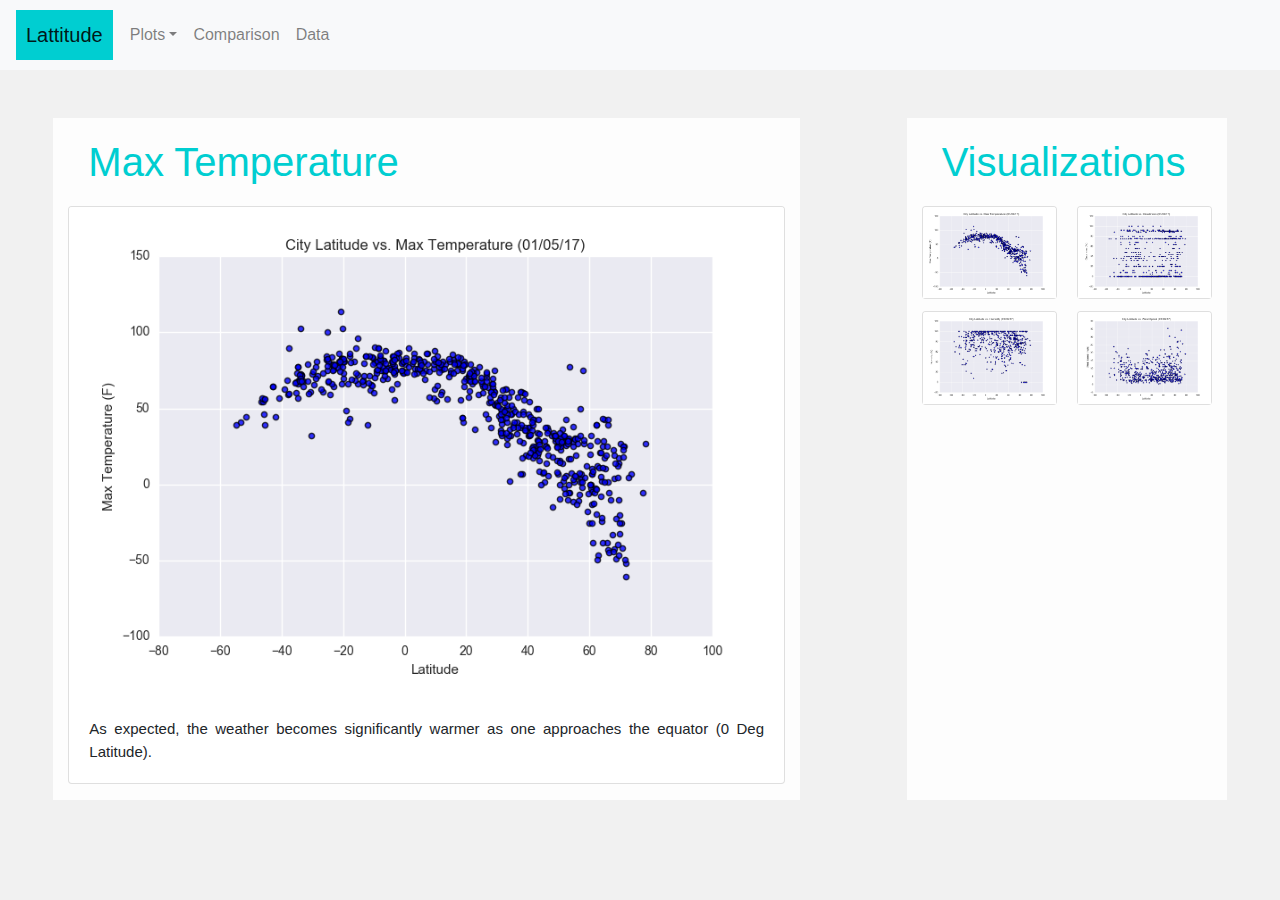
<file: Vis_Pg_1_MaxTemp.html>
<!DOCTYPE html>
<html lang="en">

<head>
    <meta charset="UTF-8">
    <meta name="viewport" content="width=device-width, initial-scale=1.0">
    <title>Web Visualization Dashboard (Latitude)</title>
    <link rel="stylesheet" href="https://stackpath.bootstrapcdn.com/bootstrap/4.3.1/css/bootstrap.min.css" integrity="sha384-ggOyR0iXCbMQv3Xipma34MD+dH/1fQ784/j6cY/iJTQUOhcWr7x9JvoRxT2MZw1T" crossorigin="anonymous">
    <link rel="stylesheet" href="style.css">
</head>

<body>

    <nav class="navbar navbar-expand-lg navbar-light bg-light justify-content-between">
        <a id="nav_lat" class="navbar-brand mr-lg-2" href="index.html">Lattitude</a>
        <button class="navbar-toggler" type="button" data-toggle="collapse" data-target="#navbarNavDropdown" aria-controls="navbarNavDropdown" aria-expanded="false" aria-label="Toggle navigation">
            <span class="navbar-toggler-icon"></span>
        </button>
        <div class="collapse navbar-collapse justify-content-between" id="navbarNavDropdown">
            <ul class="navbar-nav btn my-2 my-sm-0">
                <li class="nav-item dropdown">
                    <a class="nav-link dropdown-toggle" href="Comparisons.html" id="navbarDropdownMenuLink" role="button" data-toggle="dropdown" aria-haspopup="true" aria-expanded="false">
                        Plots</a>
                    <div class="dropdown-menu" aria-labelledby="navbarDropdownMenuLink">
                        <a class="dropdown-item" href="Vis_Pg_1_MaxTemp.html">Max Temperature</a>
                        <a class="dropdown-item" href="Vis_Pg_2_Humidity.html">Humidity</a>
                        <a class="dropdown-item" href="Vis_Pg_3_Cloudiness.html">Cloudiness</a>
                        <a class="dropdown-item" href="Vis_Pg_4_Wind_Speed.html">Wind Speed</a>
                    </div>
                </li>
                <li class="nav-item">
                    <a class="nav-link" href="Comparisons.html">Comparison</a>
                </li>
                <li class="nav-item">
                    <a class="nav-link" href="Data.html">Data</a>
                </li>
            </ul>
        </div>
    </nav>

    <style>
        p {
            text-align: justify;
            font-size: 15px;
        }
    </style>
<br>
<br>
    <div class="container-fluid">
        <div class="row justify-content-center">
            <div class="col-md-7">
                <h1 class="header">Max Temperature</h1>
                <div class="card mb-3">
                    <img src="Fig1.png" class="card-img-top" alt="Fig 1">
                    <div class="card-body">
                        <p class="card-text">As expected, the weather becomes significantly warmer as one approaches the equator (0 Deg Latitude).</p>
                    </div>
                </div>
            </div>

    <div class="col-md-1"></div>

    <div class="col-md-3">
        <h1 class="header">Visualizations</h1>
        <div class="card-columns">
            <div class="card">
                <a target="_blank" href="Vis_Pg_1_MaxTemp.html">
                    <img src="Fig1.png" class="card-img-top" alt="Fig 1">
                </a>                    
            </div>
            <div class="card">
                <a target="_blank" href="Vis_Pg_2_Humidity.html">
                    <img src="Fig2.png" class="card-img-top" alt="Fig 1">
                </a>    
            </div>
            <div class="card">
                <a target="_blank" href="Vis_Pg_3_Cloudiness.html">
                    <img src="Fig3.png" class="card-img-top" alt="Fig 1">
                </a>    
            </div>
            <div class="card">
                <a target="_blank" href="Vis_Pg_4_Wind_Speed.html">
                    <img src="Fig4.png" class="card-img-top" alt="Fig 1">
                </a>    
            </div>
        </div>
    </div>

    <script src="https://code.jquery.com/jquery-3.3.1.slim.min.js" integrity="sha384-q8i/X+965DzO0rT7abK41JStQIAqVgRVzpbzo5smXKp4YfRvH+8abtTE1Pi6jizo" crossorigin="anonymous"></script>
    <script src="https://cdnjs.cloudflare.com/ajax/libs/popper.js/1.14.7/umd/popper.min.js" integrity="sha384-UO2eT0CpHqdSJQ6hJty5KVphtPhzWj9WO1clHTMGa3JDZwrnQq4sF86dIHNDz0W1" crossorigin="anonymous"></script>
    <script src="https://stackpath.bootstrapcdn.com/bootstrap/4.3.1/js/bootstrap.min.js" integrity="sha384-JjSmVgyd0p3pXB1rRibZUAYoIIy6OrQ6VrjIEaFf/nJGzIxFDsf4x0xIM+B07jRM" crossorigin="anonymous"></script>
</body>

</html>
</file>
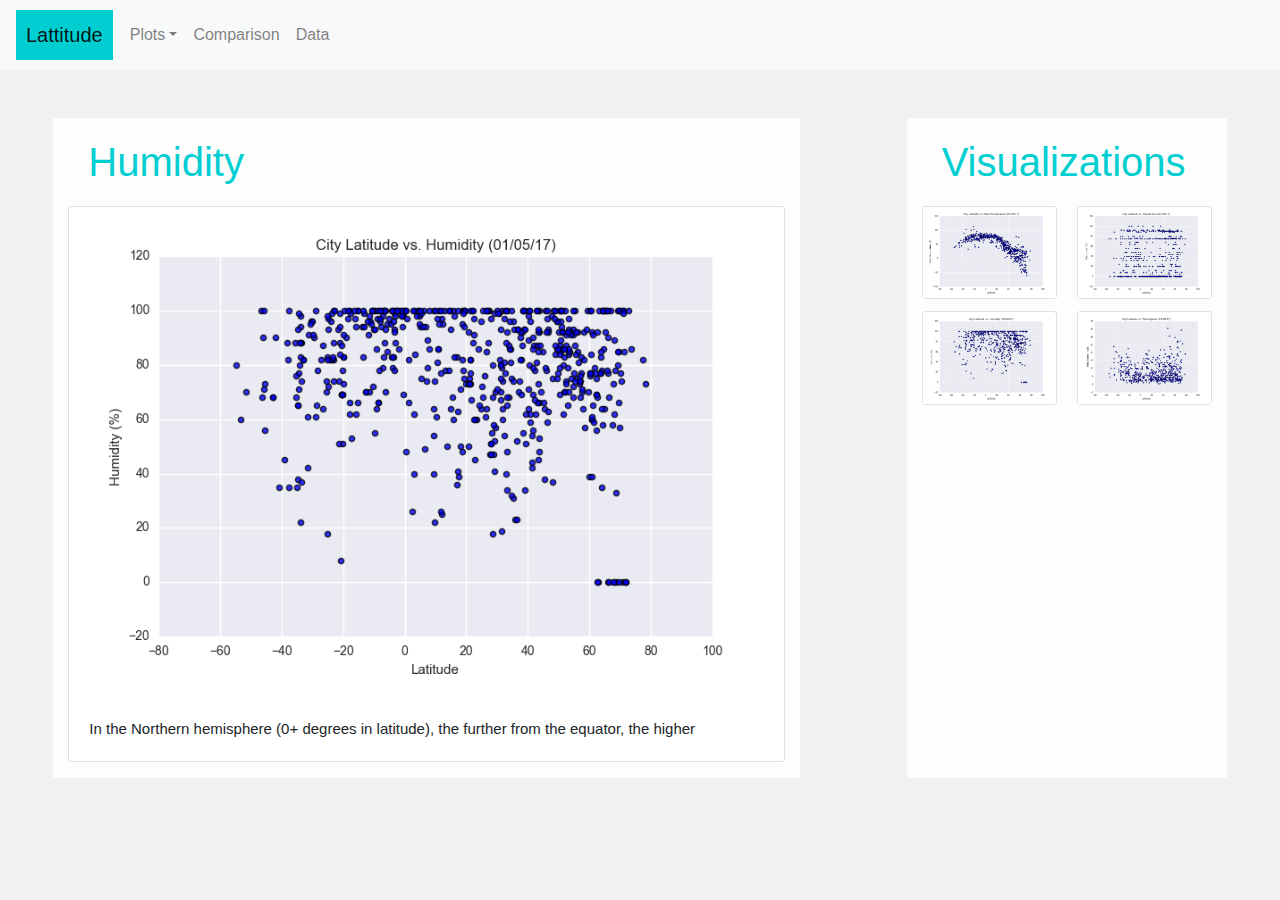
<file: Vis_Pg_2_Humidity.html>
<!DOCTYPE html>
<html lang="en">

<head>
    <meta charset="UTF-8">
    <meta name="viewport" content="width=device-width, initial-scale=1.0">
    <title>Web Visualization Dashboard (Latitude)</title>
    <link rel="stylesheet" href="https://stackpath.bootstrapcdn.com/bootstrap/4.3.1/css/bootstrap.min.css" integrity="sha384-ggOyR0iXCbMQv3Xipma34MD+dH/1fQ784/j6cY/iJTQUOhcWr7x9JvoRxT2MZw1T" crossorigin="anonymous">
    <link rel="stylesheet" href="style.css">
</head>

<body>

    <nav class="navbar navbar-expand-lg navbar-light bg-light justify-content-between">
        <a id="nav_lat" class="navbar-brand mr-lg-2" href="index.html">Lattitude</a>
        <button class="navbar-toggler" type="button" data-toggle="collapse" data-target="#navbarNavDropdown" aria-controls="navbarNavDropdown" aria-expanded="false" aria-label="Toggle navigation">
            <span class="navbar-toggler-icon"></span>
        </button>
        <div class="collapse navbar-collapse justify-content-between" id="navbarNavDropdown">
            <ul class="navbar-nav btn my-2 my-sm-0">
                <li class="nav-item dropdown">
                    <a class="nav-link dropdown-toggle" href="Comparisons.html" id="navbarDropdownMenuLink" role="button" data-toggle="dropdown" aria-haspopup="true" aria-expanded="false">
                        Plots</a>
                    <div class="dropdown-menu" aria-labelledby="navbarDropdownMenuLink">
                        <a class="dropdown-item" href="Vis_Pg_1_MaxTemp.html">Max Temperature</a>
                        <a class="dropdown-item" href="Vis_Pg_2_Humidity.html">Humidity</a>
                        <a class="dropdown-item" href="Vis_Pg_3_Cloudiness.html">Cloudiness</a>
                        <a class="dropdown-item" href="Vis_Pg_4_Wind_Speed.html">Wind Speed</a>
                    </div>
                </li>
                <li class="nav-item">
                    <a class="nav-link" href="Comparisons.html">Comparison</a>
                </li>
                <li class="nav-item">
                    <a class="nav-link" href="Data.html">Data</a>
                </li>
            </ul>
        </div>
    </nav>

    <style>
        p {
            text-align: justify;
            font-size: 15px;
        }
    </style>
<br>
<br>
    <div class="container-fluid">
        <div class="row justify-content-center">
            <div class="col-md-7">
                <h1 class="header">Humidity</h1>
                <div class="card mb-3">
                    <img src="Fig2.png" class="card-img-top" alt="Fig 2">
                    <div class="card-body">
                        <p class="card-text">
                            In the Northern hemisphere (0+ degrees in latitude), the further from the equator, the higher 
                        </p>
                        </div>
                </div>
            </div>

    <div class="col-md-1"></div>

    <div class="col-md-3">
        <h1 class="header">Visualizations</h1>
        <div class="card-columns">
            <div class="card">
                <a target="_blank" href="Vis_Pg_1_MaxTemp.html">
                    <img src="Fig1.png" class="card-img-top" alt="Fig 1">
                </a>                    
            </div>
            <div class="card">
                <a target="_blank" href="Vis_Pg_2_Humidity.html">
                    <img src="Fig2.png" class="card-img-top" alt="Fig 1">
                </a>    
            </div>
            <div class="card">
                <a target="_blank" href="Vis_Pg_3_Cloudiness.html">
                    <img src="Fig3.png" class="card-img-top" alt="Fig 1">
                </a>    
            </div>
            <div class="card">
                <a target="_blank" href="Vis_Pg_4_Wind_Speed.html">
                    <img src="Fig4.png" class="card-img-top" alt="Fig 1">
                </a>    
            </div>
        </div>
    </div>
    <script src="https://code.jquery.com/jquery-3.3.1.slim.min.js" integrity="sha384-q8i/X+965DzO0rT7abK41JStQIAqVgRVzpbzo5smXKp4YfRvH+8abtTE1Pi6jizo" crossorigin="anonymous"></script>
    <script src="https://cdnjs.cloudflare.com/ajax/libs/popper.js/1.14.7/umd/popper.min.js" integrity="sha384-UO2eT0CpHqdSJQ6hJty5KVphtPhzWj9WO1clHTMGa3JDZwrnQq4sF86dIHNDz0W1" crossorigin="anonymous"></script>
    <script src="https://stackpath.bootstrapcdn.com/bootstrap/4.3.1/js/bootstrap.min.js" integrity="sha384-JjSmVgyd0p3pXB1rRibZUAYoIIy6OrQ6VrjIEaFf/nJGzIxFDsf4x0xIM+B07jRM" crossorigin="anonymous"></script>
</body>

</html>
</file>
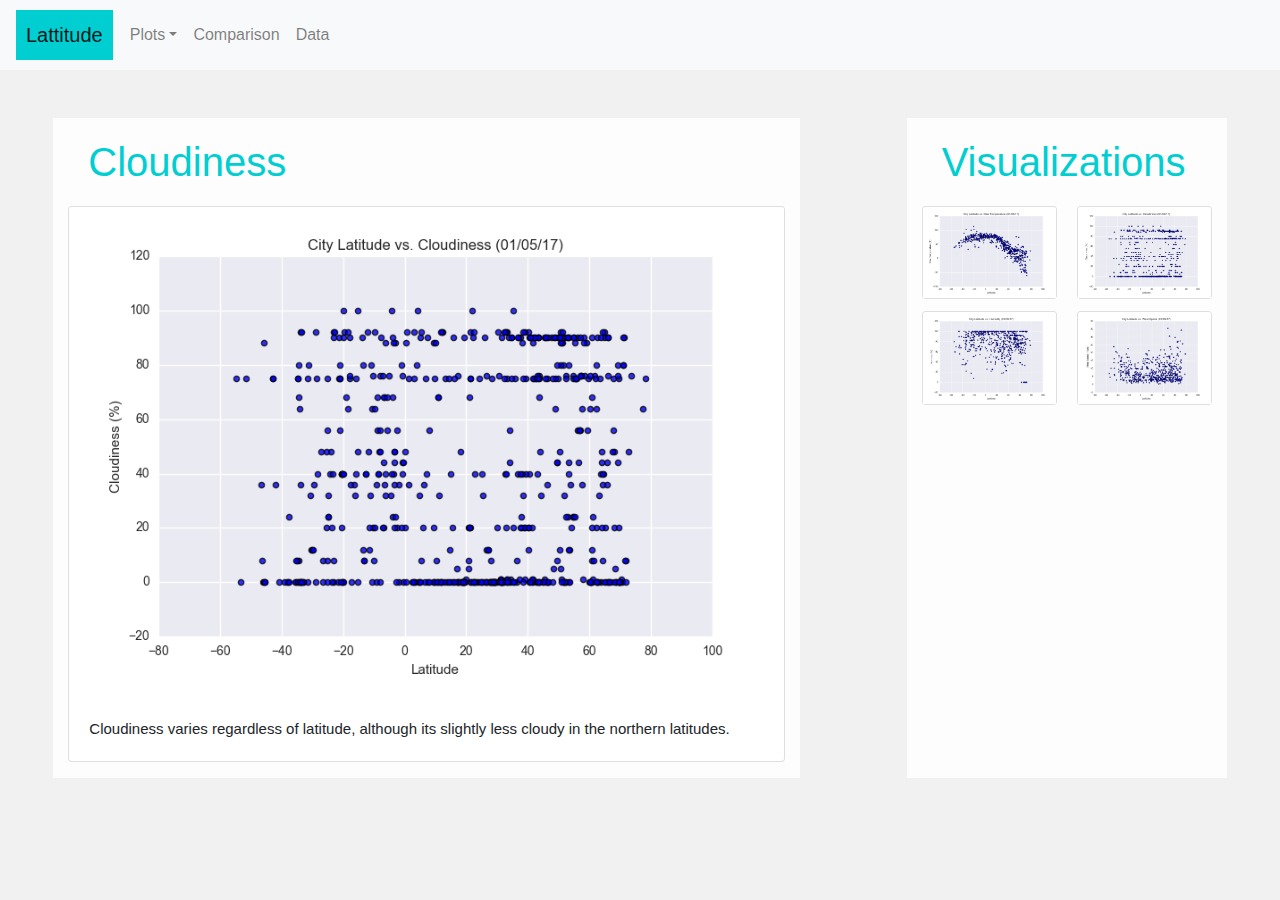
<file: Vis_Pg_3_Cloudiness.html>
<!DOCTYPE html>
<html lang="en">

<head>
    <meta charset="UTF-8">
    <meta name="viewport" content="width=device-width, initial-scale=1.0">
    <title>Web Visualization Dashboard (Latitude)</title>
    <link rel="stylesheet" href="https://stackpath.bootstrapcdn.com/bootstrap/4.3.1/css/bootstrap.min.css" integrity="sha384-ggOyR0iXCbMQv3Xipma34MD+dH/1fQ784/j6cY/iJTQUOhcWr7x9JvoRxT2MZw1T" crossorigin="anonymous">
    <link rel="stylesheet" href="style.css">
</head>

<body>

    <nav class="navbar navbar-expand-lg navbar-light bg-light justify-content-between">
        <a id="nav_lat" class="navbar-brand mr-lg-2" href="index.html">Lattitude</a>
        <button class="navbar-toggler" type="button" data-toggle="collapse" data-target="#navbarNavDropdown" aria-controls="navbarNavDropdown" aria-expanded="false" aria-label="Toggle navigation">
            <span class="navbar-toggler-icon"></span>
        </button>
        <div class="collapse navbar-collapse justify-content-between" id="navbarNavDropdown">
            <ul class="navbar-nav btn my-2 my-sm-0">
                <li class="nav-item dropdown">
                    <a class="nav-link dropdown-toggle" href="Comparisons.html" id="navbarDropdownMenuLink" role="button" data-toggle="dropdown" aria-haspopup="true" aria-expanded="false">
                        Plots</a>
                    <div class="dropdown-menu" aria-labelledby="navbarDropdownMenuLink">
                        <a class="dropdown-item" href="Vis_Pg_1_MaxTemp.html">Max Temperature</a>
                        <a class="dropdown-item" href="Vis_Pg_2_Humidity.html">Humidity</a>
                        <a class="dropdown-item" href="Vis_Pg_3_Cloudiness.html">Cloudiness</a>
                        <a class="dropdown-item" href="Vis_Pg_4_Wind_Speed.html">Wind Speed</a>
                    </div>
                </li>
                <li class="nav-item">
                    <a class="nav-link" href="Comparisons.html">Comparison</a>
                </li>
                <li class="nav-item">
                    <a class="nav-link" href="Data.html">Data</a>
                </li>
            </ul>
        </div>
    </nav>

    <style>
        p {
            text-align: justify;
            font-size: 15px;
        }
    </style>
<br>
<br>
    <div class="container-fluid">
        <div class="row justify-content-center">
            <div class="col-md-7">
                <h1 class="header">Cloudiness</h1>
                <div class="card mb-3">
                    <img src="Fig3.png" class="card-img-top" alt="Fig 3">
                    <div class="card-body">
                        <p class="card-text">
                            Cloudiness varies regardless of latitude, although its slightly less cloudy in the northern latitudes.
                        </p>
                        </div>
                </div>
            </div>

    <div class="col-md-1"></div>

    <div class="col-md-3">
        <h1 class="header">Visualizations</h1>
        <div class="card-columns">
            <div class="card">
                <a target="_blank" href="Vis_Pg_1_MaxTemp.html">
                    <img src="Fig1.png" class="card-img-top" alt="Fig 1">
                </a>                    
            </div>
            <div class="card">
                <a target="_blank" href="Vis_Pg_2_Humidity.html">
                    <img src="Fig2.png" class="card-img-top" alt="Fig 1">
                </a>    
            </div>
            <div class="card">
                <a target="_blank" href="Vis_Pg_3_Cloudiness.html">
                    <img src="Fig3.png" class="card-img-top" alt="Fig 1">
                </a>    
            </div>
            <div class="card">
                <a target="_blank" href="Vis_Pg_4_Wind_Speed.html">
                    <img src="Fig4.png" class="card-img-top" alt="Fig 1">
                </a>    
            </div>
        </div>
    </div>
    <script src="https://code.jquery.com/jquery-3.3.1.slim.min.js" integrity="sha384-q8i/X+965DzO0rT7abK41JStQIAqVgRVzpbzo5smXKp4YfRvH+8abtTE1Pi6jizo" crossorigin="anonymous"></script>
    <script src="https://cdnjs.cloudflare.com/ajax/libs/popper.js/1.14.7/umd/popper.min.js" integrity="sha384-UO2eT0CpHqdSJQ6hJty5KVphtPhzWj9WO1clHTMGa3JDZwrnQq4sF86dIHNDz0W1" crossorigin="anonymous"></script>
    <script src="https://stackpath.bootstrapcdn.com/bootstrap/4.3.1/js/bootstrap.min.js" integrity="sha384-JjSmVgyd0p3pXB1rRibZUAYoIIy6OrQ6VrjIEaFf/nJGzIxFDsf4x0xIM+B07jRM" crossorigin="anonymous"></script>
</body>

</html>
</file>
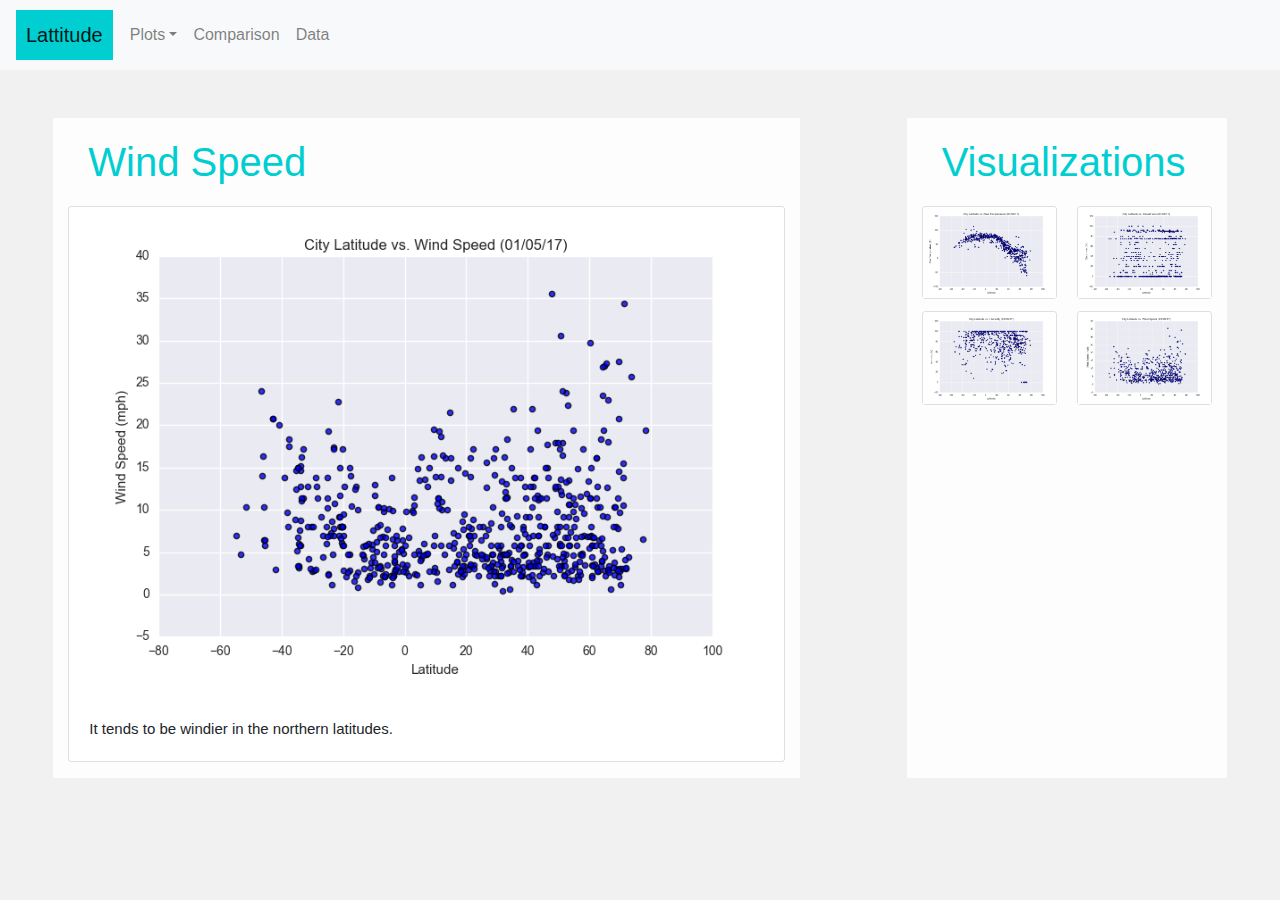
<file: Vis_Pg_4_Wind_Speed.html>
<!DOCTYPE html>
<html lang="en">

<head>
    <meta charset="UTF-8">
    <meta name="viewport" content="width=device-width, initial-scale=1.0">
    <title>Web Visualization Dashboard (Latitude)</title>
    <link rel="stylesheet" href="https://stackpath.bootstrapcdn.com/bootstrap/4.3.1/css/bootstrap.min.css" integrity="sha384-ggOyR0iXCbMQv3Xipma34MD+dH/1fQ784/j6cY/iJTQUOhcWr7x9JvoRxT2MZw1T" crossorigin="anonymous">
    <link rel="stylesheet" href="style.css">
</head>

<body>

    <nav class="navbar navbar-expand-lg navbar-light bg-light justify-content-between">
        <a id="nav_lat" class="navbar-brand mr-lg-2" href="index.html">Lattitude</a>
        <button class="navbar-toggler" type="button" data-toggle="collapse" data-target="#navbarNavDropdown" aria-controls="navbarNavDropdown" aria-expanded="false" aria-label="Toggle navigation">
            <span class="navbar-toggler-icon"></span>
        </button>
        <div class="collapse navbar-collapse justify-content-between" id="navbarNavDropdown">
            <ul class="navbar-nav btn my-2 my-sm-0">
                <li class="nav-item dropdown">
                    <a class="nav-link dropdown-toggle" href="Comparisons.html" id="navbarDropdownMenuLink" role="button" data-toggle="dropdown" aria-haspopup="true" aria-expanded="false">
                        Plots</a>
                    <div class="dropdown-menu" aria-labelledby="navbarDropdownMenuLink">
                        <a class="dropdown-item" href="Vis_Pg_1_MaxTemp.html">Max Temperature</a>
                        <a class="dropdown-item" href="Vis_Pg_2_Humidity.html">Humidity</a>
                        <a class="dropdown-item" href="Vis_Pg_3_Cloudiness.html">Cloudiness</a>
                        <a class="dropdown-item" href="Vis_Pg_4_Wind_Speed.html">Wind Speed</a>
                    </div>
                </li>
                <li class="nav-item">
                    <a class="nav-link" href="Comparisons.html">Comparison</a>
                </li>
                <li class="nav-item">
                    <a class="nav-link" href="Data.html">Data</a>
                </li>
            </ul>
        </div>
    </nav>

    <style>
        p {
            text-align: justify;
            font-size: 15px;
        }
    </style>
<br>
<br>
    <div class="container-fluid">
        <div class="row justify-content-center">
            <div class="col-md-7">
                <h1 class="header">Wind Speed</h1>
                <div class="card mb-3">
                    <img src="Fig4.png" class="card-img-top" alt="Fig 4">
                    <div class="card-body">
                        <p class="card-text">
                            It tends to be windier in the northern latitudes.
                        </p>
                        </div>
                </div>
            </div>

    <div class="col-md-1"></div>

    <div class="col-md-3">
        <h1 class="header">Visualizations</h1>
        <div class="card-columns">
            <div class="card">
                <a target="_blank" href="Vis_Pg_1_MaxTemp.html">
                    <img src="Fig1.png" class="card-img-top" alt="Fig 1">
                </a>                    
            </div>
            <div class="card">
                <a target="_blank" href="Vis_Pg_2_Humidity.html">
                    <img src="Fig2.png" class="card-img-top" alt="Fig 1">
                </a>    
            </div>
            <div class="card">
                <a target="_blank" href="Vis_Pg_3_Cloudiness.html">
                    <img src="Fig3.png" class="card-img-top" alt="Fig 1">
                </a>    
            </div>
            <div class="card">
                <a target="_blank" href="Vis_Pg_4_Wind_Speed.html">
                    <img src="Fig4.png" class="card-img-top" alt="Fig 1">
                </a>    
            </div>
        </div>
    </div>
    <script src="https://code.jquery.com/jquery-3.3.1.slim.min.js" integrity="sha384-q8i/X+965DzO0rT7abK41JStQIAqVgRVzpbzo5smXKp4YfRvH+8abtTE1Pi6jizo" crossorigin="anonymous"></script>
    <script src="https://cdnjs.cloudflare.com/ajax/libs/popper.js/1.14.7/umd/popper.min.js" integrity="sha384-UO2eT0CpHqdSJQ6hJty5KVphtPhzWj9WO1clHTMGa3JDZwrnQq4sF86dIHNDz0W1" crossorigin="anonymous"></script>
    <script src="https://stackpath.bootstrapcdn.com/bootstrap/4.3.1/js/bootstrap.min.js" integrity="sha384-JjSmVgyd0p3pXB1rRibZUAYoIIy6OrQ6VrjIEaFf/nJGzIxFDsf4x0xIM+B07jRM" crossorigin="anonymous"></script>
</body>

</html>
</file>
<file: style.css>
/* Giving the body the specified background color, adding font sizes for the h1 and h3 elements we'll be using */
body {
    background:#f1f1f1;
}

h1 {
    font-size: 40px;
}

h3 {
    font-size: 30px;
}

#nav_lat {
    background: #00CED1;
    color:f1f1f1;
    padding:10px;
    text-align: left;
    margin: 0 auto;
}

#collapse {
    padding:10px;
    text-align: right;
}

  /* Centering our h1 tag inside our header, giving it a little padding, removing its margin */
.header {
    padding: 20px;
    margin: 0 auto;
    color: #00CED1;
    text-align: left;
}

.viz {
    margin: 0 auto;
    text-align: right;
}

  /* Giving the .post element margin on 3 sides */
.post {
    margin: 0 auto;
}

#image_left {
    float: left; 
    margin: 5px;
}

#images {
    margin: 0 auto;
    padding: 40px;
}

.container-fluid {
    margin: 0 auto;
    background: #f1f1f1;
}

.skyblue {
    text-align: center;
    color: #00CED1;
    font-size: 20px;
    font-weight: bold;
}

.col-md-7 {
    background: #fdfdfd;
}

.col-md-3 {
    background: #fdfdfd;
}


@media (min-width: 576px) {
    .card-columns {
        column-count: 2;
    }
}

.container {
    margin: 0 auto;
    background: #f1f1f1;
}

#navbarNavDropdown {
    text-align: right;
}
</file>
